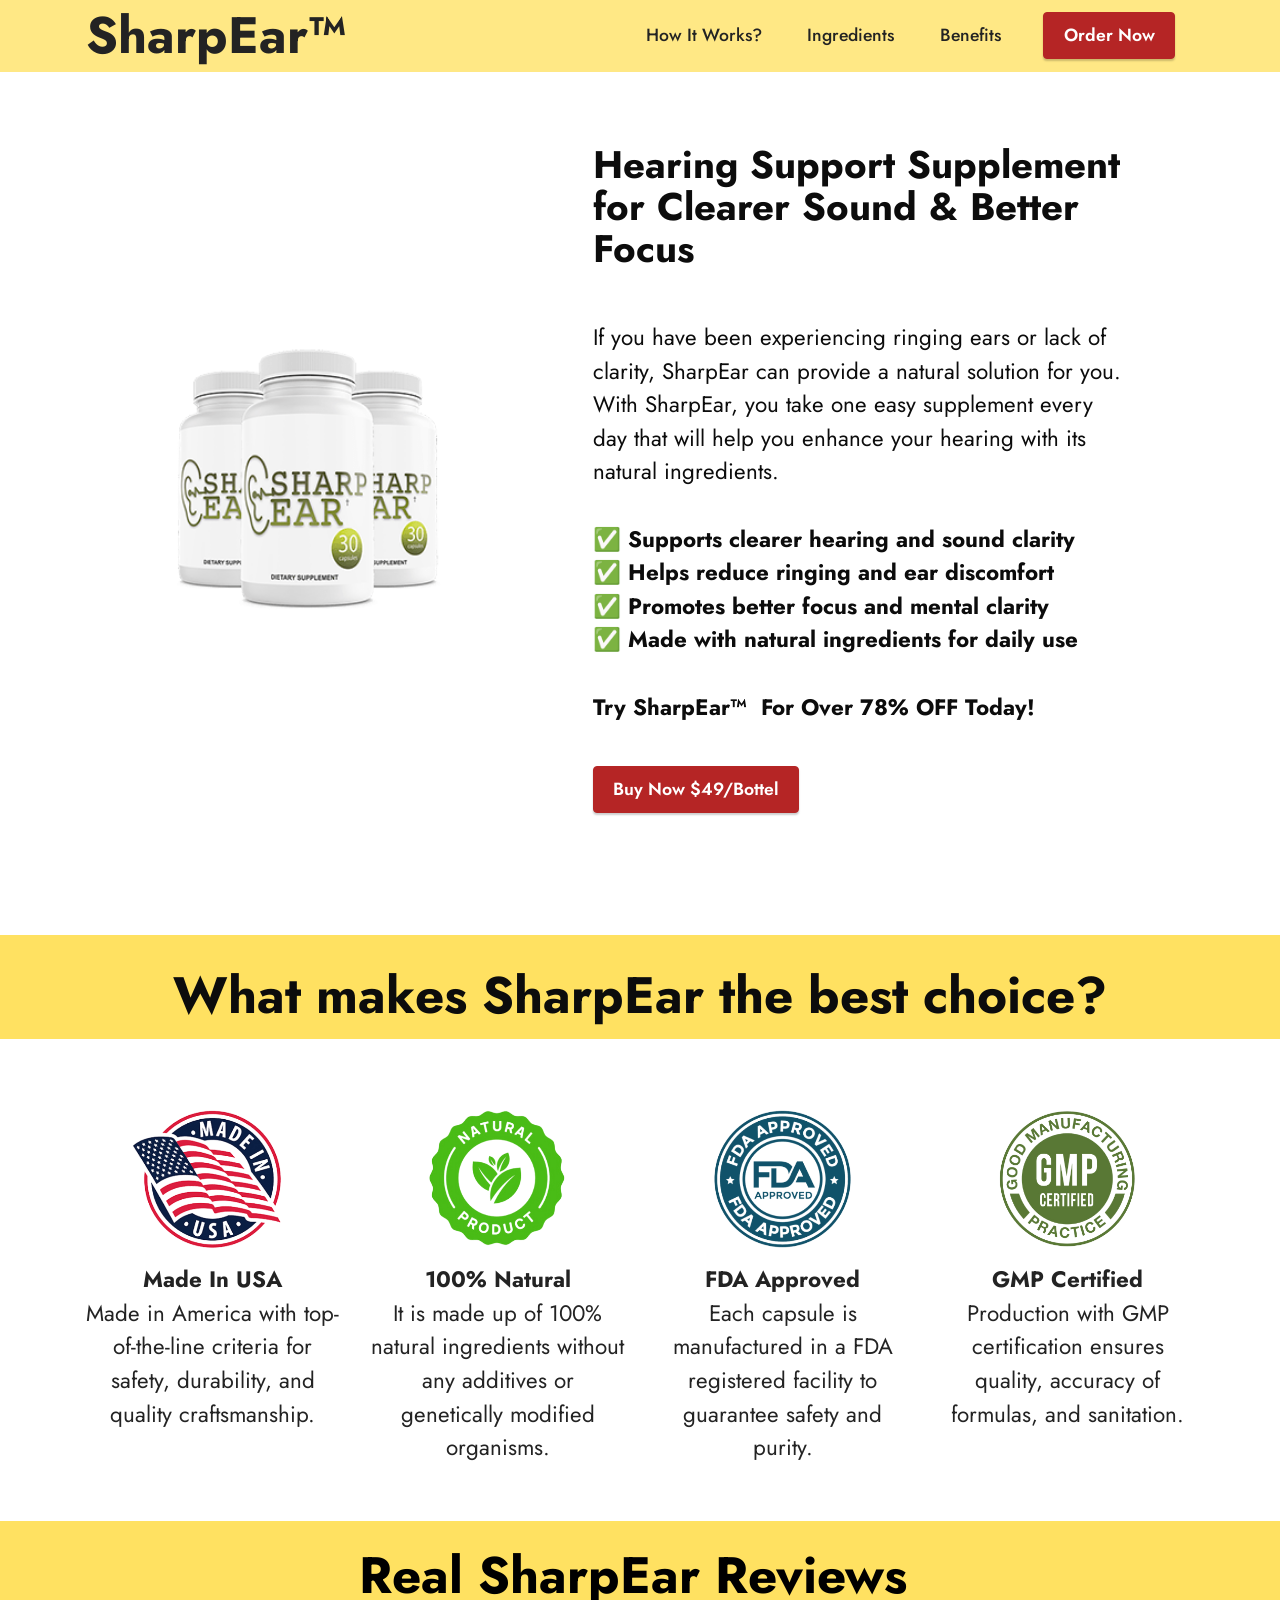
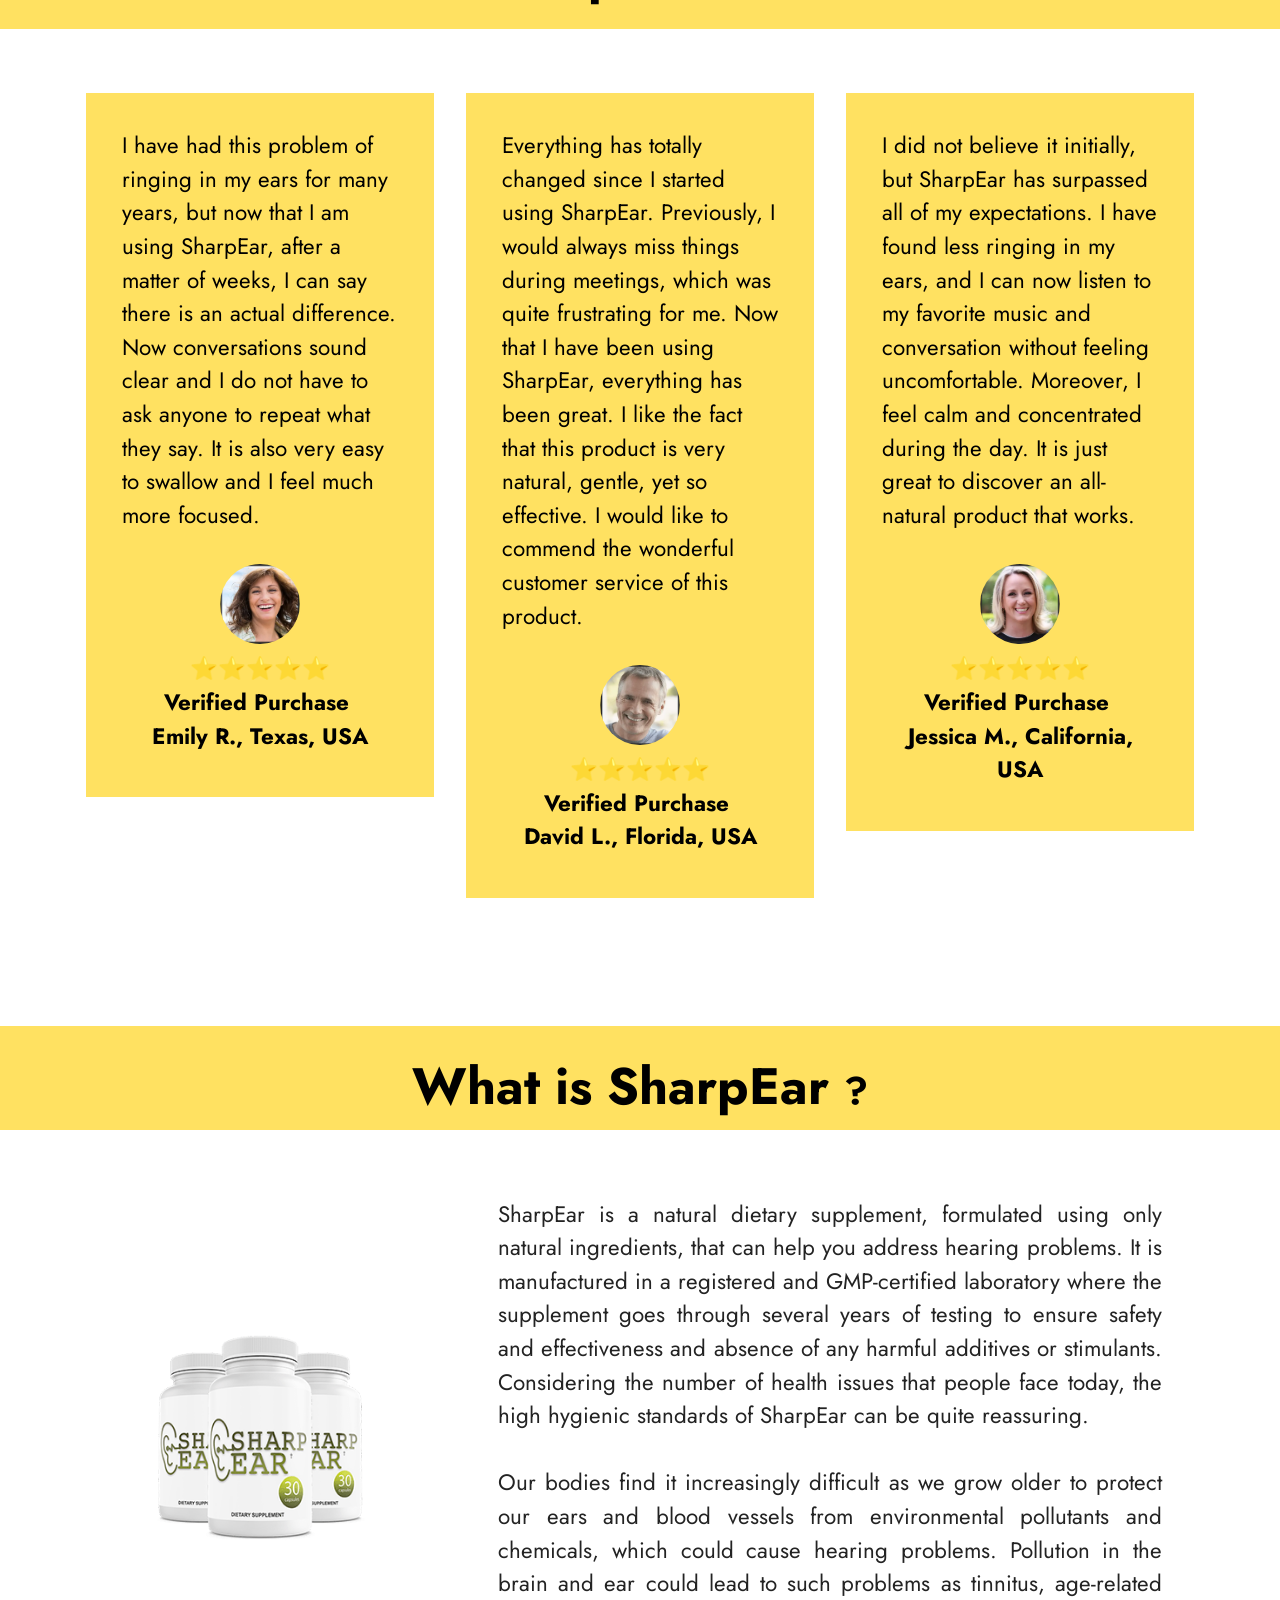
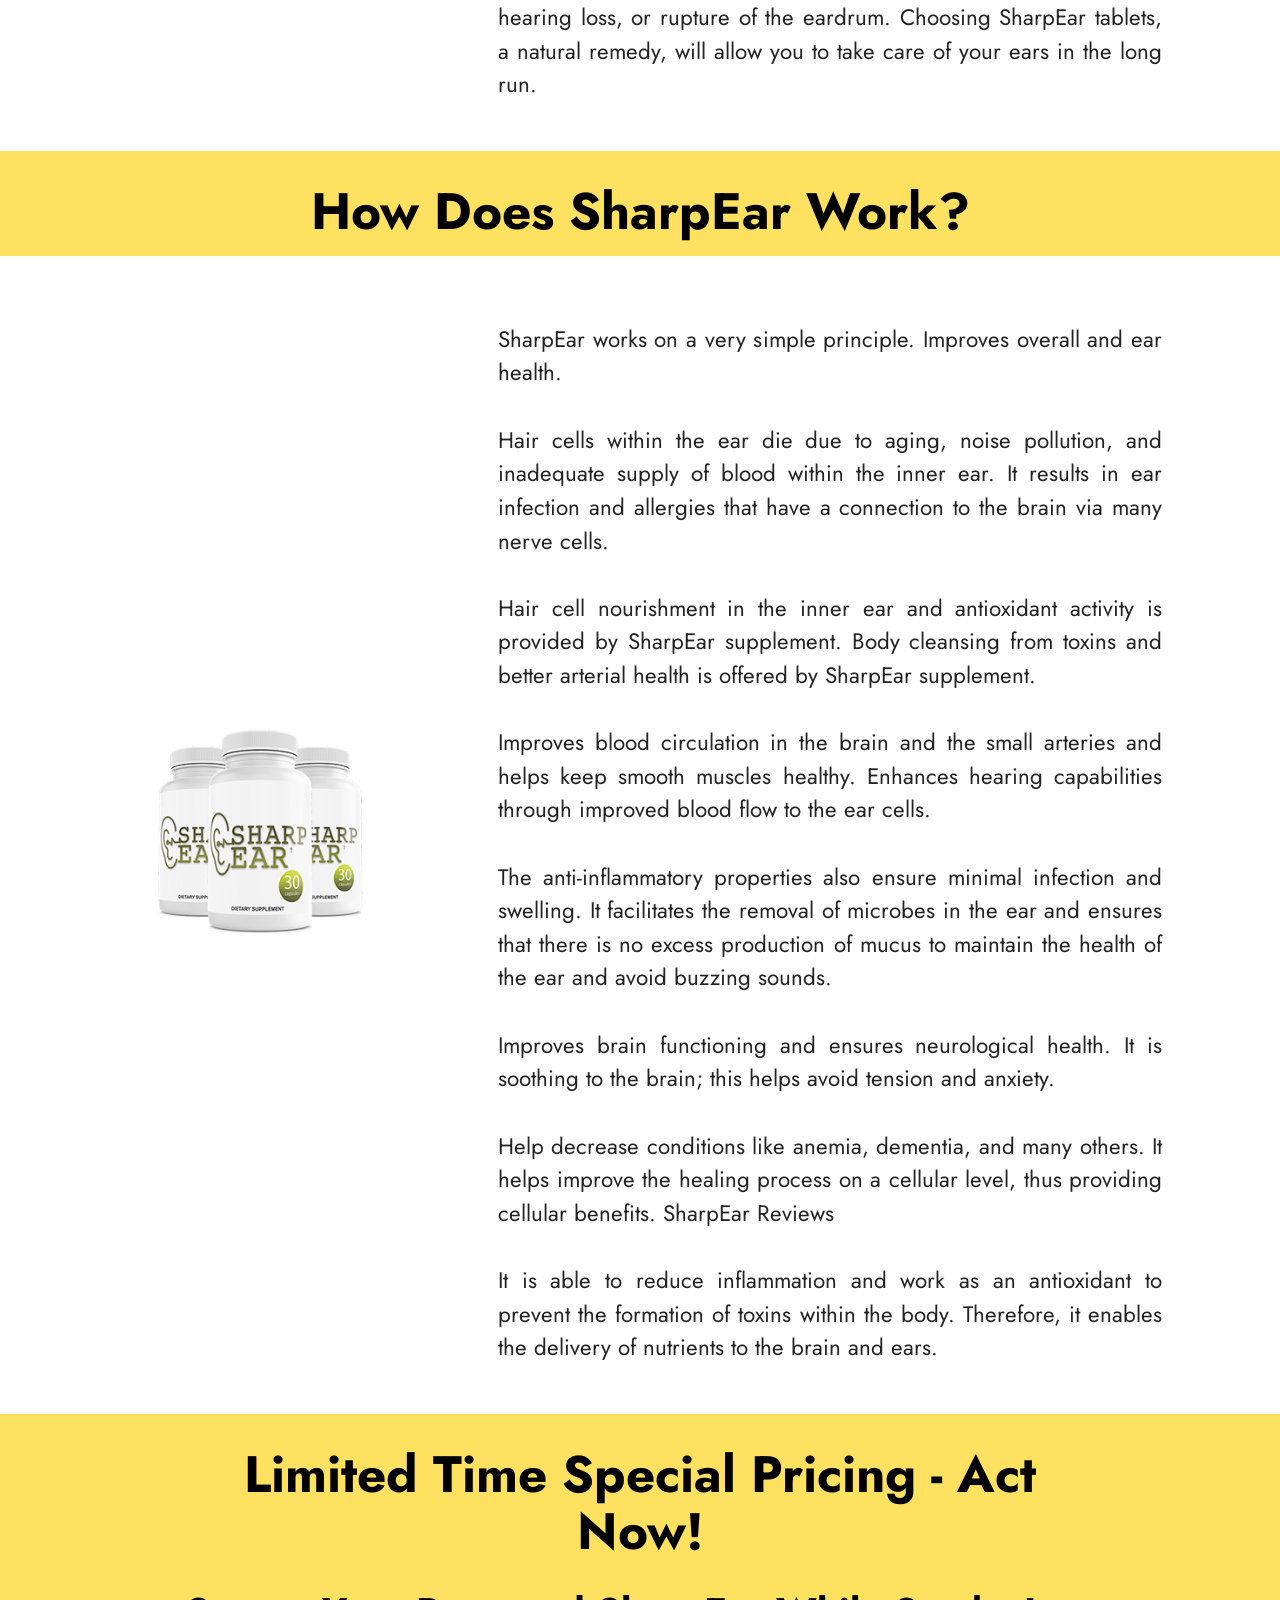
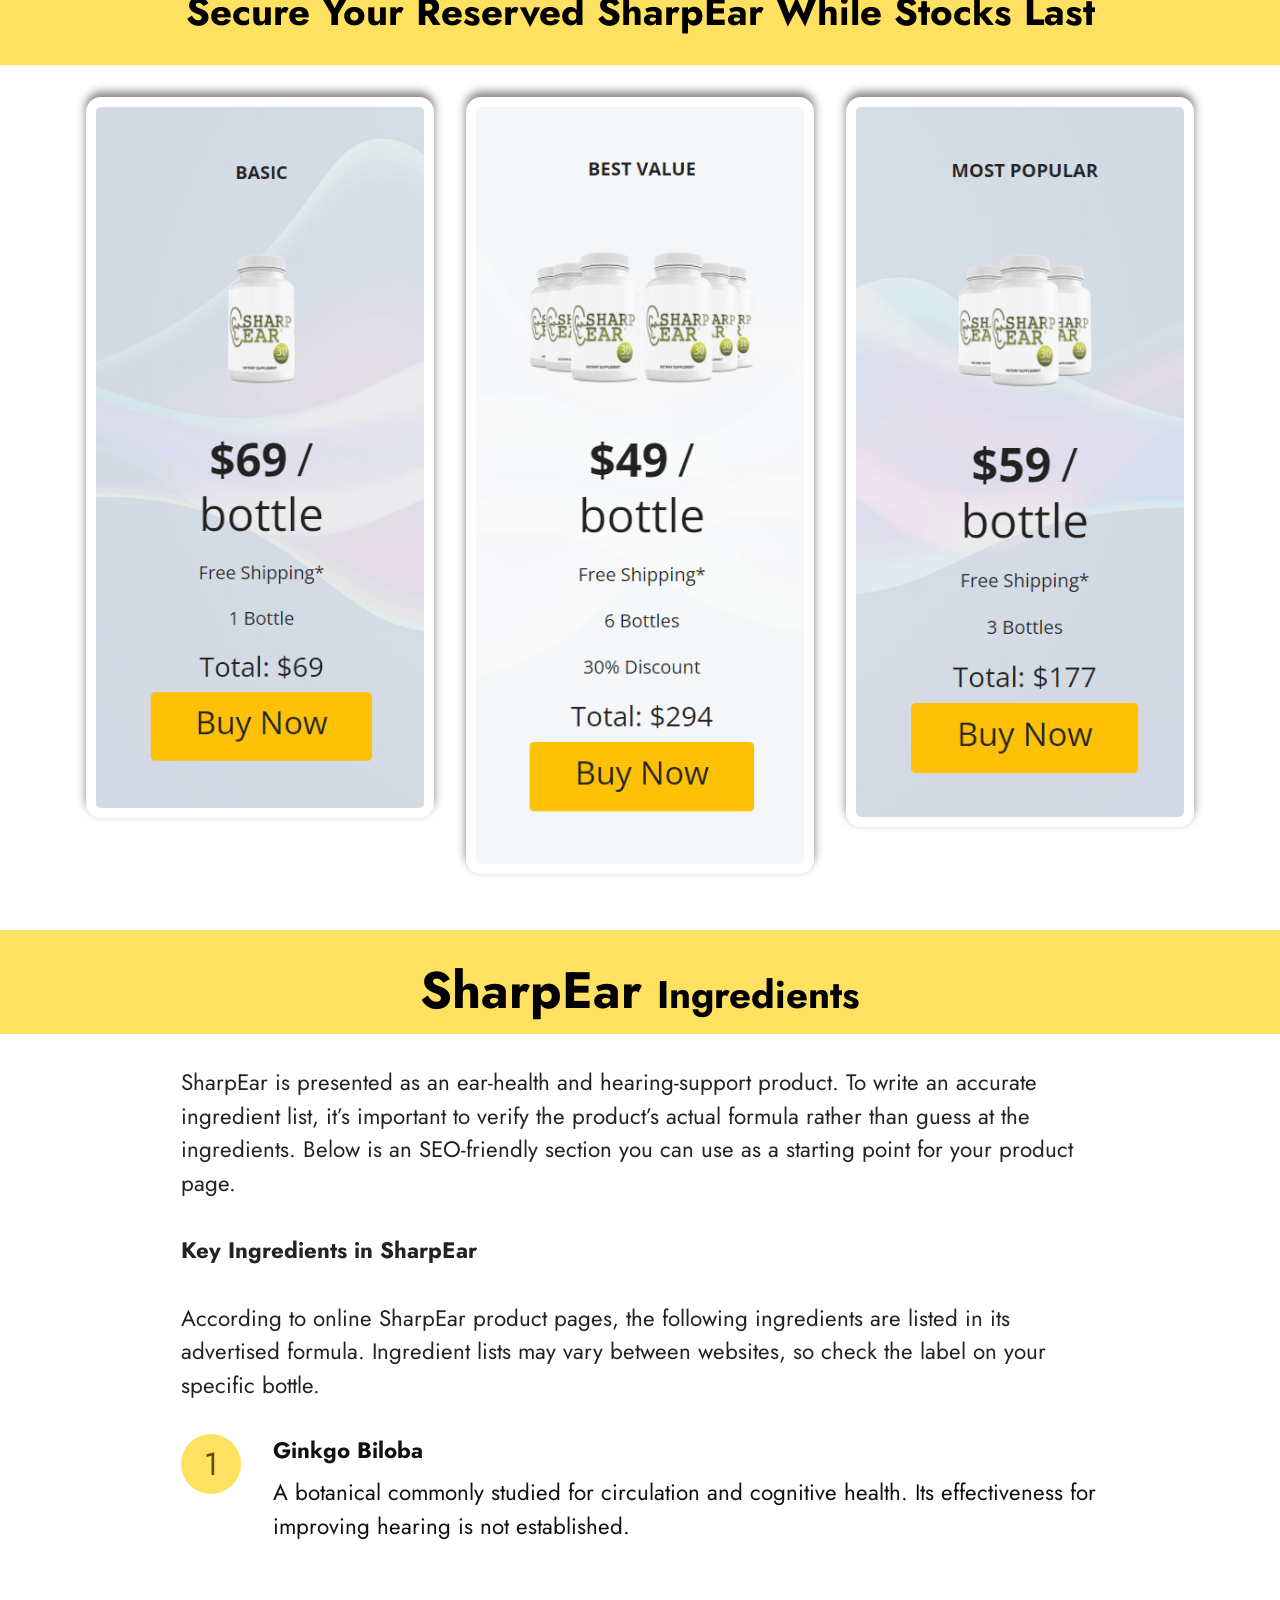
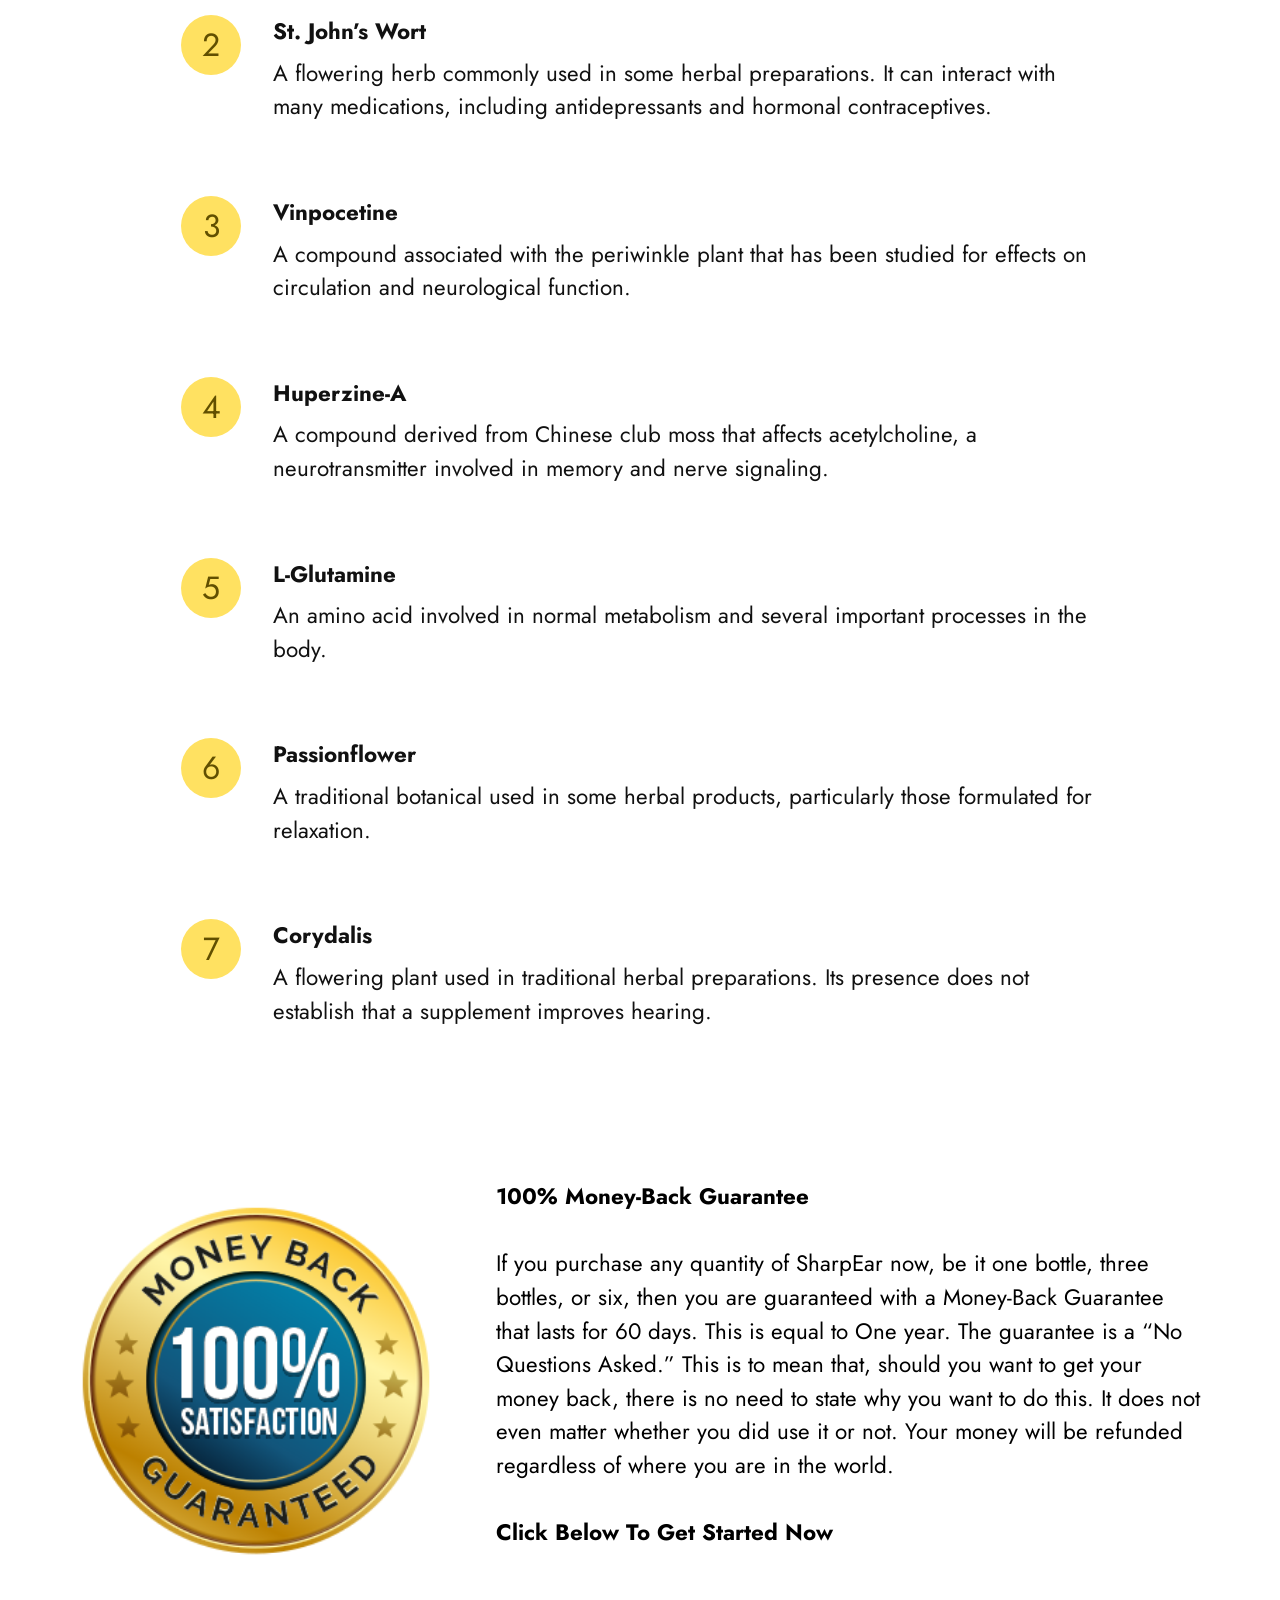
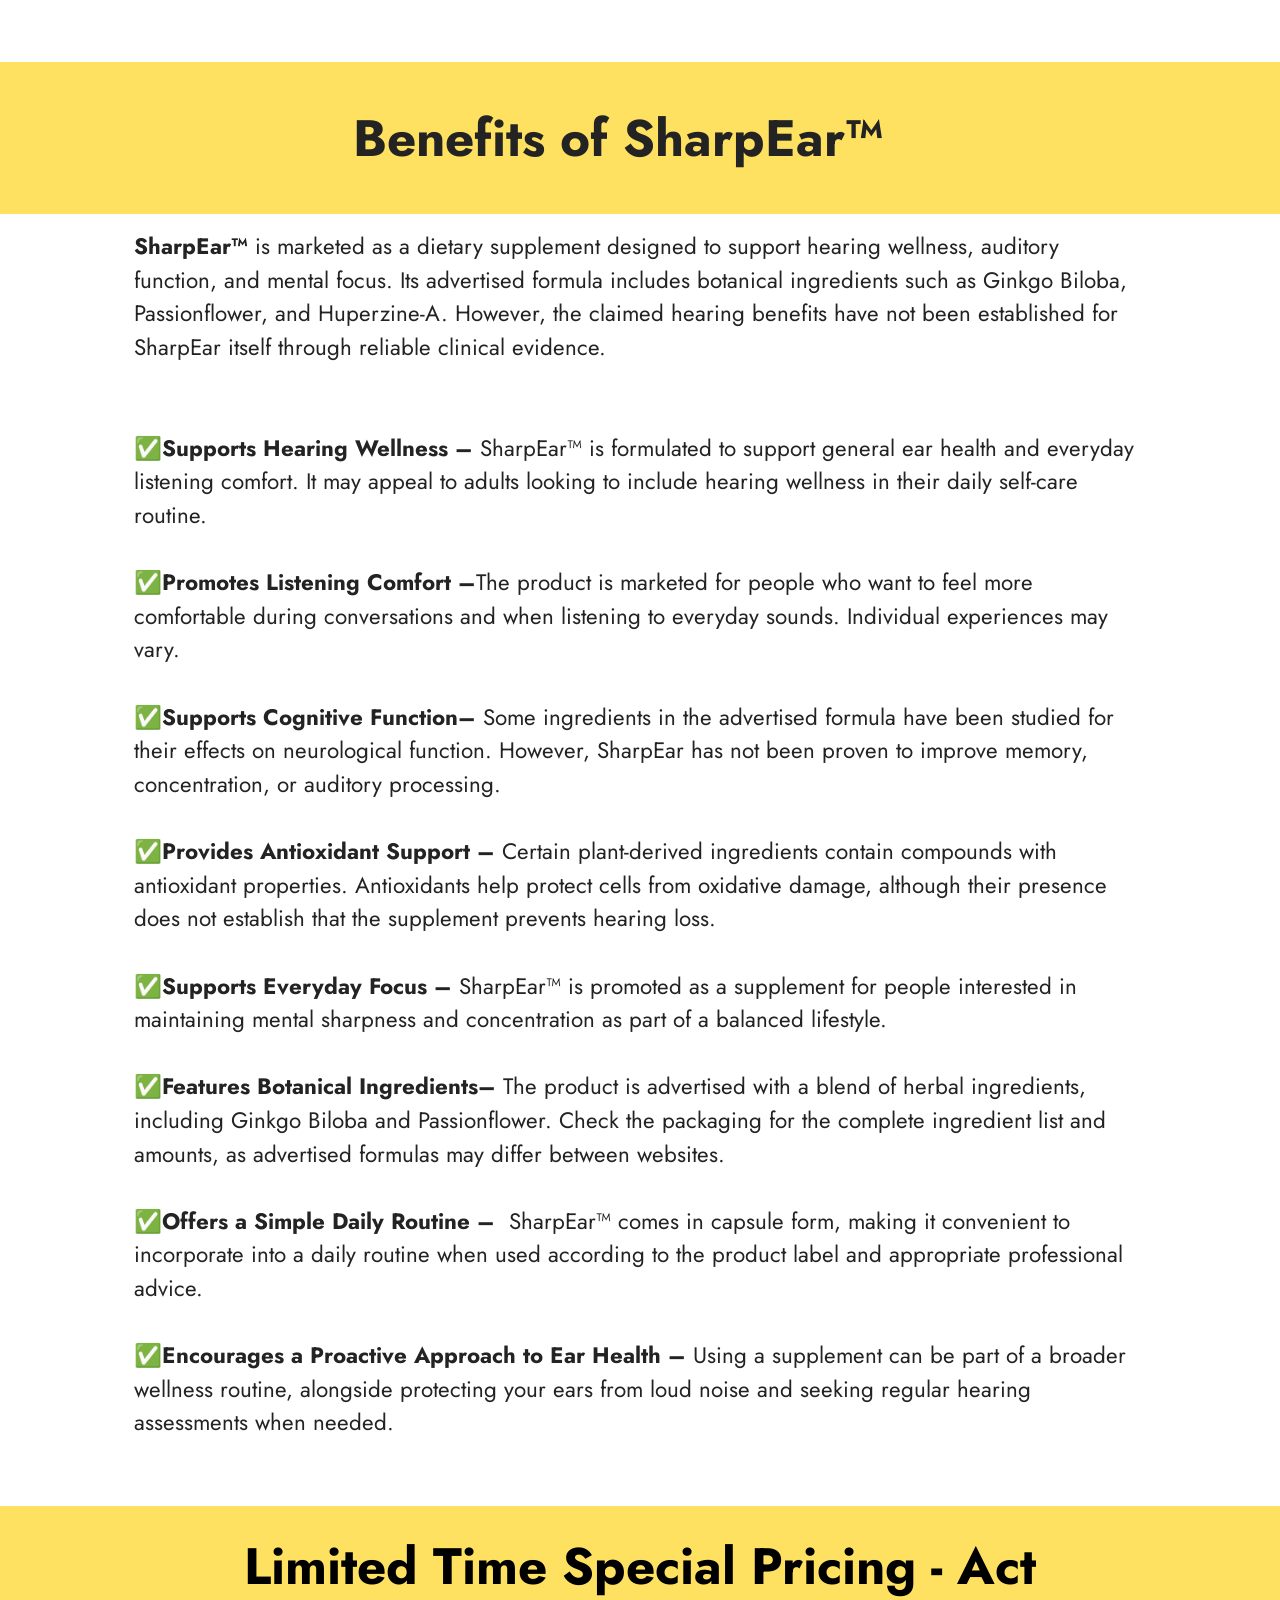
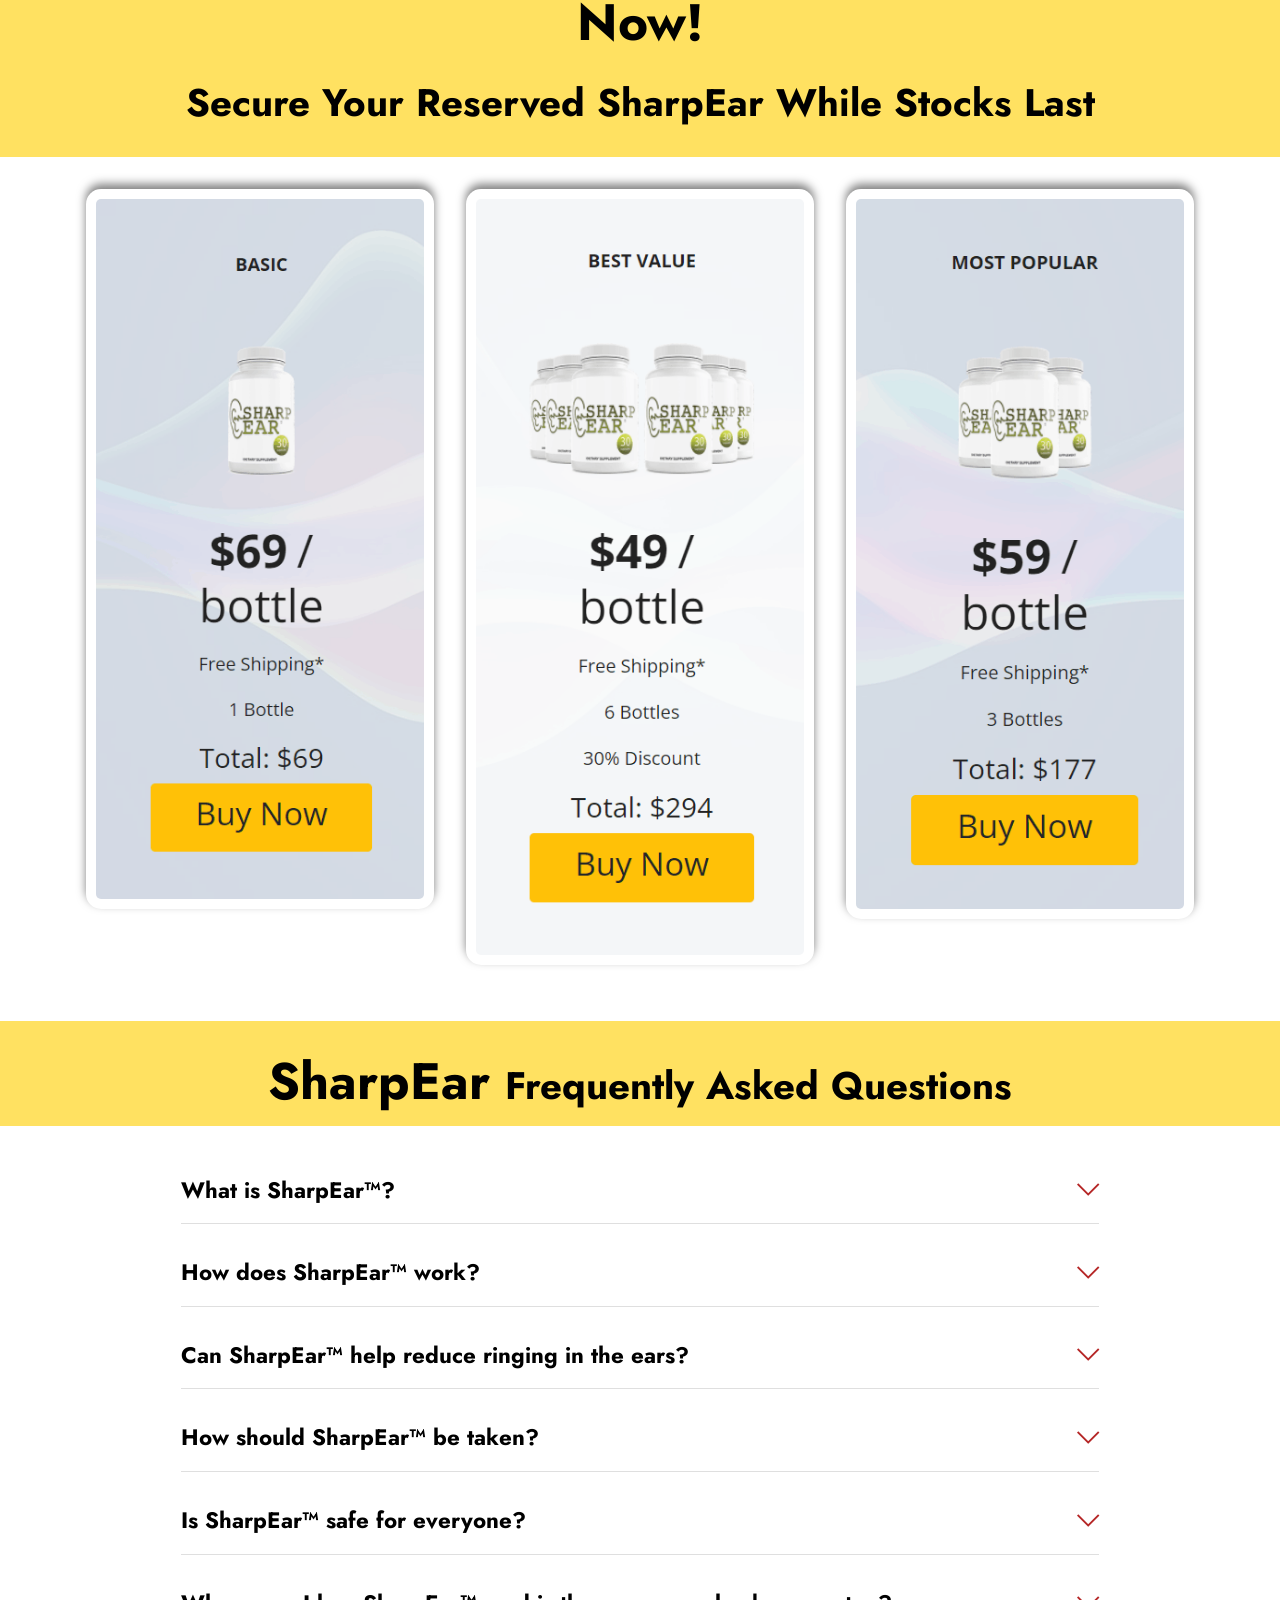
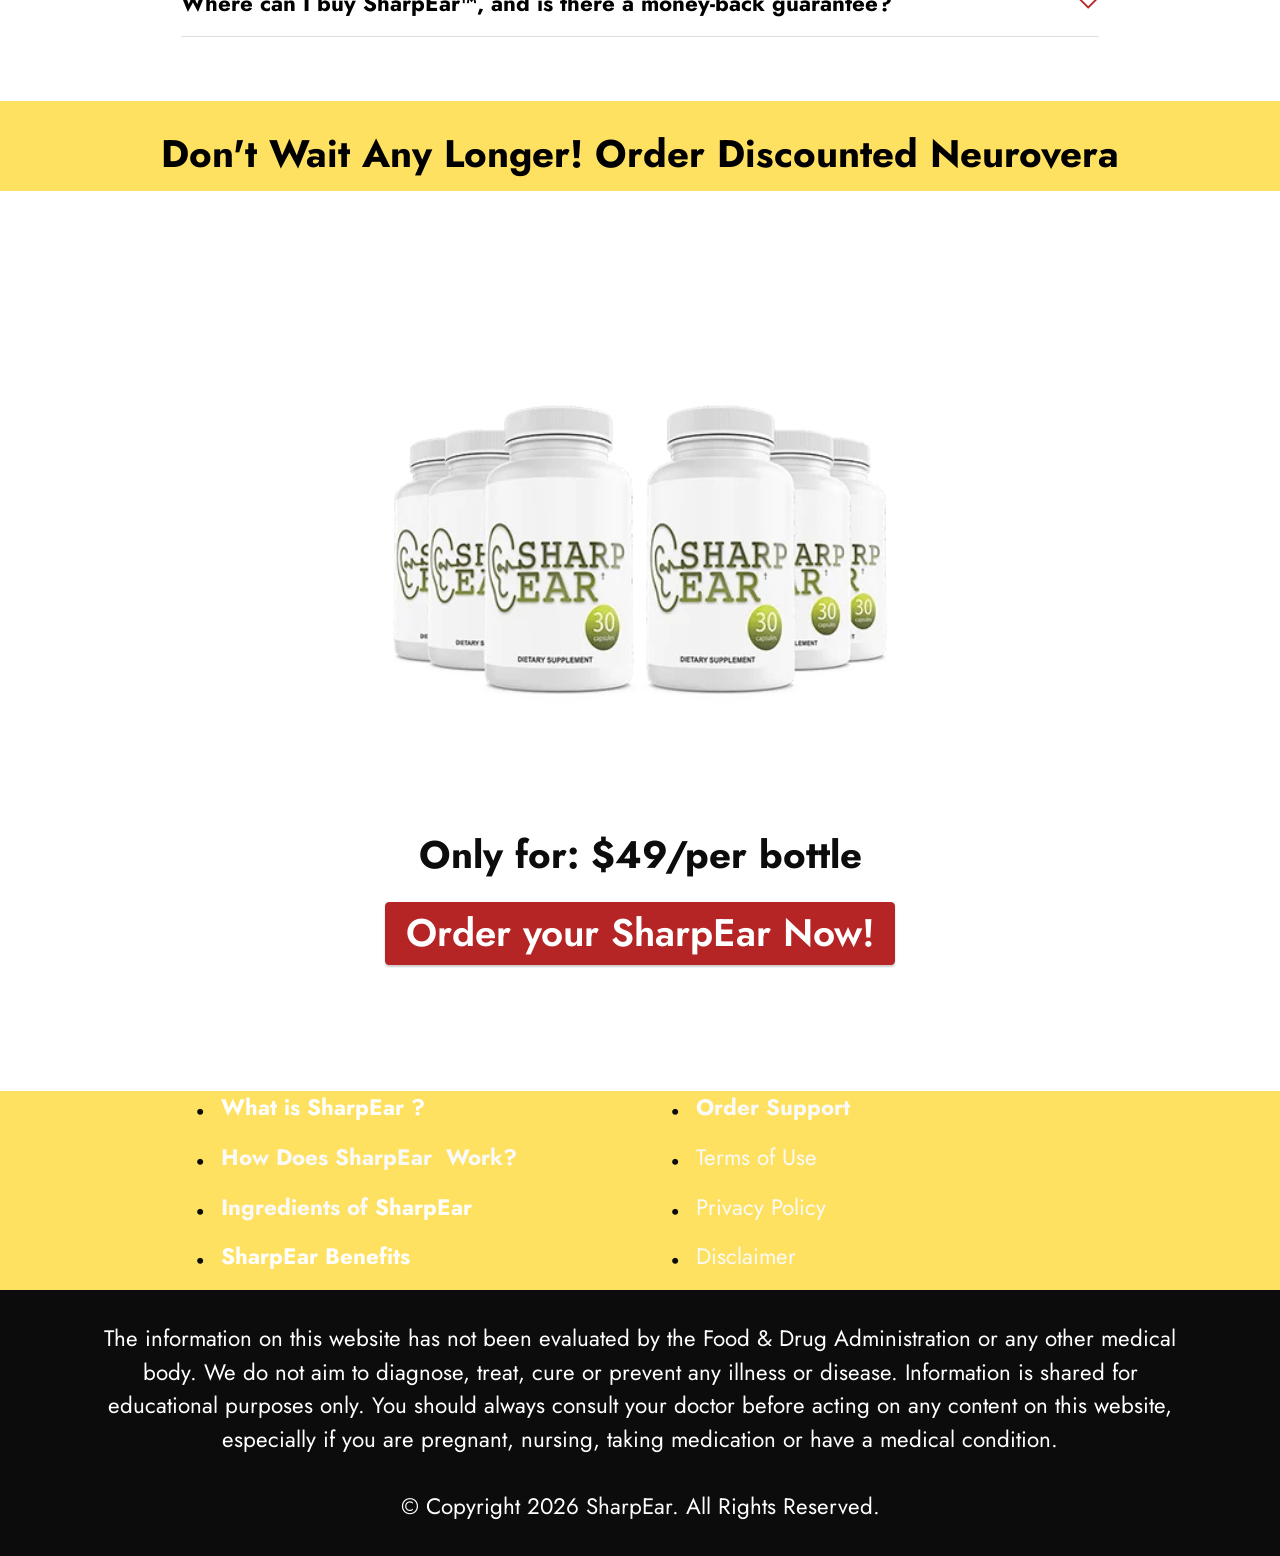
<file: index.html>
<!DOCTYPE html>
<html  lang="en">
<head>
  <!-- Site made with Mobirise Website Builder v6.1.12, https://mobirise.com -->
  <meta charset="UTF-8">
  <meta http-equiv="X-UA-Compatible" content="IE=edge">
  <meta name="generator" content="Mobirise v6.1.12, mobirise.com">
  <meta name="viewport" content="width=device-width, initial-scale=1, minimum-scale=1">
  <link rel="shortcut icon" href="assets/images/logo-1.webp" type="image/x-icon">
  <meta name="description" content="SharpEar™ and explore its ingredients, potential benefits, and daily hearing wellness support. Learn how it works, how to use it, and find answers to frequently asked questions before making an informed choice.">
    <meta name="msvalidate.01" content="E1C683F4EFB1ADD5ABCEF03F91AA41EB" />
	<meta name="google-site-verification" content="4bTPPsSgGg9mrN9ppGhdz5BRyaK9BWV9diWJw_Lr8Sk" />

  
  <title>SharpEar™ Review: Ingredients, Benefits, Hearing Support & FAQs</title>
  <link rel="stylesheet" href="assets/web/assets/mobirise-icons2/mobirise2.css">
  <link rel="stylesheet" href="assets/web/assets/mobirise-icons/mobirise-icons.css">
  <link rel="stylesheet" href="assets/bootstrap/css/bootstrap.min.css">
  <link rel="stylesheet" href="assets/dropdown/css/style.css">
  <link rel="stylesheet" href="assets/socicon/css/styles.css">
  <link rel="stylesheet" href="assets/theme/css/style.css">
  <link rel="preload" href="https://fonts.googleapis.com/css?family=Jost:100,200,300,400,500,600,700,800,900,100i,200i,300i,400i,500i,600i,700i,800i,900i&display=swap" as="style" onload="this.onload=null;this.rel='stylesheet'">
  <noscript><link rel="stylesheet" href="https://fonts.googleapis.com/css?family=Jost:100,200,300,400,500,600,700,800,900,100i,200i,300i,400i,500i,600i,700i,800i,900i&display=swap"></noscript>
  <link rel="preload" as="style" href="assets/mobirise/css/mbr-additional.css?v=uHljqa"><link rel="stylesheet" href="assets/mobirise/css/mbr-additional.css?v=uHljqa" type="text/css">

  
  
</head>
<body>
  
  <section data-bs-version="5.1" class="menu menu2 cid-tB0YZQqaCG" once="menu" id="menu2-0">
    
    <nav class="navbar navbar-dropdown navbar-expand-lg">
        <div class="container">
            <div class="navbar-brand">
                
                <span class="navbar-caption-wrap"><a class="navbar-caption text-black text-primary display-1" href="https://mwebzuno.com/6260/3586/22/?">SharpEar™<br></a></span>
            </div>
            <button class="navbar-toggler" type="button" data-toggle="collapse" data-bs-toggle="collapse" data-target="#navbarSupportedContent" data-bs-target="#navbarSupportedContent" aria-controls="navbarNavAltMarkup" aria-expanded="false" aria-label="Toggle navigation">
                <div class="hamburger">
                    <span></span>
                    <span></span>
                    <span></span>
                    <span></span>
                </div>
            </button>
            <div class="collapse navbar-collapse" id="navbarSupportedContent">
                <ul class="navbar-nav nav-dropdown" data-app-modern-menu="true"><li class="nav-item"><a class="nav-link link text-black display-4" href="index.html#header3-1m">How It Works?</a></li>
                    <li class="nav-item"><a class="nav-link link text-black display-4" href="index.html#features20-x">
                            Ingredients</a></li>
                    <li class="nav-item"><a class="nav-link link text-black display-4" href="index.html#header3-1n">Benefits</a>
                    </li></ul>
                
                <div class="navbar-buttons mbr-section-btn"><a class="btn btn-primary display-4" href="https://mwebzuno.com/6260/3586/22/?">Order Now</a></div>
            </div>
        </div>
    </nav>
</section>

<section data-bs-version="5.1" class="header3 cid-tB10ubWVri" id="header3-1">

    

    
    

    <div class="align-center container">
        <div class="row justify-content-center">
            <div class="col-12 col-lg-9">
                
                
                
                
            </div>
        </div>
    </div>
</section>

<section data-bs-version="5.1" class="features7 cid-vsFuxaL0VE" id="features7-2c">
    <!---->
    

    
    
    <div class="container">
        <div class="card-wrapper">
            <div class="row align-items-center">
                <div class="col-12 col-lg-5">
                    <div class="image-wrapper">
                        <a href="https://mwebzuno.com/6260/3586/22/?"><img src="assets/images/logo-1.webp" alt="SharpEar™"></a>
                    </div>
                </div>
                <div class="col-12 col-lg">
                    <div class="text-box">
                        <h1 class="mbr-title mbr-fonts-style display-2"><strong>Hearing Support Supplement for Clearer Sound &amp; Better Focus
</strong><div><strong><br></strong></div></h1>
                        <p class="mbr-text mbr-fonts-style display-7">If you have been experiencing ringing ears or lack of clarity, SharpEar can provide a natural solution for you. With SharpEar, you take one easy supplement every day that will help you enhance your hearing with its natural ingredients.<br><br><strong>✅ Supports clearer hearing and sound clarity
<br>✅ Helps reduce ringing and ear discomfort
<br>✅ Promotes better focus and mental clarity
<br>✅ Made with natural ingredients for daily use<br></strong><br><strong>Try&nbsp;SharpEar™&nbsp;&nbsp;For Over 78% OFF Today!</strong><br></p>
                        
                        <div class="mbr-section-btn pt-3"><a href="https://mwebzuno.com/6260/3586/22/?" class="btn btn-primary display-4">Buy Now $49/Bottel</a></div>
                    </div>
                </div>
            </div>
        </div>
    </div>
</section>

<section data-bs-version="5.1" class="header3 cid-vszOKZhpDv" id="header3-27">

    

    
    

    <div class="align-center container">
        <div class="row justify-content-center">
            <div class="col-12 col-lg-12">
                
                <h2 class="mbr-section-subtitle mbr-fonts-style mb-3 display-1"><strong>What makes SharpEar the best choice?</strong></h2>
                
                
            </div>
        </div>
    </div>
</section>

<section data-bs-version="5.1" class="gallery5 mbr-gallery cid-vszOlzmzra" id="gallery5-26">
    

    
    

    <div class="container">
        
        <div class="row mbr-gallery mt-4">
            <div class="col-12 col-md-6 col-lg-3 item gallery-image active">
                <div class="item-wrapper" data-toggle="modal" data-bs-toggle="modal" data-target="#vywQeVuHNt-modal" data-bs-target="#vywQeVuHNt-modal">
                    <img class="w-100" src="assets/images/made-in-usa-500x300.png" alt="Made In USA" data-slide-to="0" data-bs-slide-to="0" data-target="#lb-vywQeVuHNt" data-bs-target="#lb-vywQeVuHNt">
                    <div class="icon-wrapper">
                        <span class="mobi-mbri mobi-mbri-search mbr-iconfont mbr-iconfont-btn"></span>
                    </div>
                </div>
                <h1 class="mbr-item-subtitle mbr-fonts-style align-center mb-2 mt-2 display-7"><div><strong>Made In USA</strong></div><div>Made in America with top-of-the-line criteria for safety, durability, and quality craftsmanship.</div><div>
</div><div>
</div><div>
</div><div>
</div></h1>
            </div>
            <div class="col-12 col-md-6 col-lg-3 item gallery-image">
                <div class="item-wrapper" data-toggle="modal" data-bs-toggle="modal" data-target="#vywQeVuHNt-modal" data-bs-target="#vywQeVuHNt-modal">
                    <img class="w-100" src="assets/images/natural-product-500x300.png" alt="100% Natural" data-slide-to="1" data-bs-slide-to="1" data-target="#lb-vywQeVuHNt" data-bs-target="#lb-vywQeVuHNt">
                    <div class="icon-wrapper">
                        <span class="mobi-mbri mobi-mbri-search mbr-iconfont mbr-iconfont-btn"></span>
                    </div>
                </div>
                <h1 class="mbr-item-subtitle mbr-fonts-style align-center mb-2 mt-2 display-7"><div><span style="font-size: 1.4rem;"><strong>100% Natural</strong></span></div><div>It is made up of 100% natural ingredients without any additives or genetically modified organisms.</div><div>
</div><div>
</div><div>
</div></h1>
            </div>
            
            <div class="col-12 col-md-6 col-lg-3 item gallery-image">
                <div class="item-wrapper" data-toggle="modal" data-bs-toggle="modal" data-target="#vywQeVuHNt-modal" data-bs-target="#vywQeVuHNt-modal">
                    <img class="w-100" src="assets/images/fda-approved-500x300.png" alt="FDA Approved" data-slide-to="2" data-bs-slide-to="2" data-target="#lb-vywQeVuHNt" data-bs-target="#lb-vywQeVuHNt">
                    <div class="icon-wrapper">
                        <span class="mobi-mbri mobi-mbri-search mbr-iconfont mbr-iconfont-btn"></span>
                    </div>
                </div>
                <h1 class="mbr-item-subtitle mbr-fonts-style align-center mb-2 mt-2 display-7"><div><strong>FDA Approved</strong></div><div>Each capsule is manufactured in a FDA registered facility to guarantee safety and purity.</div><div>
</div><div>
</div></h1>
            </div><div class="col-12 col-md-6 col-lg-3 item gallery-image">
                <div class="item-wrapper" data-toggle="modal" data-bs-toggle="modal" data-target="#vywQeVuHNt-modal" data-bs-target="#vywQeVuHNt-modal">
                    <img class="w-100" src="assets/images/gmp-certified-500x300.png" alt="GMP Certified" data-slide-to="3" data-bs-slide-to="3" data-target="#lb-vywQeVuHNt" data-bs-target="#lb-vywQeVuHNt">
                    <div class="icon-wrapper">
                        <span class="mobi-mbri mobi-mbri-search mbr-iconfont mbr-iconfont-btn"></span>
                    </div>
                </div>
                <h1 class="mbr-item-subtitle mbr-fonts-style align-center mb-2 mt-2 display-7"><div><strong>GMP Certified</strong></div><div>Production with GMP certification ensures quality, accuracy of formulas, and sanitation.</div><div>
</div><div>
</div><div>
</div></h1>
            </div>
        </div>

        <div class="modal mbr-slider" tabindex="-1" role="dialog" aria-hidden="true" id="vywQeVuHNt-modal">
            <div class="modal-dialog" role="document">
                <div class="modal-content">
                    <div class="modal-body">
                        <div class="carousel slide" id="lb-vywQeVuHNt" data-interval="5000" data-bs-interval="5000">
                            <div class="carousel-inner">
                                <div class="carousel-item active">
                                    <img class="d-block w-100" src="assets/images/made-in-usa-500x300.png" alt="Mobirise Website Builder">
                                </div>
                                <div class="carousel-item">
                                    <img class="d-block w-100" src="assets/images/natural-product-500x300.png" alt="Mobirise Website Builder">
                                </div>
                                
                                <div class="carousel-item">
                                    <img class="d-block w-100" src="assets/images/fda-approved-500x300.png" alt="Mobirise Website Builder">
                                </div><div class="carousel-item">
                                    <img class="d-block w-100" src="assets/images/gmp-certified-500x300.png" alt="Mobirise Website Builder">
                                </div>
                            </div>
                            <ol class="carousel-indicators">
                                <li data-slide-to="0" data-bs-slide-to="0" class="active" data-target="#lb-vywQeVuHNt" data-bs-target="#lb-vywQeVuHNt"></li>
                                <li data-slide-to="1" data-bs-slide-to="1" data-target="#lb-vywQeVuHNt" data-bs-target="#lb-vywQeVuHNt"></li>
                                <li data-slide-to="2" data-bs-slide-to="2" data-target="#lb-vywQeVuHNt" data-bs-target="#lb-vywQeVuHNt"></li>
                                <li data-slide-to="3" data-bs-slide-to="3" data-target="#lb-vywQeVuHNt" data-bs-target="#lb-vywQeVuHNt"></li>
                            </ol>
                            <a role="button" href="" class="close" data-dismiss="modal" data-bs-dismiss="modal" aria-label="Close">
                            </a>
                            <a class="carousel-control-prev carousel-control" role="button" data-slide="prev" data-bs-slide="prev" href="#lb-vywQeVuHNt">
                                <span class="mobi-mbri mobi-mbri-arrow-prev" aria-hidden="true"></span>
                                <span class="sr-only visually-hidden">Previous</span>
                            </a>
                            <a class="carousel-control-next carousel-control" role="button" data-slide="next" data-bs-slide="next" href="#lb-vywQeVuHNt">
                                <span class="mobi-mbri mobi-mbri-arrow-next" aria-hidden="true"></span>
                                <span class="sr-only visually-hidden">Next</span>
                            </a>
                        </div>
                    </div>
                </div>
            </div>
        </div>
    </div>
</section>

<section data-bs-version="5.1" class="content6 cid-vsJlN0BLRY" id="content6-2f">
    
    <div class="container">
        <div class="row justify-content-center">
            <div class="col-md-12 col-lg-10">
                <hr class="line">
                <p class="mbr-text align-center mbr-fonts-style my-4 display-1"><strong>Real&nbsp;SharpEar&nbsp;Reviews&nbsp;</strong><br></p>
                <hr class="line">
            </div>
        </div>
    </div>
</section>

<section data-bs-version="5.1" class="people04 cid-vweRgNTzRw" id="people04-2m">
	
	
	<div class="container">
		
		<div class="row mbr-masonry" data-masonry="{&quot;percentPosition&quot;: true }">
			
			<div class="item features-without-image col-12 col-md-6 col-lg-4 active">
				<div class="item-wrapper">
					<div class="card-box align-left">
						<p class="card-text mbr-fonts-style display-7">I have had this problem of ringing in my ears for many years, but now that I am using SharpEar, after a matter of weeks, I can say there is an actual difference. Now conversations sound clear and I do not have to ask anyone to repeat what they say. It is also very easy to swallow and I feel much more focused.<br>
						</p>
						<div class="img-wrapper mt-4 mb-2">
							<img src="assets/images/supranail-review-1.webp" data-slide-to="1" data-bs-slide-to="1" alt="Emily R., Texas, USA">
						</div>
						<h5 class="card-title mbr-fonts-style display-7"><strong>⭐⭐⭐⭐⭐</strong><br><strong>Verified Purchase&nbsp;</strong><br><div><strong>Emily R., Texas, USA</strong></div><div><strong>
</strong></div><div><strong>
</strong></div></h5>
					</div>
				</div>
			</div>
			<div class="item features-without-image col-12 col-md-6 col-lg-4">
				<div class="item-wrapper">
					<div class="card-box align-left">
						<p class="card-text mbr-fonts-style display-7">Everything has totally changed since I started using SharpEar. Previously, I would always miss things during meetings, which was quite frustrating for me. Now that I have been using SharpEar, everything has been great. I like the fact that this product is very natural, gentle, yet so effective. I would like to commend the wonderful customer service of this product.<br>
						</p>
						<div class="img-wrapper mt-4 mb-2">
							<img src="assets/images/supranail-review-2.webp" data-slide-to="2" data-bs-slide-to="2" alt="David L., Florida, USA">
						</div>
						<h5 class="card-title mbr-fonts-style display-7">
							<strong>⭐⭐⭐⭐⭐</strong><br><strong>Verified Purchase&nbsp;</strong><div><strong>David L., Florida, USA</strong></div><div><strong>
</strong></div></h5>
					</div>
				</div>
			</div>
			
			<div class="item features-without-image col-12 col-md-6 col-lg-4">
				<div class="item-wrapper">
					<div class="card-box align-left">
						<p class="card-text mbr-fonts-style display-7">I did not believe it initially, but SharpEar has surpassed all of my expectations. I have found less ringing in my ears, and I can now listen to my favorite music and conversation without feeling uncomfortable. Moreover, I feel calm and concentrated during the day. It is just great to discover an all-natural product that works.<br>
						</p>
						<div class="img-wrapper mt-4 mb-2">
							<img src="assets/images/supranail-review-3.webp" data-slide-to="4" data-bs-slide-to="4" alt="Jessica M., California, USA">
						</div>
						<h5 class="card-title mbr-fonts-style display-7"><strong>⭐⭐⭐⭐⭐</strong><br><strong>Verified Purchase&nbsp;</strong><br><strong>Jessica M., California, USA</strong></h5>
					</div>
				</div>
			</div>
			
		</div>
	</div>
</section>

<section data-bs-version="5.1" class="header3 cid-tB83YwBUMj" id="header3-1l">

    

    
    

    <div class="align-center container">
        <div class="row justify-content-center">
            <div class="col-12 col-lg-12">
                
                <h2 class="mbr-section-subtitle mbr-fonts-style mb-3 display-1"><strong>What is SharpEar&nbsp;</strong><strong style="font-size: 2.4rem;">?</strong></h2>
                
                
            </div>
        </div>
    </div>
</section>

<section data-bs-version="5.1" class="header11 cid-tB1vWdJbT6" id="header11-a">

    

    
    

    <div class="container">
        <div class="row justify-content-center">
            <div class="col-12 col-md-4 image-wrapper">
                <a href="https://mwebzuno.com/6260/3586/22/?"><img class="w-100" src="assets/images/logo-1.webp" alt="SharpEar™"></a>
            </div>
            <div class="col-12 col-md">
                <div class="text-wrapper text-center">
                    
                    <p class="mbr-text mbr-fonts-style display-7"><br><br>SharpEar is a natural dietary supplement, formulated using only natural ingredients, that can help you address hearing problems. It is manufactured in a registered and GMP-certified laboratory where the supplement goes through several years of testing to ensure safety and effectiveness and absence of any harmful additives or stimulants. Considering the number of health issues that people face today, the high hygienic standards of SharpEar can be quite reassuring.<br><br>Our bodies find it increasingly difficult as we grow older to protect our ears and blood vessels from environmental pollutants and chemicals, which could cause hearing problems. Pollution in the brain and ear could lead to such problems as tinnitus, age-related hearing loss, or rupture of the eardrum. Choosing SharpEar tablets, a natural remedy, will allow you to take care of your ears in the long run.<br><br></p>
                    
                </div>
            </div>
        </div>
    </div>
</section>

<section data-bs-version="5.1" class="header3 cid-tB85bPoWQz" id="header3-1m">

    

    
    

    <div class="align-center container">
        <div class="row justify-content-center">
            <div class="col-12 col-lg-12">
                
                <h2 class="mbr-section-subtitle mbr-fonts-style mb-3 display-1"><strong>How Does SharpEar</strong><strong style="font-size: 3.2rem;">&nbsp;Work?</strong></h2>
                
                
            </div>
        </div>
    </div>
</section>

<section data-bs-version="5.1" class="header11 cid-vyqFuTiC7K" id="header11-2w">

    

    
    

    <div class="container">
        <div class="row justify-content-center">
            <div class="col-12 col-md-4 image-wrapper">
                <a href="https://mwebzuno.com/6260/3586/22/?"><img class="w-100" src="assets/images/logo-1.webp" alt="Get SharpEar™"></a>
            </div>
            <div class="col-12 col-md">
                <div class="text-wrapper text-center">
                    
                    <p class="mbr-text mbr-fonts-style display-7"><br><br>SharpEar works on a very simple principle. Improves overall and ear health.<br><br>Hair cells within the ear die due to aging, noise pollution, and inadequate supply of blood within the inner ear. It results in ear infection and allergies that have a connection to the brain via many nerve cells.<br><br>Hair cell nourishment in the inner ear and antioxidant activity is provided by SharpEar supplement. Body cleansing from toxins and better arterial health is offered by SharpEar supplement.<br><br>Improves blood circulation in the brain and the small arteries and helps keep smooth muscles healthy. Enhances hearing capabilities through improved blood flow to the ear cells.<br><br>The anti-inflammatory properties also ensure minimal infection and swelling. It facilitates the removal of microbes in the ear and ensures that there is no excess production of mucus to maintain the health of the ear and avoid buzzing sounds.<br><br>Improves brain functioning and ensures neurological health. It is soothing to the brain; this helps avoid tension and anxiety.<br><br>Help decrease conditions like anemia, dementia, and many others. It helps improve the healing process on a cellular level, thus providing cellular benefits. SharpEar Reviews<br><br>It is able to reduce inflammation and work as an antioxidant to prevent the formation of toxins within the body. Therefore, it enables the delivery of nutrients to the brain and ears.<br><br></p>
                    
                </div>
            </div>
        </div>
    </div>
</section>

<section data-bs-version="5.1" class="content4 cid-tB1yuhcVVi" id="content4-g">
    

    
    
    <div class="container">
        <div class="row justify-content-center">
            <div class="title col-md-12 col-lg-10">
                <h3 class="mbr-section-title mbr-fonts-style align-center mb-4 display-1"><strong>Limited Time Special Pricing - Act Now!</strong></h3>
                <h4 class="mbr-section-subtitle align-center mbr-fonts-style mb-4 display-2"><strong>Secure Your Reserved SharpEar</strong><strong style="font-size: 2.4rem;">&nbsp;While Stocks Last</strong></h4>
                
            </div>
        </div>
    </div>
</section>

<section data-bs-version="5.1" class="gallery5 mbr-gallery cid-vywHhZgbmC" id="image1-31">
    

    

    <div class="container">
        
        <div class="row mbr-gallery mt-4">
            <div class="col-12 col-md-6 col-lg-4 item gallery-image">
                
                    <a href="https://mwebzuno.com/6260/3586/22/?"><img class="w-100 JCB_Price" src="assets/images/1.webp" alt="SharpEar™ buy now 1 bottle" data-slide-to="0" data-bs-slide-to="0" title="Ikaria Lean Belly Juice"><br></a>
                   
                
               
            </div>
             <div class="col-12 col-md-6 col-lg-4 item gallery-image">
                
                   <a href="https://mwebzuno.com/6260/3586/22/?"> <img class="w-100 JCB_Price" src="assets/images/6.webp" alt="SharpEar™ buy now 6 bottles" data-slide-to="1" data-bs-slide-to="1" title="Ikaria Lean Belly Juice"><br></a>
                    
                
               
            </div>
             <div class="col-12 col-md-6 col-lg-4 item gallery-image">
                
                   <a href="https://mwebzuno.com/6260/3586/22/?"> <img class="w-100 JCB_Price" src="assets/images/3.webp" alt="SharpEar™ buy now 3 bottles" data-slide-to="2" data-bs-slide-to="2" title="Ikaria Lean Belly Juice"><br>
                    
               
                
            </a></div></div><div class="modal mbr-slider" tabindex="-1" role="dialog" aria-hidden="true" id="vywQf3LitM-modal"><div class="modal-dialog" role="document"><a href="/">
                </a><div class="modal-content"><div class="modal-body"><div class="carousel slide carousel-fade" id="lb-vywQf3LitM" data-ride="carousel" data-bs-ride="carousel" data-interval="4000" data-bs-interval="4000"><a href="/">
                            <div class="carousel-inner">
                                <div class="carousel-item active">
                                    <img class="d-block w-100" src="assets/images/1.webp" alt="">
                                </div>
                                <div class="carousel-item">
                                    <img class="d-block w-100" src="assets/images/6.webp" alt="">
                                </div>
                                <div class="carousel-item">
                                    <img class="d-block w-100" src="assets/images/3.webp" alt="">
                                </div>
                                
                            </div>
                            <ol class="carousel-indicators">
                                <li data-slide-to="0" data-bs-slide-to="0" class="active" data-target="#lb-vywQf3LitM" data-bs-target="#lb-vywQf3LitM"></li>
                                <li data-slide-to="1" data-bs-slide-to="1" data-target="#lb-vywQf3LitM" data-bs-target="#lb-vywQf3LitM"></li>
                                <li data-slide-to="2" data-bs-slide-to="2" data-target="#lb-vywQf3LitM" data-bs-target="#lb-vywQf3LitM"></li>
                                
                            </ol>
                            </a><a role="button" href="" class="close" data-dismiss="modal" data-bs-dismiss="modal" aria-label="Close">
                            </a>
                            <a class="carousel-control-prev carousel-control" role="button" data-slide="prev" data-bs-slide="prev" href="#lb-vywQf3LitM">
                                <span class="mobi-mbri mobi-mbri-arrow-prev" aria-hidden="true"></span>
                                <span class="sr-only visually-hidden">Previous</span>
                            </a>
                            <a class="carousel-control-next carousel-control" role="button" data-slide="next" data-bs-slide="next" href="#lb-vywQf3LitM">
                                <span class="mobi-mbri mobi-mbri-arrow-next" aria-hidden="true"></span>
                                <span class="sr-only visually-hidden">Next</span>
                            </a>
                        </div>
                    </div>
                </div>
            </div>
        </div>
    </div>
</section>

<section data-bs-version="5.1" class="header3 cid-tB85MvgqdZ" id="header3-1o">

    

    
    

    <div class="align-center container">
        <div class="row justify-content-center">
            <div class="col-12 col-lg-12">
                
                <h1 class="mbr-section-subtitle mbr-fonts-style mb-3 display-1"><strong><span style="font-size: 51.2px;"><b>SharpEar&nbsp;</b></span><span style="font-size: 3.2rem;"><span style="font-size: 2.4rem;"><b>Ingredients</b></span></span></strong></h1>
                
                
            </div>
        </div>
    </div>
</section>

<section data-bs-version="5.1" class="content5 cid-tB1AZH7rno" id="content5-n">
    
    <div class="container">
        <div class="row justify-content-center">
            <div class="col-md-12 col-lg-10">
                
                
                <p class="mbr-text mbr-fonts-style display-7">SharpEar is presented as an ear-health and hearing-support product. To write an accurate ingredient list, it’s important to verify the product’s actual formula rather than guess at the ingredients. Below is an SEO-friendly section you can use as a starting point for your product page.<br><br><strong>Key Ingredients in SharpEar</strong><br><strong><br></strong>According to online SharpEar product pages, the following ingredients are listed in its advertised formula. Ingredient lists may vary between websites, so check the label on your specific bottle.<br></p>
            </div>
        </div>
    </div>
</section>

<section data-bs-version="5.1" class="features19 cid-tB6Rwx4pqH" id="features20-x">

    

    
    
    <div class="container">
        <div class="row justify-content-center">
            
            <div class="col-12 col-md-10">
                <div class="item mbr-flex">
                    <div class="icon-box">
                        <span class="step-number mbr-fonts-style display-5">1</span>
                    </div>
                    <div class="text-box">
                        <h4 class="icon-title card-title mbr-black mbr-fonts-style display-7"><strong>Ginkgo Biloba</strong></h4>
                        <h5 class="icon-text mbr-black mbr-fonts-style display-7">A botanical commonly studied for circulation and cognitive health. Its effectiveness for improving hearing is not established.</h5>
                    </div>
                </div>
                <div class="item mbr-flex">
                    <div class="icon-box">
                        <span class="step-number mbr-fonts-style display-5">2</span>
                    </div>
                    <div class="text-box">
                        <h4 class="icon-title card-title mbr-black mbr-fonts-style display-7"><strong>St. John’s Wort</strong></h4>
                        <h5 class="icon-text mbr-black mbr-fonts-style display-7">A flowering herb commonly used in some herbal preparations. It can interact with many medications, including antidepressants and hormonal contraceptives.</h5>
                    </div>
                </div>
                <div class="item mbr-flex">
                    <div class="icon-box">
                        <span class="step-number mbr-fonts-style display-5">3</span>
                    </div>
                    <div class="text-box">
                        <h4 class="icon-title card-title mbr-black mbr-fonts-style display-7"><strong>Vinpocetine</strong></h4>
                        <h5 class="icon-text mbr-black mbr-fonts-style display-7">A compound associated with the periwinkle plant that has been studied for effects on circulation and neurological function.</h5>
                    </div>
                </div>
                <div class="item mbr-flex">
                    <div class="icon-box">
                        <span class="step-number mbr-fonts-style display-5">4</span>
                    </div>
                    <div class="text-box">
                        <h4 class="icon-title card-title mbr-black mbr-fonts-style display-7"><strong>Huperzine-A</strong></h4>
                        <h5 class="icon-text mbr-black mbr-fonts-style display-7">A compound derived from Chinese club moss that affects acetylcholine, a neurotransmitter involved in memory and nerve signaling.</h5>
                    </div>
                </div>
                <div class="item mbr-flex">
                    <div class="icon-box">
                        <span class="step-number mbr-fonts-style display-5">5</span>
                    </div>
                    <div class="text-box">
                        <h4 class="icon-title card-title mbr-black mbr-fonts-style display-7"><strong>L-Glutamine</strong></h4>
                        <h5 class="icon-text mbr-black mbr-fonts-style display-7">An amino acid involved in normal metabolism and several important processes in the body.</h5>
                    </div>
                </div>
                <div class="item mbr-flex">
                    <div class="icon-box">
                        <span class="step-number mbr-fonts-style display-5">6</span>
                    </div>
                    <div class="text-box">
                        <h4 class="icon-title card-title mbr-black mbr-fonts-style display-7"><strong>Passionflower</strong></h4>
                        <h5 class="icon-text mbr-black mbr-fonts-style display-7">A traditional botanical used in some herbal products, particularly those formulated for relaxation.</h5>
                    </div>
                </div>
                <div class="item mbr-flex last">
                    <div class="icon-box">
                        <span class="step-number mbr-fonts-style display-5">7</span>
                    </div>
                    <div class="text-box">
                        <h4 class="icon-title card-title mbr-black mbr-fonts-style display-7"><strong>Corydalis</strong></h4>
                        <h5 class="icon-text mbr-black mbr-fonts-style display-7">A flowering plant used in traditional herbal preparations. Its presence does not establish that a supplement improves hearing.</h5>
                    </div>
                </div>
                
                
                
            </div>
        </div>
    </div>
</section>

<section data-bs-version="5.1" class="features16 cid-tB70oq8oqH" id="features17-z">
    

    
    
    <div class="container-fluid">
        <div class="content-wrapper">
            <div class="row align-items-center">
                <div class="col-12 col-lg-4">
                    <div class="image-wrapper">
                        <a href="https://mwebzuno.com/6260/3586/22/?"><img src="assets/images/guarantee-badge-1.webp" alt="365-DAY MONEY-BACK"></a>
                    </div>
                </div>
                <div class="col-12 col-lg">
                    <div class="text-wrapper">
                        
                        <p class="mbr-text mbr-fonts-style mb-4 display-7"><strong>100% Money-Back Guarantee
<br></strong><br>If you purchase any quantity of SharpEar now, be it one bottle, three bottles, or six, then you are guaranteed with a Money-Back Guarantee that lasts for 60 days. This is equal to One year. The guarantee is a “No Questions Asked.” This is to mean that, should you want to get your money back, there is no need to state why you want to do this. It does not even matter whether you did use it or not. Your money will be refunded regardless of where you are in the world.<br><br><strong>Click Below To Get Started Now&nbsp;</strong><br></p>
                        
                    </div>
                </div>
            </div>
        </div>
    </div>
</section>

<section data-bs-version="5.1" class="header3 cid-tB85KfdIqc" id="header3-1n">

    

    
    

    <div class="align-center container">
        <div class="row justify-content-center">
            <div class="col-12 col-lg-12">
                
                <h2 class="mbr-section-subtitle mbr-fonts-style mb-3 display-1"><strong>Benefits of SharpEar™</strong><strong style="font-size: 3.2rem;">&nbsp; &nbsp;</strong></h2>
                
                
            </div>
        </div>
    </div>
</section>

<section data-bs-version="5.1" class="content4 cid-vsCrrF8To7" id="content4-2a">
    

    
    
    <div class="container">
        <div class="row justify-content-center">
            <div class="title col-md-12 col-lg-11">
                
                <h2 class="mbr-section-subtitle align-center mbr-fonts-style mb-4 display-5"><div><strong>SharpEar™ </strong>is marketed as a dietary supplement designed to support hearing wellness, auditory function, and mental focus. Its advertised formula includes botanical ingredients such as Ginkgo Biloba, Passionflower, and Huperzine-A. However, the claimed hearing benefits have not been established for SharpEar itself through reliable clinical evidence.</div><div><br></div><div><strong><br></strong></div><div><div><strong>✅Supports Hearing Wellness –</strong>&nbsp;SharpEar™ is formulated to support general ear health and everyday listening comfort. It may appeal to adults looking to include hearing wellness in their daily self-care routine.</div></div><div><div><br></div></div><div><div><strong>✅Promotes Listening Comfort –</strong>The product is marketed for people who want to feel more comfortable during conversations and when listening to everyday sounds. Individual experiences may vary.</div></div><div><div><br></div></div><div><div><strong>✅Supports Cognitive Function–</strong>&nbsp;Some ingredients in the advertised formula have been studied for their effects on neurological function. However, SharpEar has not been proven to improve memory, concentration, or auditory processing.</div></div><div><div><br></div></div><div><div><strong>✅Provides Antioxidant Support – </strong>Certain plant-derived ingredients contain compounds with antioxidant properties. Antioxidants help protect cells from oxidative damage, although their presence does not establish that the supplement prevents hearing loss.</div></div><div><div><br></div></div><div><div><span style="font-size: 1.4rem;"><strong>✅Supports Everyday Focus – </strong>SharpEar™ is promoted as a supplement for people interested in maintaining mental sharpness and concentration as part of a balanced lifestyle.</span></div></div><div><div><span style="font-size: 1.4rem;"><br></span></div></div><div><div><span style="font-size: 1.4rem;"><strong>✅Features Botanical Ingredients–</strong>&nbsp;The product is advertised with a blend of herbal ingredients, including Ginkgo Biloba and Passionflower. Check the packaging for the complete ingredient list and amounts, as advertised formulas may differ between websites.</span></div></div><div><div><span style="font-size: 1.4rem;"><br></span></div></div><div><div><span style="font-size: 1.4rem;"><strong>✅Offers a Simple Daily Routine –&nbsp;</strong>&nbsp;SharpEar™ comes in capsule form, making it convenient to incorporate into a daily routine when used according to the product label and appropriate professional advice.</span></div></div><br><div><div><span style="font-size: 1.4rem;"><strong>✅Encourages a Proactive Approach to Ear Health –</strong>&nbsp;Using a supplement can be part of a broader wellness routine, alongside protecting your ears from loud noise and seeking regular hearing assessments when needed.</span></div></div><div><div><span style="font-size: 1.4rem;"><br></span></div></div></h2>
                
            </div>
        </div>
    </div>
</section>

<section data-bs-version="5.1" class="content4 cid-vw4Z0iI0Lr" id="content4-2g">
    

    
    
    <div class="container">
        <div class="row justify-content-center">
            <div class="title col-md-12 col-lg-10">
                <h3 class="mbr-section-title mbr-fonts-style align-center mb-4 display-1"><strong>Limited Time Special Pricing - Act Now!</strong></h3>
                <h4 class="mbr-section-subtitle align-center mbr-fonts-style mb-4 display-2"><strong>Secure Your Reserved SharpEar</strong><strong style="font-size: 2.4rem;">&nbsp;While Stocks Last</strong></h4>
                
            </div>
        </div>
    </div>
</section>

<section data-bs-version="5.1" class="gallery5 mbr-gallery cid-vywHz8hWBh" id="image1-33">
    

    

    <div class="container">
        
        <div class="row mbr-gallery mt-4">
            <div class="col-12 col-md-6 col-lg-4 item gallery-image">
                
                    <a href="https://mwebzuno.com/6260/3586/22/?"><img class="w-100 JCB_Price" src="assets/images/1.webp" alt="SharpEar™ buy now 1 bottle" data-slide-to="0" data-bs-slide-to="0" title="Ikaria Lean Belly Juice"><br></a>
                   
                
               
            </div>
             <div class="col-12 col-md-6 col-lg-4 item gallery-image">
                
                   <a href="https://mwebzuno.com/6260/3586/22/?"> <img class="w-100 JCB_Price" src="assets/images/6.webp" alt="SharpEar™ buy now 6 bottles" data-slide-to="1" data-bs-slide-to="1" title="Ikaria Lean Belly Juice"><br></a>
                    
                
               
            </div>
             <div class="col-12 col-md-6 col-lg-4 item gallery-image">
                
                   <a href="https://mwebzuno.com/6260/3586/22/?"> <img class="w-100 JCB_Price" src="assets/images/3.webp" alt="SharpEar™ buy now 3 bottles" data-slide-to="2" data-bs-slide-to="2" title="Ikaria Lean Belly Juice"><br>
                    
               
                
            </a></div></div><div class="modal mbr-slider" tabindex="-1" role="dialog" aria-hidden="true" id="vywQfaeBBu-modal"><div class="modal-dialog" role="document"><a href="/">
                </a><div class="modal-content"><div class="modal-body"><div class="carousel slide carousel-fade" id="lb-vywQfaeBBu" data-ride="carousel" data-bs-ride="carousel" data-interval="4000" data-bs-interval="4000"><a href="/">
                            <div class="carousel-inner">
                                <div class="carousel-item active">
                                    <img class="d-block w-100" src="assets/images/1.webp" alt="">
                                </div>
                                <div class="carousel-item">
                                    <img class="d-block w-100" src="assets/images/6.webp" alt="">
                                </div>
                                <div class="carousel-item">
                                    <img class="d-block w-100" src="assets/images/3.webp" alt="">
                                </div>
                                
                            </div>
                            <ol class="carousel-indicators">
                                <li data-slide-to="0" data-bs-slide-to="0" class="active" data-target="#lb-vywQfaeBBu" data-bs-target="#lb-vywQfaeBBu"></li>
                                <li data-slide-to="1" data-bs-slide-to="1" data-target="#lb-vywQfaeBBu" data-bs-target="#lb-vywQfaeBBu"></li>
                                <li data-slide-to="2" data-bs-slide-to="2" data-target="#lb-vywQfaeBBu" data-bs-target="#lb-vywQfaeBBu"></li>
                                
                            </ol>
                            </a><a role="button" href="" class="close" data-dismiss="modal" data-bs-dismiss="modal" aria-label="Close">
                            </a>
                            <a class="carousel-control-prev carousel-control" role="button" data-slide="prev" data-bs-slide="prev" href="#lb-vywQfaeBBu">
                                <span class="mobi-mbri mobi-mbri-arrow-prev" aria-hidden="true"></span>
                                <span class="sr-only visually-hidden">Previous</span>
                            </a>
                            <a class="carousel-control-next carousel-control" role="button" data-slide="next" data-bs-slide="next" href="#lb-vywQfaeBBu">
                                <span class="mobi-mbri mobi-mbri-arrow-next" aria-hidden="true"></span>
                                <span class="sr-only visually-hidden">Next</span>
                            </a>
                        </div>
                    </div>
                </div>
            </div>
        </div>
    </div>
</section>

<section data-bs-version="5.1" class="header3 cid-tB88MG5MRU" id="header3-1p">

    

    
    

    <div class="align-center container">
        <div class="row justify-content-center">
            <div class="col-12 col-lg-12">
                
                <h2 class="mbr-section-subtitle mbr-fonts-style mb-3 display-1"><strong style="font-size: 51.2px;">SharpEar&nbsp;</strong><strong style="font-size: 2.4rem;">Frequently Asked Questions</strong></h2>
                
                
            </div>
        </div>
    </div>
</section>

<section data-bs-version="5.1" class="content17 cid-vsCvjWYpuU" id="content17-2b">

    

    
    
    
    <div class="container">
        
            <div class="row justify-content-center">
                <div class="col-12 col-md-10">
                    
                    
                    <div id="bootstrap-toggle" class="toggle-panel accordionStyles tab-content">
                        <div class="card mb-3">
                            <div class="card-header" role="tab" id="headingOne">
                                <a role="button" class="collapsed panel-title text-black" data-toggle="collapse" data-bs-toggle="collapse" data-core="" href="#collapse1_22" aria-expanded="false" aria-controls="collapse1">
                                    <h6 class="panel-title-edit mbr-fonts-style mb-0 display-7"><strong>What is SharpEar™?</strong></h6>
                                    <span class="sign mbr-iconfont mbri-arrow-down"></span>
                                </a>
                            </div>
                            <div id="collapse1_22" class="panel-collapse noScroll collapse" role="tabpanel" aria-labelledby="headingOne">
                                <div class="panel-body">
                                    <p class="mbr-fonts-style panel-text display-7">SharpEar™ is marketed as a dietary supplement intended to support hearing wellness and everyday auditory health. Its advertised formula includes herbal and other compounds that are associated with various areas of wellness. However, SharpEar has not been proven to treat hearing loss, tinnitus, or other ear conditions. For persistent hearing difficulties, a healthcare professional can help identify the cause and recommend appropriate care.</p>
                                </div>
                            </div>
                        </div>
                        <div class="card mb-3">
                            <div class="card-header" role="tab" id="headingTwo">
                                <a role="button" class="collapsed panel-title text-black" data-toggle="collapse" data-bs-toggle="collapse" data-core="" href="#collapse2_22" aria-expanded="false" aria-controls="collapse2">
                                    <h6 class="panel-title-edit mbr-fonts-style mb-0 display-7"><strong>How does SharpEar™ work?</strong></h6>
                                    <span class="sign mbr-iconfont mbri-arrow-down"></span>
                                </a>

                            </div>
                            <div id="collapse2_22" class="panel-collapse noScroll collapse" role="tabpanel" aria-labelledby="headingTwo">
                                <div class="panel-body">
                                    <p class="mbr-fonts-style panel-text display-7">SharpEar™ is promoted as a formula combining ingredients intended to support general wellness and neurological function. The effects of individual ingredients vary, and there is insufficient reliable clinical evidence to establish that the complete SharpEar formula improves hearing. Follow the product label and consult a healthcare professional before use.</p>
                                </div>
                            </div>
                        </div>
                        <div class="card mb-3">
                            <div class="card-header" role="tab" id="headingThree">
                                <a role="button" class="collapsed panel-title text-black" data-toggle="collapse" data-bs-toggle="collapse" data-core="" href="#collapse3_22" aria-expanded="false" aria-controls="collapse3">
                                    <h6 class="panel-title-edit mbr-fonts-style mb-0 display-7"><strong>Can SharpEar™ help reduce ringing in the ears?</strong></h6>
                                    <span class="sign mbr-iconfont mbri-arrow-down"></span>
                                </a>
                            </div>
                            <div id="collapse3_22" class="panel-collapse noScroll collapse" role="tabpanel" aria-labelledby="headingThree">
                                <div class="panel-body">
                                    <p class="mbr-fonts-style panel-text display-7">SharpEar™ is advertised for tinnitus support, including ringing or buzzing sensations. However, there is not enough reliable clinical evidence to confirm that SharpEar reduces tinnitus. Persistent ringing should be evaluated by a healthcare professional to identify possible underlying causes.</p>
                                </div>
                            </div>
                        </div>
                        <div class="card mb-3">
                            <div class="card-header" role="tab" id="headingThree">
                                <a role="button" class="collapsed panel-title text-black" data-toggle="collapse" data-bs-toggle="collapse" data-core="" href="#collapse4_22" aria-expanded="false" aria-controls="collapse4">
                                    <h6 class="panel-title-edit mbr-fonts-style mb-0 display-7"><strong>How should SharpEar™ be taken?</strong></h6>
                                    <span class="sign mbr-iconfont mbri-arrow-down"></span>
                                </a>
                            </div>
                            <div id="collapse4_22" class="panel-collapse noScroll collapse" role="tabpanel" aria-labelledby="headingThree">
                                <div class="panel-body">
                                    <p class="mbr-fonts-style panel-text display-7">
                                       Product websites commonly recommend one capsule daily with water, preferably with a meal. However, formulations and instructions can vary, so always follow the directions on your specific bottle. Consult a healthcare professional before use, particularly if you take medication or have an existing medical condition.</p>
                                </div>
                            </div>
                        </div>
                        <div class="card mb-3">
                            <div class="card-header" role="tab" id="headingThree">
                                <a role="button" class="collapsed panel-title text-black" data-toggle="collapse" data-bs-toggle="collapse" data-core="" href="#collapse5_22" aria-expanded="false" aria-controls="collapse5">
                                   <h6 class="panel-title-edit mbr-fonts-style mb-0 display-7"><strong>Is SharpEar™ safe for everyone?</strong></h6>
                                        <span class="mbr-iconfont mobi-mbri-arrow-down mobi-mbri"></span>
                                </a>
                            </div>
                            <div id="collapse5_22" class="panel-collapse noScroll collapse" role="tabpanel" aria-labelledby="headingThree">
                                <div class="panel-body">
                                    <p class="mbr-fonts-style panel-text display-7">
                                       No supplement is suitable for everyone. SharpEar™ contains advertised ingredients that may interact with certain medicines. For example, St. John’s wort can interact with many prescription drugs. Pregnant or breastfeeding individuals and people taking medication should seek professional advice before using it.</p>
                                </div>
                            </div>
                        </div>
                        <div class="card mb-3">
                            <div class="card-header" role="tab" id="headingThree">
                                <a role="button" class="collapsed panel-title text-black" data-toggle="collapse" data-bs-toggle="collapse" data-core="" href="#collapse6_22" aria-expanded="false" aria-controls="collapse6">
                                    <h6 class="panel-title-edit mbr-fonts-style mb-0 display-7"><strong>Where can I buy SharpEar™, and is there a money-back guarantee?</strong></h6>
                                    <span class="mbr-iconfont mobi-mbri-arrow-down mobi-mbri"></span>
                                </a>
                            </div>
                            <div id="collapse6_22" class="panel-collapse noScroll collapse" role="tabpanel" aria-labelledby="headingThree">
                                <div class="panel-body">
                                    <p class="mbr-fonts-style panel-text display-7">
                                       SharpEar™ is promoted through online sales websites. Some product pages advertise a 60-day money-back guarantee, but terms may differ between sellers. Before ordering, review the seller’s refund policy, shipping costs, subscription terms, and product label. Purchase from a source you can verify.</p>
                                </div>
                            </div>
                        </div>
                    </div>
                </div>
            </div>
        </div>
</section>

<section data-bs-version="5.1" class="header3 cid-vwaCeNJWKJ" id="header3-2k">

    

    
    

    <div class="align-center container">
        <div class="row justify-content-center">
            <div class="col-12 col-lg-12">
                
                <h2 class="mbr-section-subtitle mbr-fonts-style mb-3 display-2"><strong>Don't Wait Any Longer! Order Discounted Neurovera</strong></h2>
                
                
            </div>
        </div>
    </div>
</section>

<section data-bs-version="5.1" class="header9 cid-vwaC9cSieU mbr-fullscreen" id="header9-2j">

    

    
    

    <div class="text-center container">
        <div class="row justify-content-center">
            <div class="col-md-12 col-lg-9">
                <div class="image-wrap mb-4">
                    <a href="https://mwebzuno.com/6260/3586/22/?"><img src="assets/images/sharpear-special-offer-price.webp" alt="SharpEar™   support prostate health"></a>
                </div>
                
                <p class="mbr-text mbr-fonts-style display-2"><strong>Only for: $49/per bottle</strong></p>
                <div class="mbr-section-btn mt-3"><a class="btn btn-primary display-2" href="https://mwebzuno.com/6260/3586/22/?">Order your SharpEar Now!</a></div>
            </div>
        </div>
    </div>
</section>

<section data-bs-version="5.1" class="content13 cid-tB7Yu884tX" id="content13-1f">
    

    
    
    <div class="container">
        <div class="row justify-content-center">
            
        </div>
        <div class="row justify-content-center">
            <div class="col-md-12 col-lg-10">
                <div class="row justify-content-center">
                    <div class="col-12 col-lg-6">
                        <ul class="list mbr-fonts-style display-7">
                            <li><strong>What is SharpEar</strong><strong style="font-size: 1.4rem;">&nbsp;?&nbsp;</strong></li><li><strong><a href="https://mwebzuno.com/8500/2878/7/?" class="text-white text-primary"><b>How Does SharpEar</b></a></strong><strong style="font-size: 1.4rem;"><a href="https://mwebzuno.com/8500/2878/7/?" class="text-white text-primary"><b>&nbsp; Work?</b></a></strong></li><li><a href="https://mwebzuno.com/8500/2878/7/?" class="text-white text-primary"><strong>Ingredients of&nbsp;</strong></a><strong>SharpEar</strong></li><a href="https://mwebzuno.com/8500/2878/7/?" class="text-primary">
                            </a><li><a style=""><strong>SharpEar</strong></a><a style="color: rgb(255, 255, 255); font-size: 1.4rem;"><strong>&nbsp;</strong></a><strong style="font-size: 1.4rem;"><a href="https://maxwebleads.com/13593/1514/2/?" class="text-white"></a></strong><a style="color: rgb(255, 255, 255); font-size: 1.4rem; font-weight: bold;"><strong>Benefits</strong></a></li>
                        </ul>
                    </div>
                    <div class="col-12 col-lg-6">
                        <ul class="list mbr-fonts-style display-7">
                            <li><a href="https://maxwebleads.com/13384/1158/2/?" class="text-white text-primary"><strong>Order Support</strong></a></li>
                            <li><strong><a href="http://terms-and-conditions.html/" class="text-white text-primary">Terms of Use</a></strong></li><li><strong><a href="http://privacy-policy.html/" class="text-white text-primary">Privacy Policy</a></strong></li><li><a href="http://privacy-policy.html/" class="text-white text-primary">Disclaimer</a></li>
                        </ul>
                    </div>
                </div>
            </div>
        </div>
    </div>
</section>

<section data-bs-version="5.1" class="content4 cid-tB7Zpny08V" id="content4-1g">
    

    
    
    <div class="container">
        <div class="row justify-content-center">
            <div class="title col-md-12 col-lg-12">
                
                <h4 class="mbr-section-subtitle align-center mbr-fonts-style mb-4 display-5"><div>
</div><div>The information on this website has not been evaluated by the Food &amp; Drug Administration or any other medical body. We do not aim to diagnose, treat, cure or prevent any illness or disease. Information is shared for educational purposes only. You should always consult your doctor before acting on any content on this website, especially if you are pregnant, nursing, taking medication or have a medical condition.</div><br><div><div>© Copyright 2026 <a href="https://mwebzuno.com/6260/3586/22/?" class="text-white">SharpEa</a>r. All Rights Reserved.</div></div><div>
</div></h4>
                
            </div>
        </div>
    </div>
</section><script src="assets/bootstrap/js/bootstrap.bundle.min.js"></script>  <script src="assets/smoothscroll/smooth-scroll.js"></script>  <script src="assets/ytplayer/index.js"></script>  <script src="assets/dropdown/js/navbar-dropdown.js"></script>  <script src="assets/masonry/masonry.pkgd.min.js"></script>  <script src="assets/imagesloaded/imagesloaded.pkgd.min.js"></script>  <script src="assets/mbr-switch-arrow/mbr-switch-arrow.js"></script>  <script src="assets/theme/js/script.js"></script>  
  
  
</body>
</html>
</file>
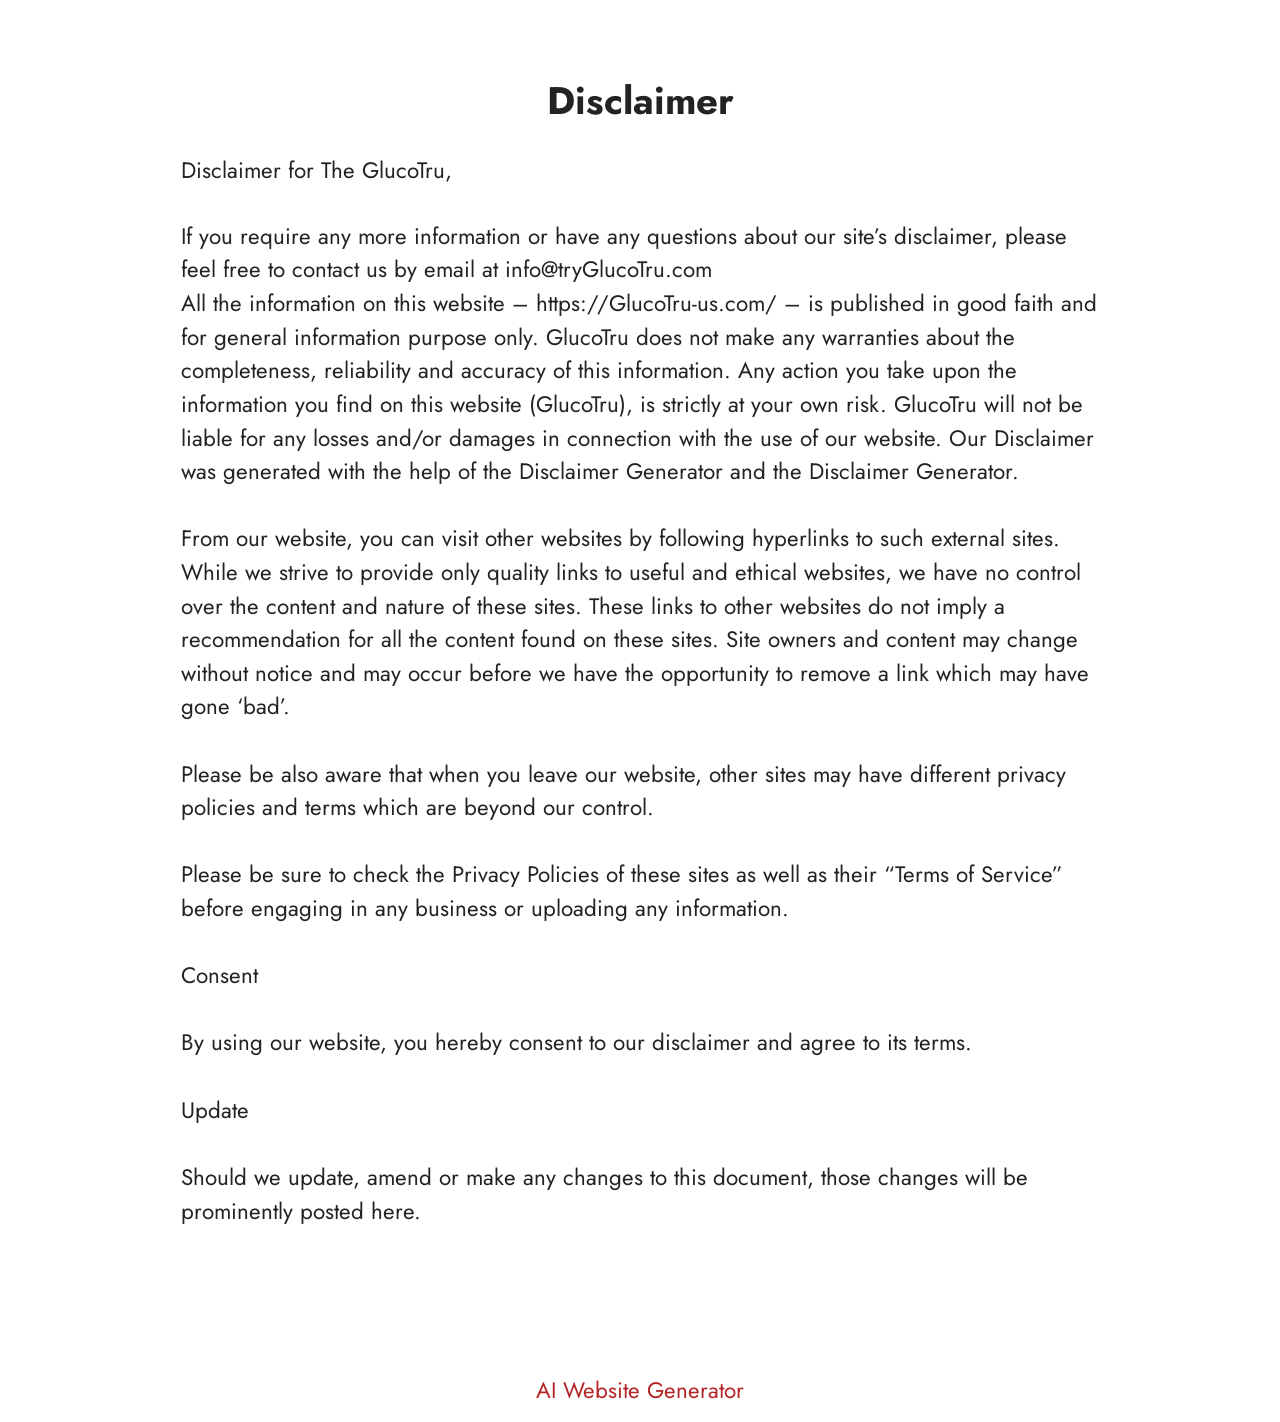
<file: Disclaimer.html>
<!DOCTYPE html>
<html  lang="en">
<head>
  <!-- Site made with Mobirise Website Builder v6.1.12, https://mobirise.com -->
  <meta charset="UTF-8">
  <meta http-equiv="X-UA-Compatible" content="IE=edge">
  <meta name="generator" content="Mobirise v6.1.12, mobirise.com">
  <meta name="twitter:card" content="summary_large_image"/>
  <meta name="twitter:image:src" content="https://www.mind-silence.com/Disclaimer.html">
  <meta property="og:image" content="https://www.mind-silence.com/Disclaimer.html">
  <meta name="twitter:title" content="Disclaimer">
  <meta name="viewport" content="width=device-width, initial-scale=1, minimum-scale=1">
  <link rel="shortcut icon" href="assets/images/logo-1.webp" type="image/x-icon">
  <meta name="description" content="Disclaimer For MindSilence">
  
  
  <title>Disclaimer</title>
  <link rel="stylesheet" href="assets/bootstrap/css/bootstrap.min.css">
  <link rel="stylesheet" href="assets/theme/css/style.css">
  <link rel="preload" href="https://fonts.googleapis.com/css?family=Jost:100,200,300,400,500,600,700,800,900,100i,200i,300i,400i,500i,600i,700i,800i,900i&display=swap" as="style" onload="this.onload=null;this.rel='stylesheet'">
  <noscript><link rel="stylesheet" href="https://fonts.googleapis.com/css?family=Jost:100,200,300,400,500,600,700,800,900,100i,200i,300i,400i,500i,600i,700i,800i,900i&display=swap"></noscript>
  <link rel="preload" as="style" href="assets/mobirise/css/mbr-additional.css?v=8RcgqH"><link rel="stylesheet" href="assets/mobirise/css/mbr-additional.css?v=8RcgqH" type="text/css">

  
  
  
</head>
<body>
  
  <section data-bs-version="5.1" class="content5 cid-tBuMj9hDkk" id="content5-1y">
    
    <div class="container">
        <div class="row justify-content-center">
            <div class="col-md-12 col-lg-10">
                <h3 class="mbr-section-title mbr-fonts-style mb-4 display-2">
                    <strong>Disclaimer</strong>
                </h3>
                <h4 class="mbr-section-subtitle mbr-fonts-style mb-4 display-5">Disclaimer for The GlucoTru,</h4>
                <p class="mbr-text mbr-fonts-style display-7">If you require any more information or have any questions about our site’s disclaimer, please feel free to contact us by email at info@tryGlucoTru.com
<br>All the information on this website – https://GlucoTru-us.com/ – is published in good faith and for general information purpose only. GlucoTru does not make any warranties about the completeness, reliability and accuracy of this information. Any action you take upon the information you find on this website (GlucoTru), is strictly at your own risk. GlucoTru will not be liable for any losses and/or damages in connection with the use of our website. Our Disclaimer was generated with the help of the Disclaimer Generator and the Disclaimer Generator.
<br>
<br>From our website, you can visit other websites by following hyperlinks to such external sites. While we strive to provide only quality links to useful and ethical websites, we have no control over the content and nature of these sites. These links to other websites do not imply a recommendation for all the content found on these sites. Site owners and content may change without notice and may occur before we have the opportunity to remove a link which may have gone ‘bad’.
<br>
<br>Please be also aware that when you leave our website, other sites may have different privacy policies and terms which are beyond our control.
<br>
<br>Please be sure to check the Privacy Policies of these sites as well as their “Terms of Service” before engaging in any business or uploading any information.
<br>
<br>Consent
<br>
<br>By using our website, you hereby consent to our disclaimer and agree to its terms.
<br>
<br>Update
<br>
<br>Should we update, amend or make any changes to this document, those changes will be prominently posted here.<br><br></p>
            </div>
        </div>
    </div>
</section><section class="display-7" style="padding: 0;align-items: center;justify-content: center;flex-wrap: wrap;    align-content: center;display: flex;position: relative;height: 4rem;"><a href="https://mobiri.se/4429519" style="flex: 1 1;height: 4rem;position: absolute;width: 100%;z-index: 1;"><img alt="" style="height: 4rem;" src="[data-uri]"></a><p style="margin: 0;text-align: center;" class="display-7">&#8204;</p><a style="z-index:1" href="https://mobirise.com/builder/ai-website-generator.html">AI Website Generator</a></section><script src="assets/bootstrap/js/bootstrap.bundle.min.js"></script>  <script src="assets/smoothscroll/smooth-scroll.js"></script>  <script src="assets/ytplayer/index.js"></script>  <script src="assets/theme/js/script.js"></script>  
  
  
</body>
</html>
</file>
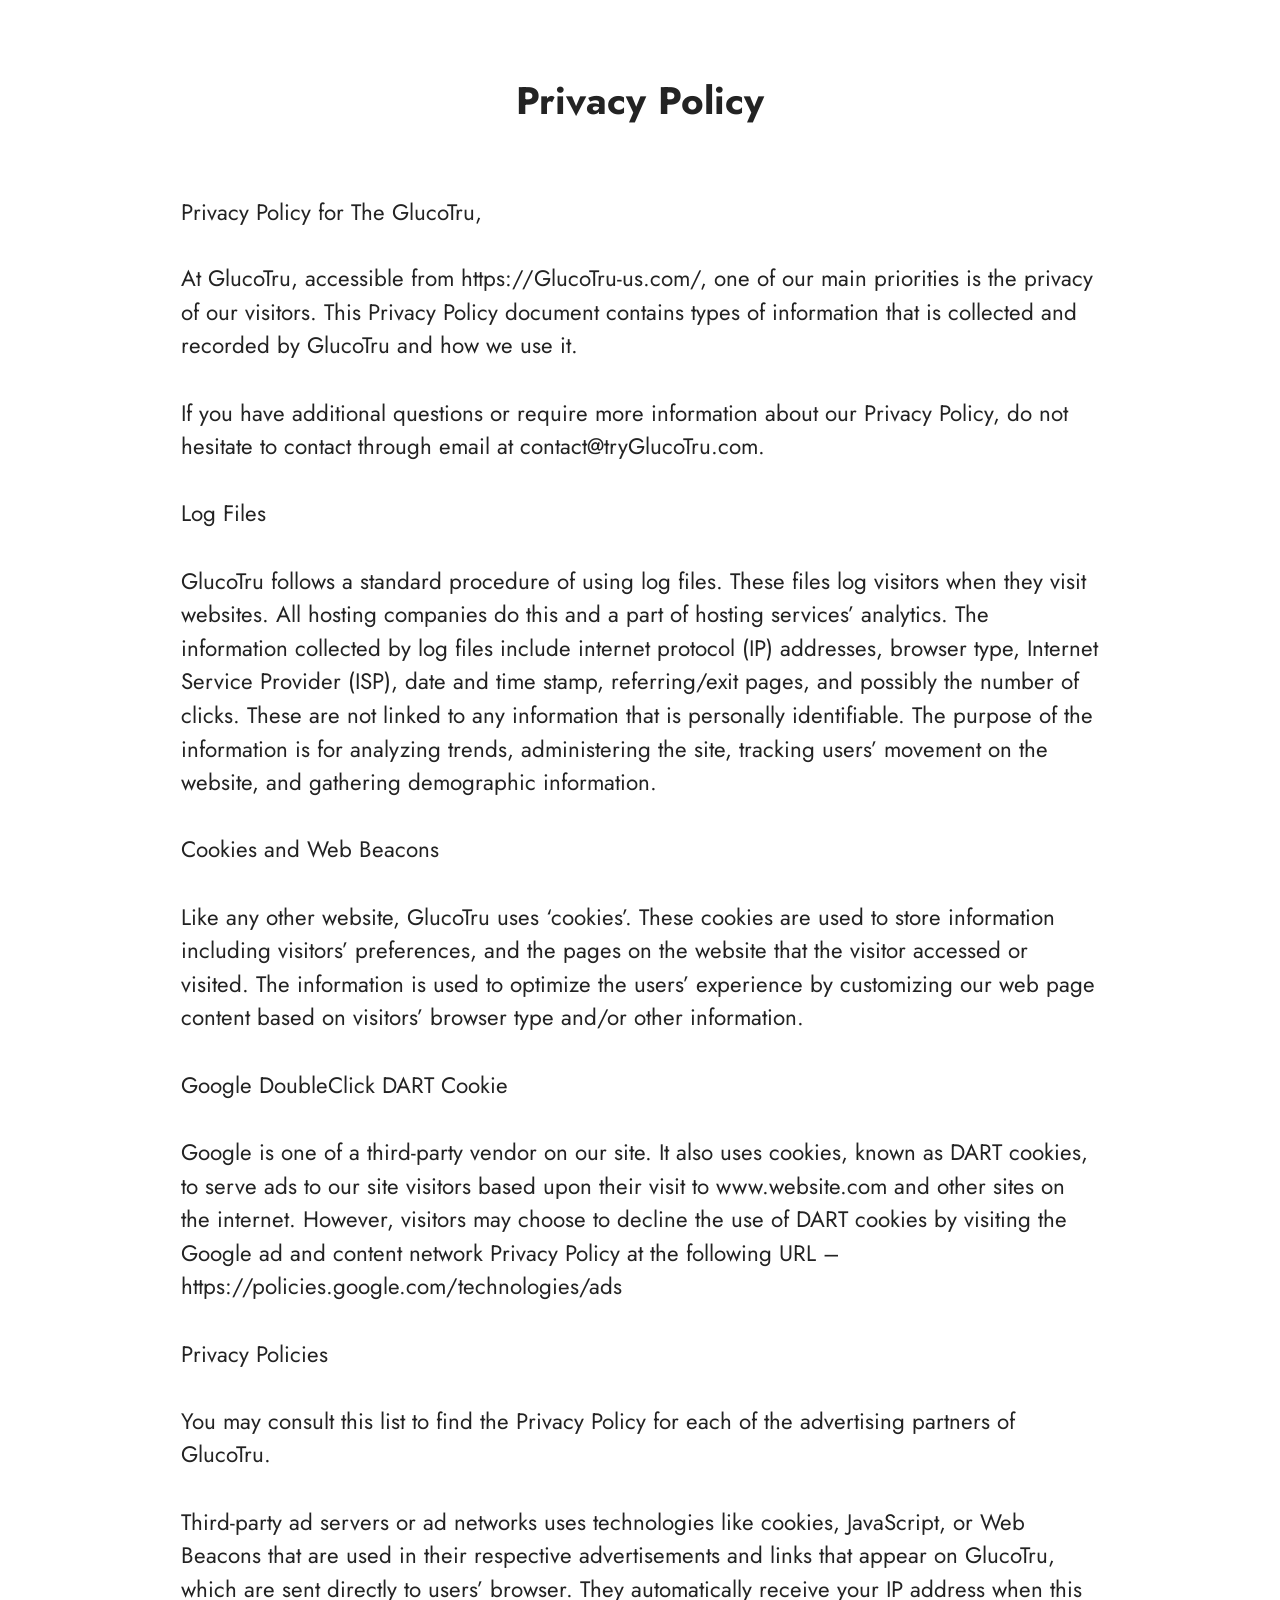
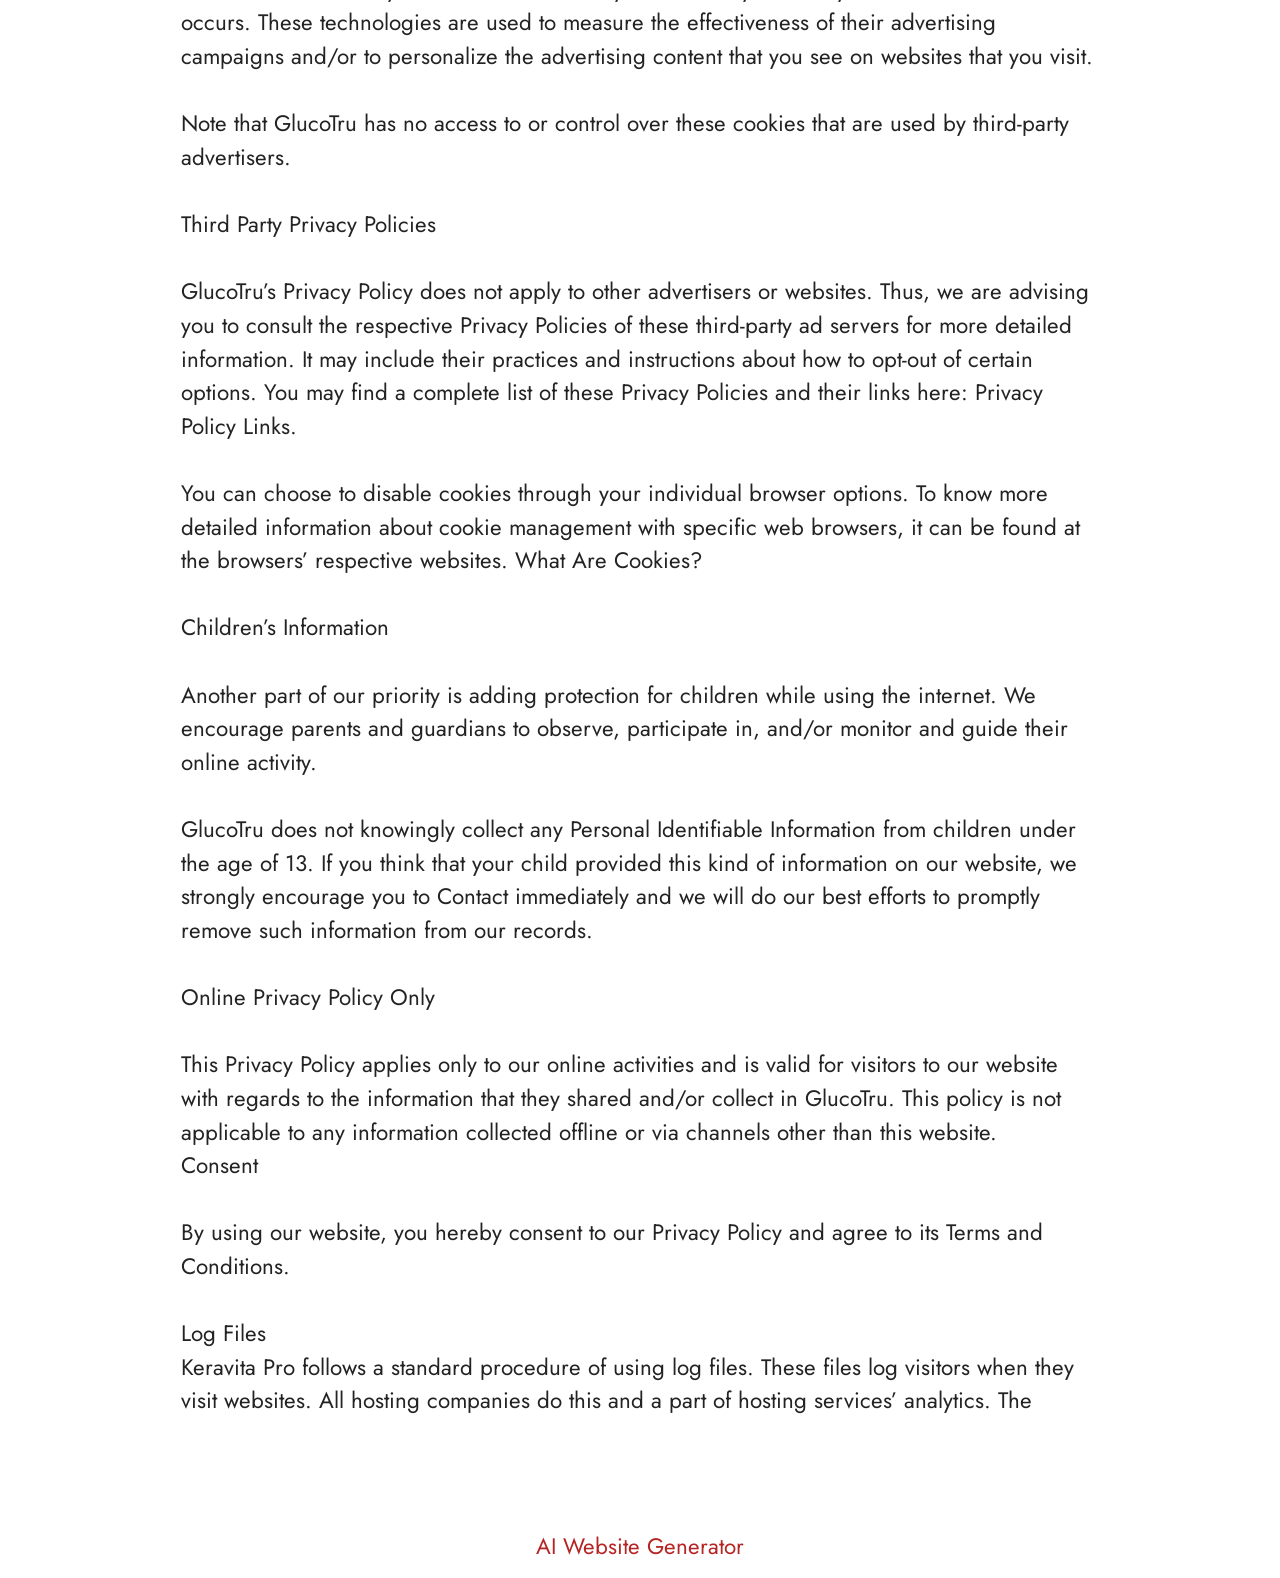
<file: privacy-policy.html>
<!DOCTYPE html>
<html  lang="en">
<head>
  <!-- Site made with Mobirise Website Builder v6.1.12, https://mobirise.com -->
  <meta charset="UTF-8">
  <meta http-equiv="X-UA-Compatible" content="IE=edge">
  <meta name="generator" content="Mobirise v6.1.12, mobirise.com">
  <meta name="twitter:card" content="summary_large_image"/>
  <meta name="twitter:image:src" content="https://getmindsilence.com/byg/privacy.php">
  <meta property="og:image" content="https://getmindsilence.com/byg/privacy.php">
  <meta name="twitter:title" content="Privacy Policy">
  <meta name="viewport" content="width=device-width, initial-scale=1, minimum-scale=1">
  <link rel="shortcut icon" href="assets/images/logo-1.webp" type="image/x-icon">
  <meta name="description" content="Privacy Policy For MindSilence">
  
  
  <title>Privacy Policy</title>
  <link rel="stylesheet" href="assets/bootstrap/css/bootstrap.min.css">
  <link rel="stylesheet" href="assets/theme/css/style.css">
  <link rel="preload" href="https://fonts.googleapis.com/css?family=Jost:100,200,300,400,500,600,700,800,900,100i,200i,300i,400i,500i,600i,700i,800i,900i&display=swap" as="style" onload="this.onload=null;this.rel='stylesheet'">
  <noscript><link rel="stylesheet" href="https://fonts.googleapis.com/css?family=Jost:100,200,300,400,500,600,700,800,900,100i,200i,300i,400i,500i,600i,700i,800i,900i&display=swap"></noscript>
  <link rel="preload" as="style" href="assets/mobirise/css/mbr-additional.css?v=6iOUUs"><link rel="stylesheet" href="assets/mobirise/css/mbr-additional.css?v=6iOUUs" type="text/css">

  
  
  
</head>
<body>
  
  <section data-bs-version="5.1" class="content5 cid-tBuMPzdHFY" id="content5-1z">
    
    <div class="container">
        <div class="row justify-content-center">
            <div class="col-md-12 col-lg-10">
                <h3 class="mbr-section-title mbr-fonts-style mb-4 display-2"><strong>Privacy Policy
</strong><div><strong><br></strong></div></h3>
                <h4 class="mbr-section-subtitle mbr-fonts-style mb-4 display-5">Privacy Policy for The GlucoTru,</h4>
                <p class="mbr-text mbr-fonts-style display-7">At GlucoTru, accessible from https://GlucoTru-us.com/, one of our main priorities is the privacy of our visitors. This Privacy Policy document contains types of information that is collected and recorded by GlucoTru and how we use it.
<br>
<br>If you have additional questions or require more information about our Privacy Policy, do not hesitate to contact through email at contact@tryGlucoTru.com.
<br>
<br>Log Files
<br>
<br>GlucoTru follows a standard procedure of using log files. These files log visitors when they visit websites. All hosting companies do this and a part of hosting services’ analytics. The information collected by log files include internet protocol (IP) addresses, browser type, Internet Service Provider (ISP), date and time stamp, referring/exit pages, and possibly the number of clicks. These are not linked to any information that is personally identifiable. The purpose of the information is for analyzing trends, administering the site, tracking users’ movement on the website, and gathering demographic information.
<br>
<br>Cookies and Web Beacons
<br>
<br>Like any other website, GlucoTru uses ‘cookies’. These cookies are used to store information including visitors’ preferences, and the pages on the website that the visitor accessed or visited. The information is used to optimize the users’ experience by customizing our web page content based on visitors’ browser type and/or other information.
<br>
<br>Google DoubleClick DART Cookie
<br>
<br>Google is one of a third-party vendor on our site. It also uses cookies, known as DART cookies, to serve ads to our site visitors based upon their visit to www.website.com and other sites on the internet. However, visitors may choose to decline the use of DART cookies by visiting the Google ad and content network Privacy Policy at the following URL – https://policies.google.com/technologies/ads
<br>
<br>Privacy Policies
<br>
<br>You may consult this list to find the Privacy Policy for each of the advertising partners of GlucoTru.
<br>
<br>Third-party ad servers or ad networks uses technologies like cookies, JavaScript, or Web Beacons that are used in their respective advertisements and links that appear on GlucoTru, which are sent directly to users’ browser. They automatically receive your IP address when this occurs. These technologies are used to measure the effectiveness of their advertising campaigns and/or to personalize the advertising content that you see on websites that you visit.
<br>
<br>Note that GlucoTru has no access to or control over these cookies that are used by third-party advertisers.
<br>
<br>Third Party Privacy Policies
<br>
<br>GlucoTru’s Privacy Policy does not apply to other advertisers or websites. Thus, we are advising you to consult the respective Privacy Policies of these third-party ad servers for more detailed information. It may include their practices and instructions about how to opt-out of certain options. You may find a complete list of these Privacy Policies and their links here: Privacy Policy Links.
<br>
<br>You can choose to disable cookies through your individual browser options. To know more detailed information about cookie management with specific web browsers, it can be found at the browsers’ respective websites. What Are Cookies?
<br>
<br>Children’s Information
<br>
<br>Another part of our priority is adding protection for children while using the internet. We encourage parents and guardians to observe, participate in, and/or monitor and guide their online activity.
<br>
<br>GlucoTru does not knowingly collect any Personal Identifiable Information from children under the age of 13. If you think that your child provided this kind of information on our website, we strongly encourage you to Contact immediately and we will do our best efforts to promptly remove such information from our records.
<br>
<br>Online Privacy Policy Only
<br>
<br>This Privacy Policy applies only to our online activities and is valid for visitors to our website with regards to the information that they shared and/or collect in GlucoTru. This policy is not applicable to any information collected offline or via channels other than this website.
<br>Consent
<br>
<br>By using our website, you hereby consent to our Privacy Policy and agree to its Terms and Conditions.<br>
<br>Log Files
<br>Keravita Pro follows a standard procedure of using log files. These files log visitors when they visit websites. All hosting companies do this and a part of hosting services’ analytics. The&nbsp;</p>
            </div>
        </div>
    </div>
</section><section class="display-7" style="padding: 0;align-items: center;justify-content: center;flex-wrap: wrap;    align-content: center;display: flex;position: relative;height: 4rem;"><a href="https://mobiri.se/4429519" style="flex: 1 1;height: 4rem;position: absolute;width: 100%;z-index: 1;"><img alt="" style="height: 4rem;" src="[data-uri]"></a><p style="margin: 0;text-align: center;" class="display-7">&#8204;</p><a style="z-index:1" href="https://mobirise.com/builder/ai-website-generator.html">AI Website Generator</a></section><script src="assets/bootstrap/js/bootstrap.bundle.min.js"></script>  <script src="assets/smoothscroll/smooth-scroll.js"></script>  <script src="assets/ytplayer/index.js"></script>  <script src="assets/theme/js/script.js"></script>  
  
  
</body>
</html>
</file>
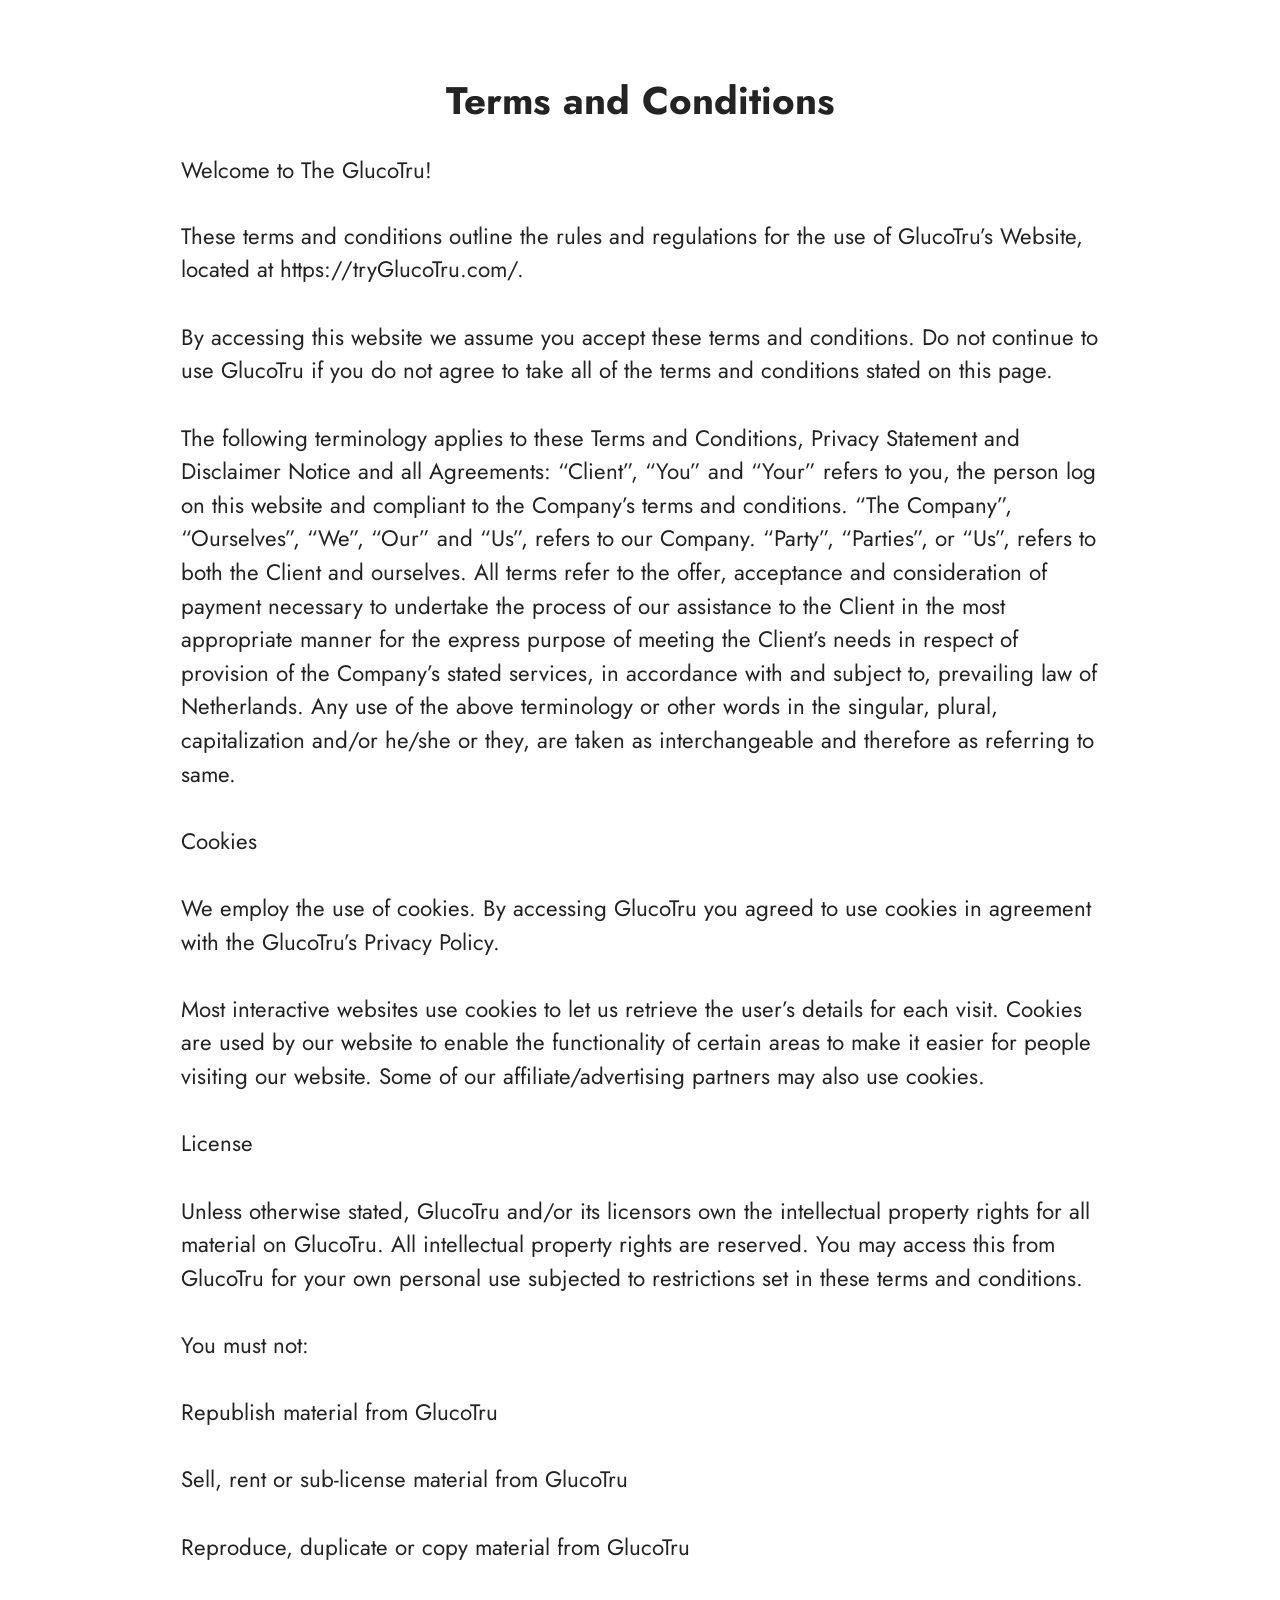
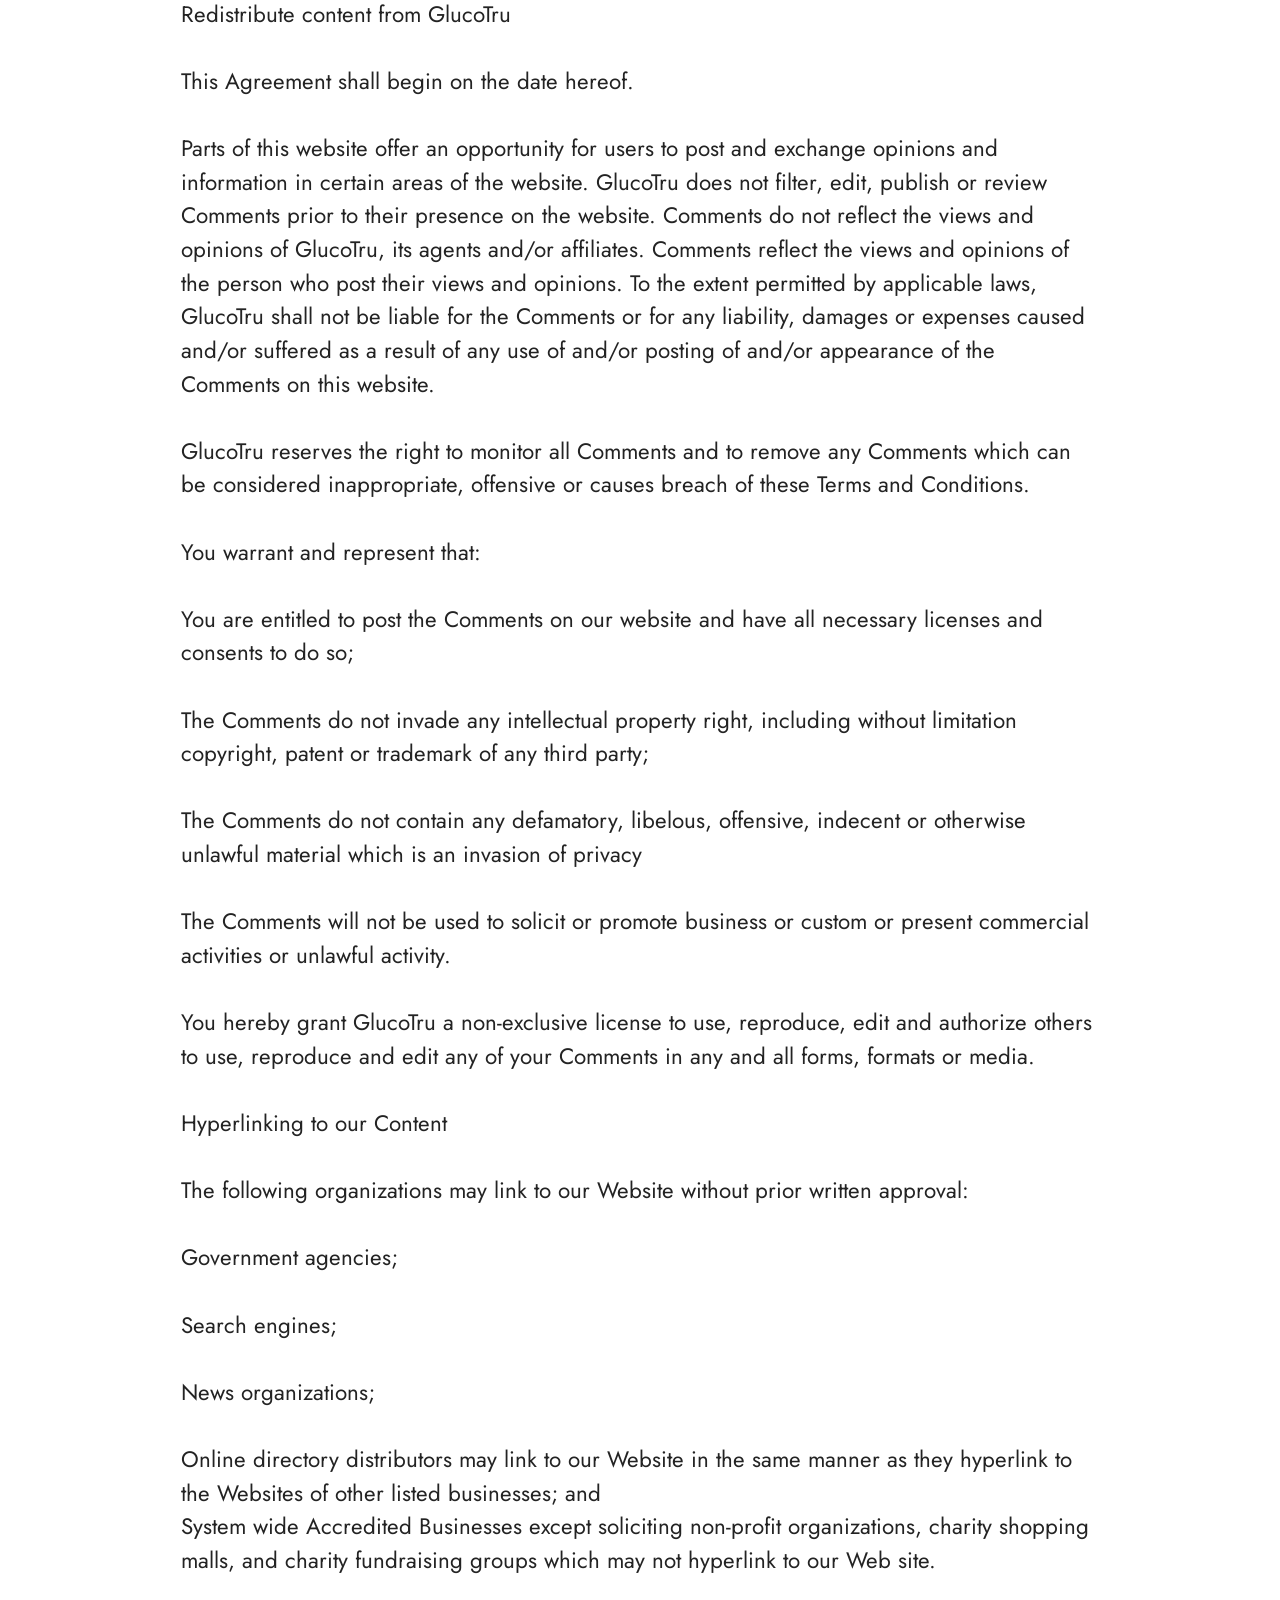
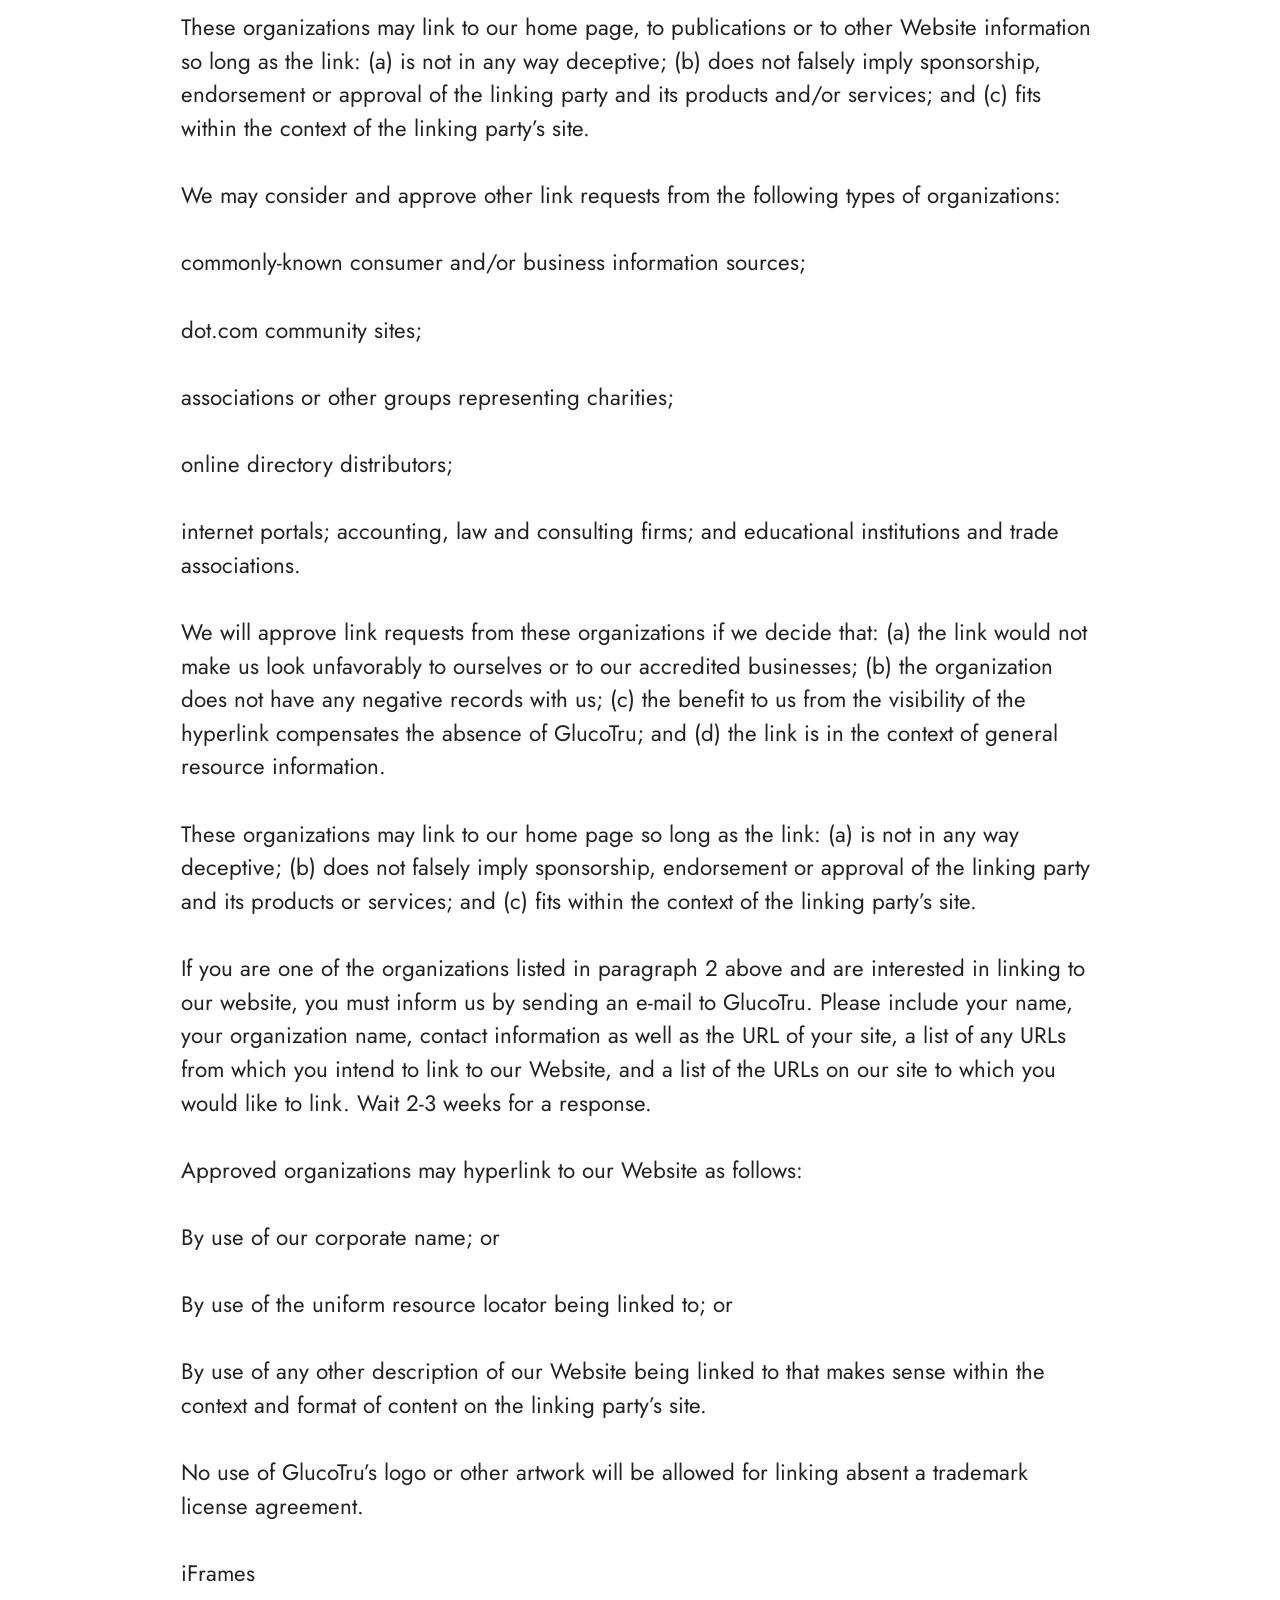
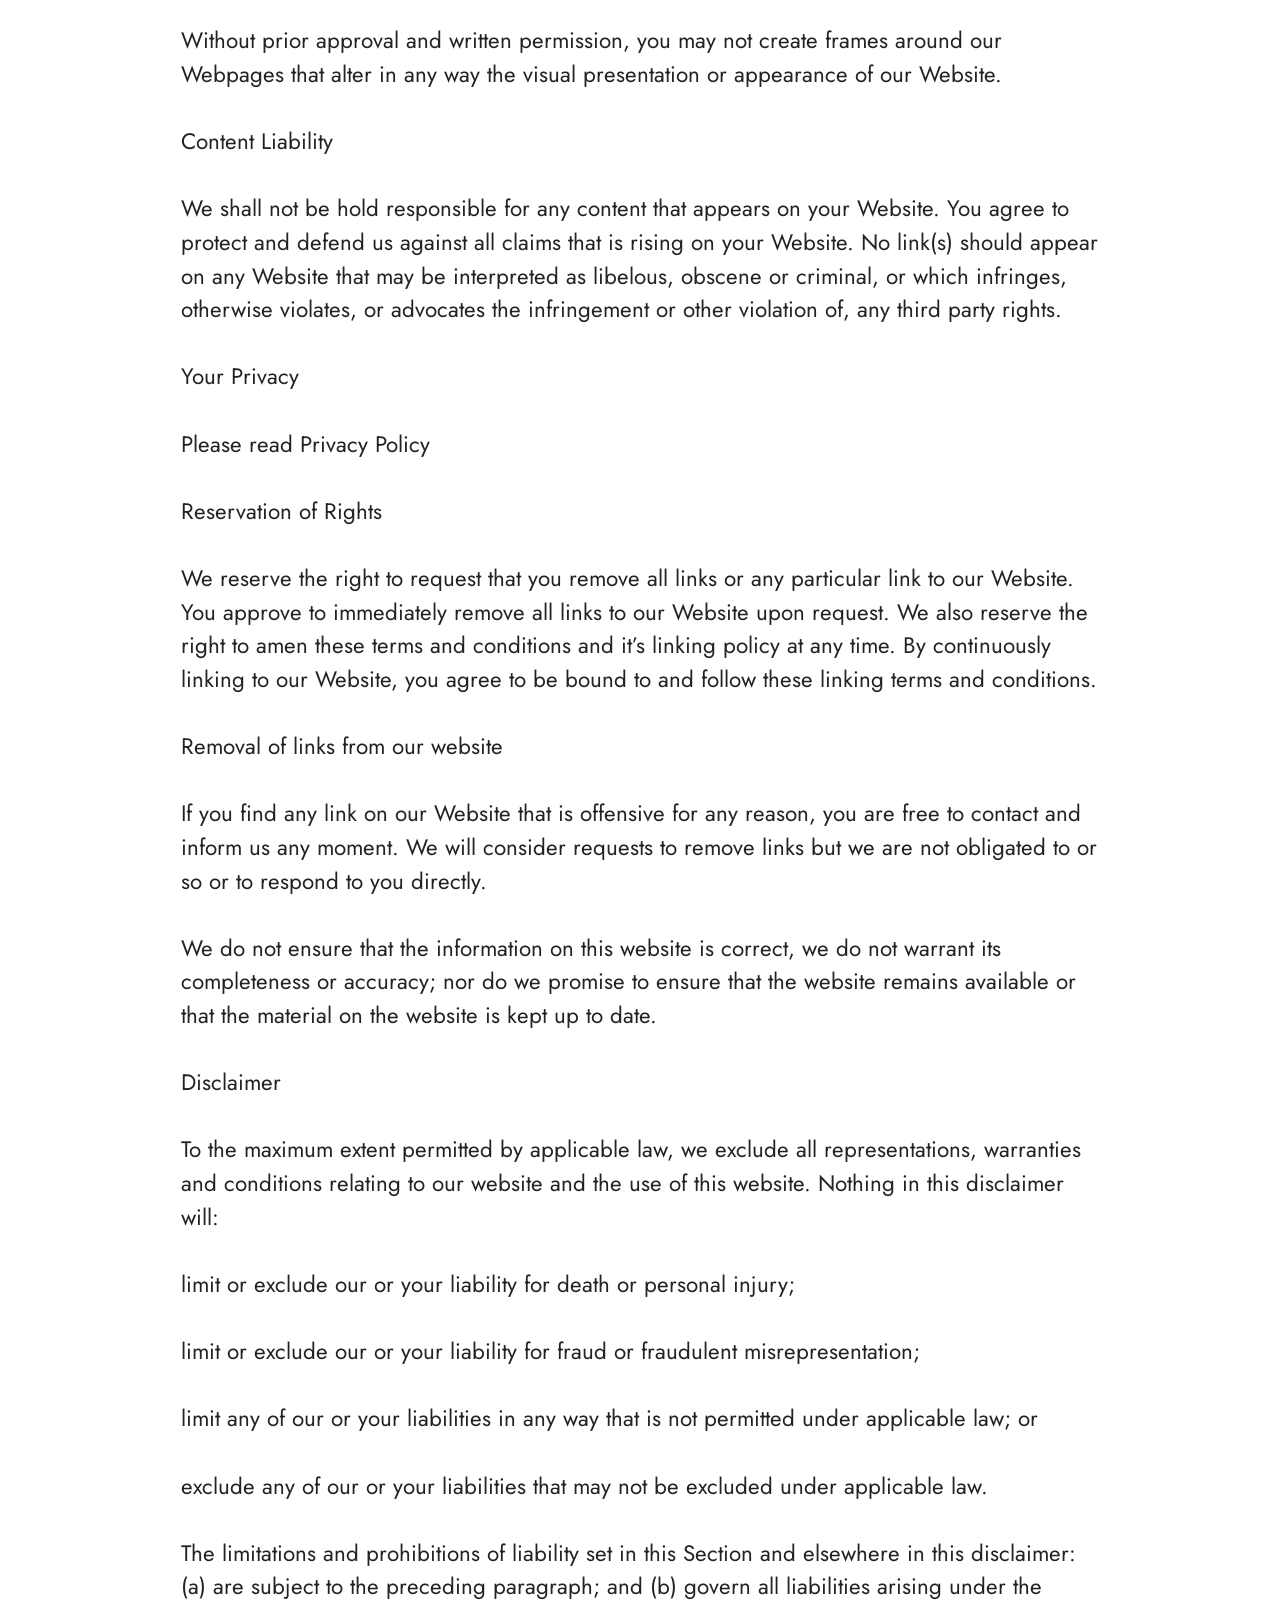
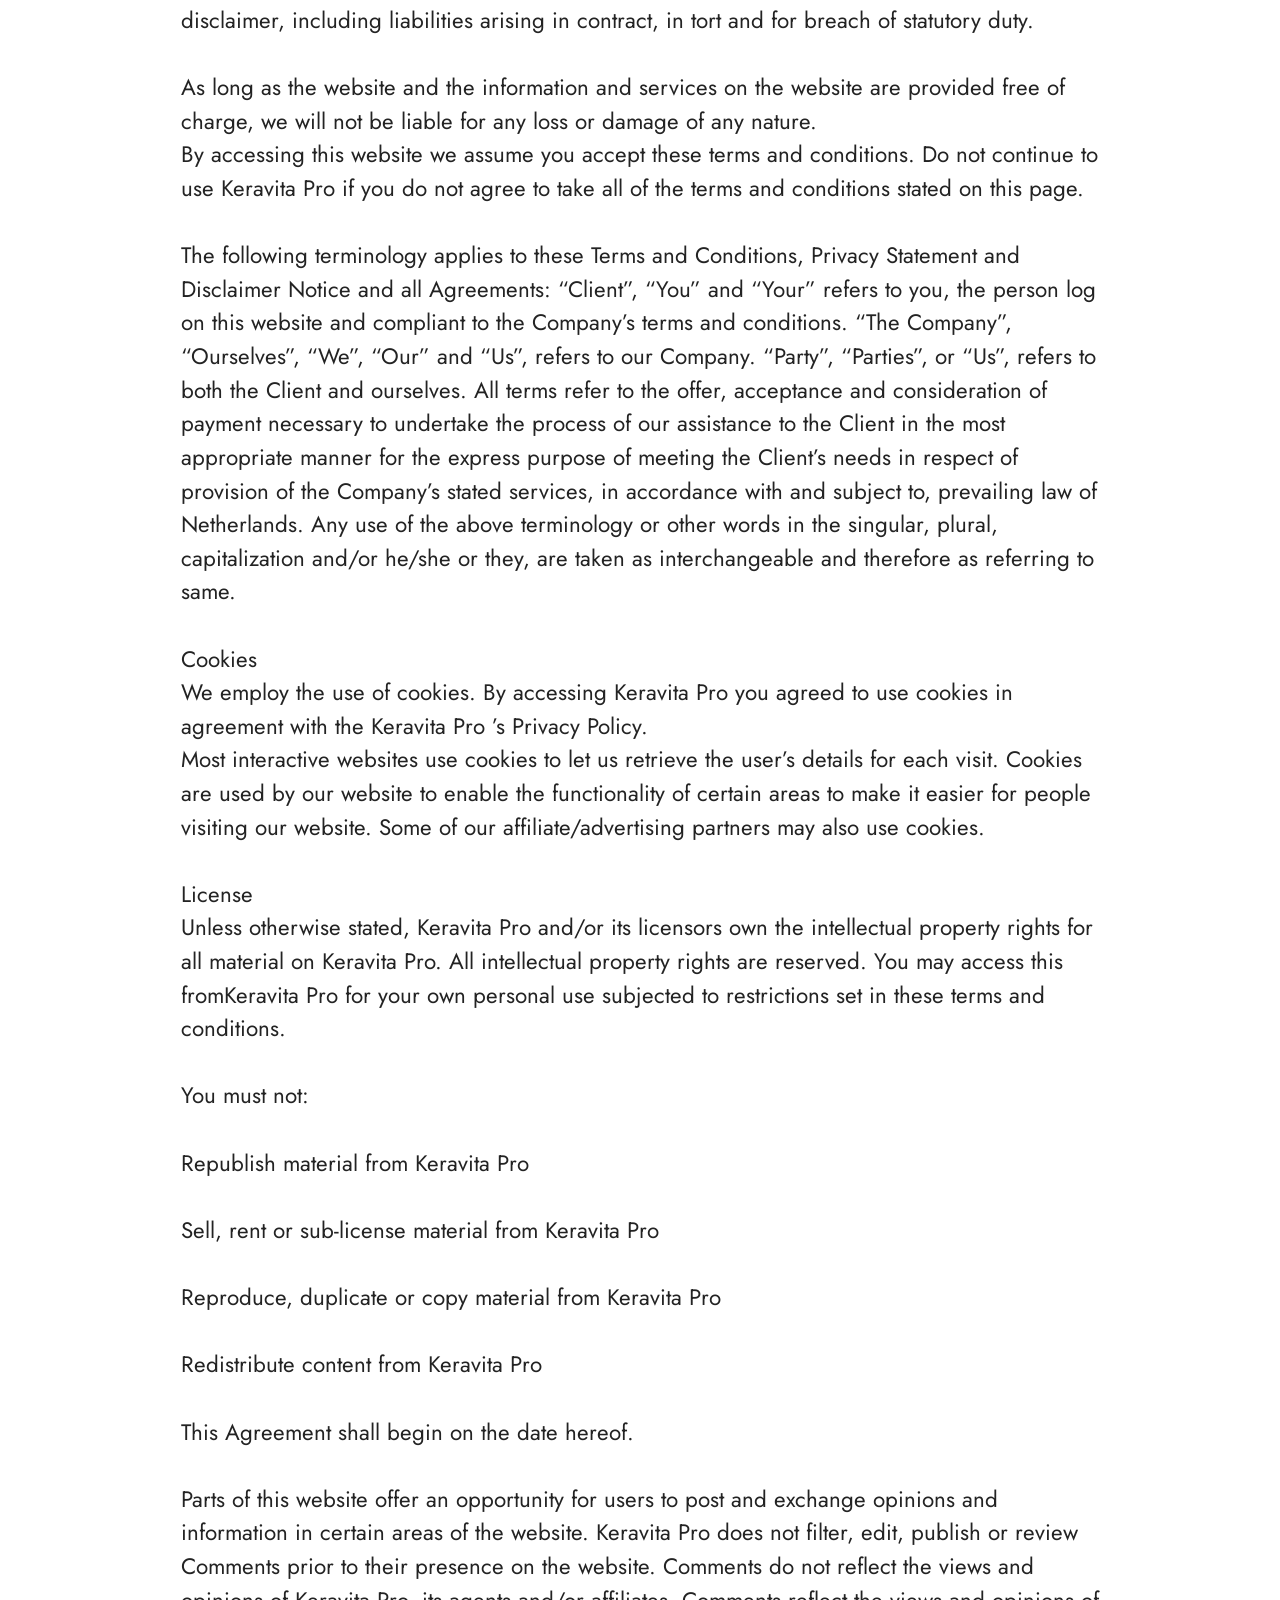
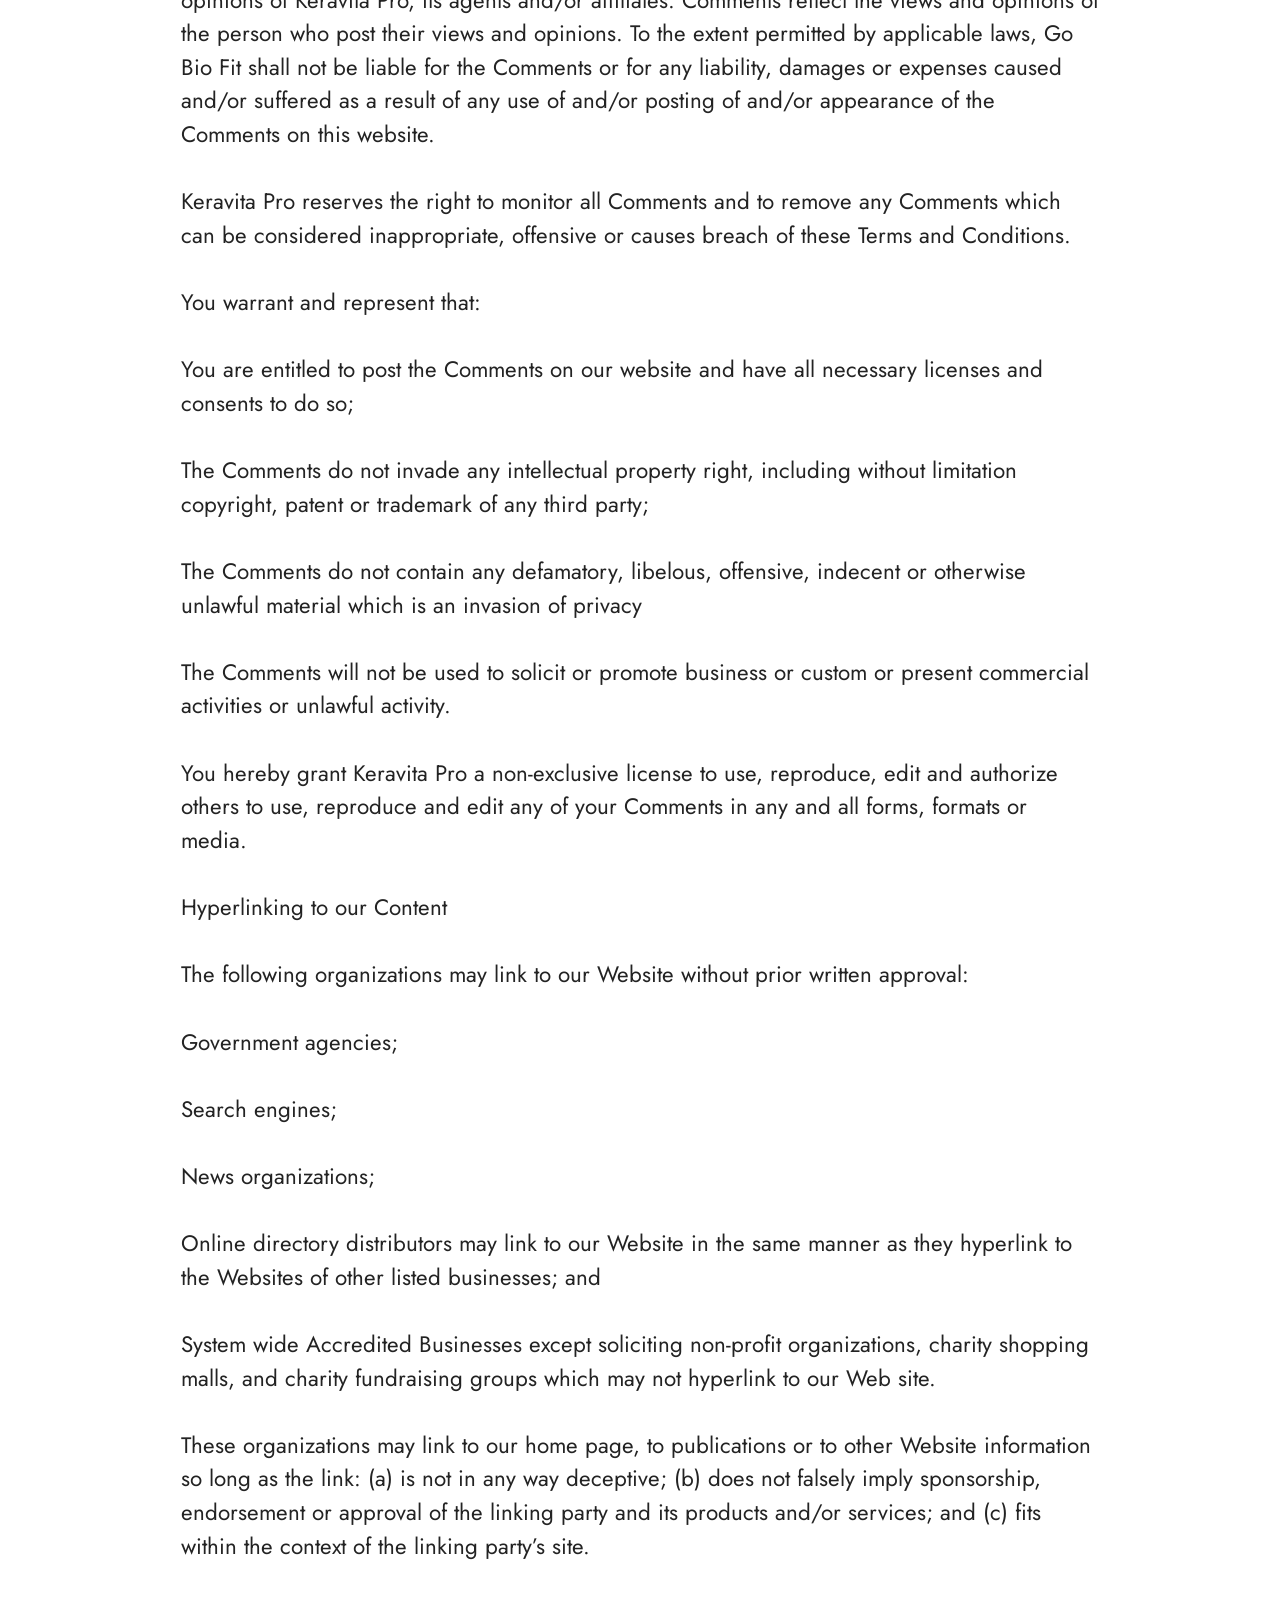
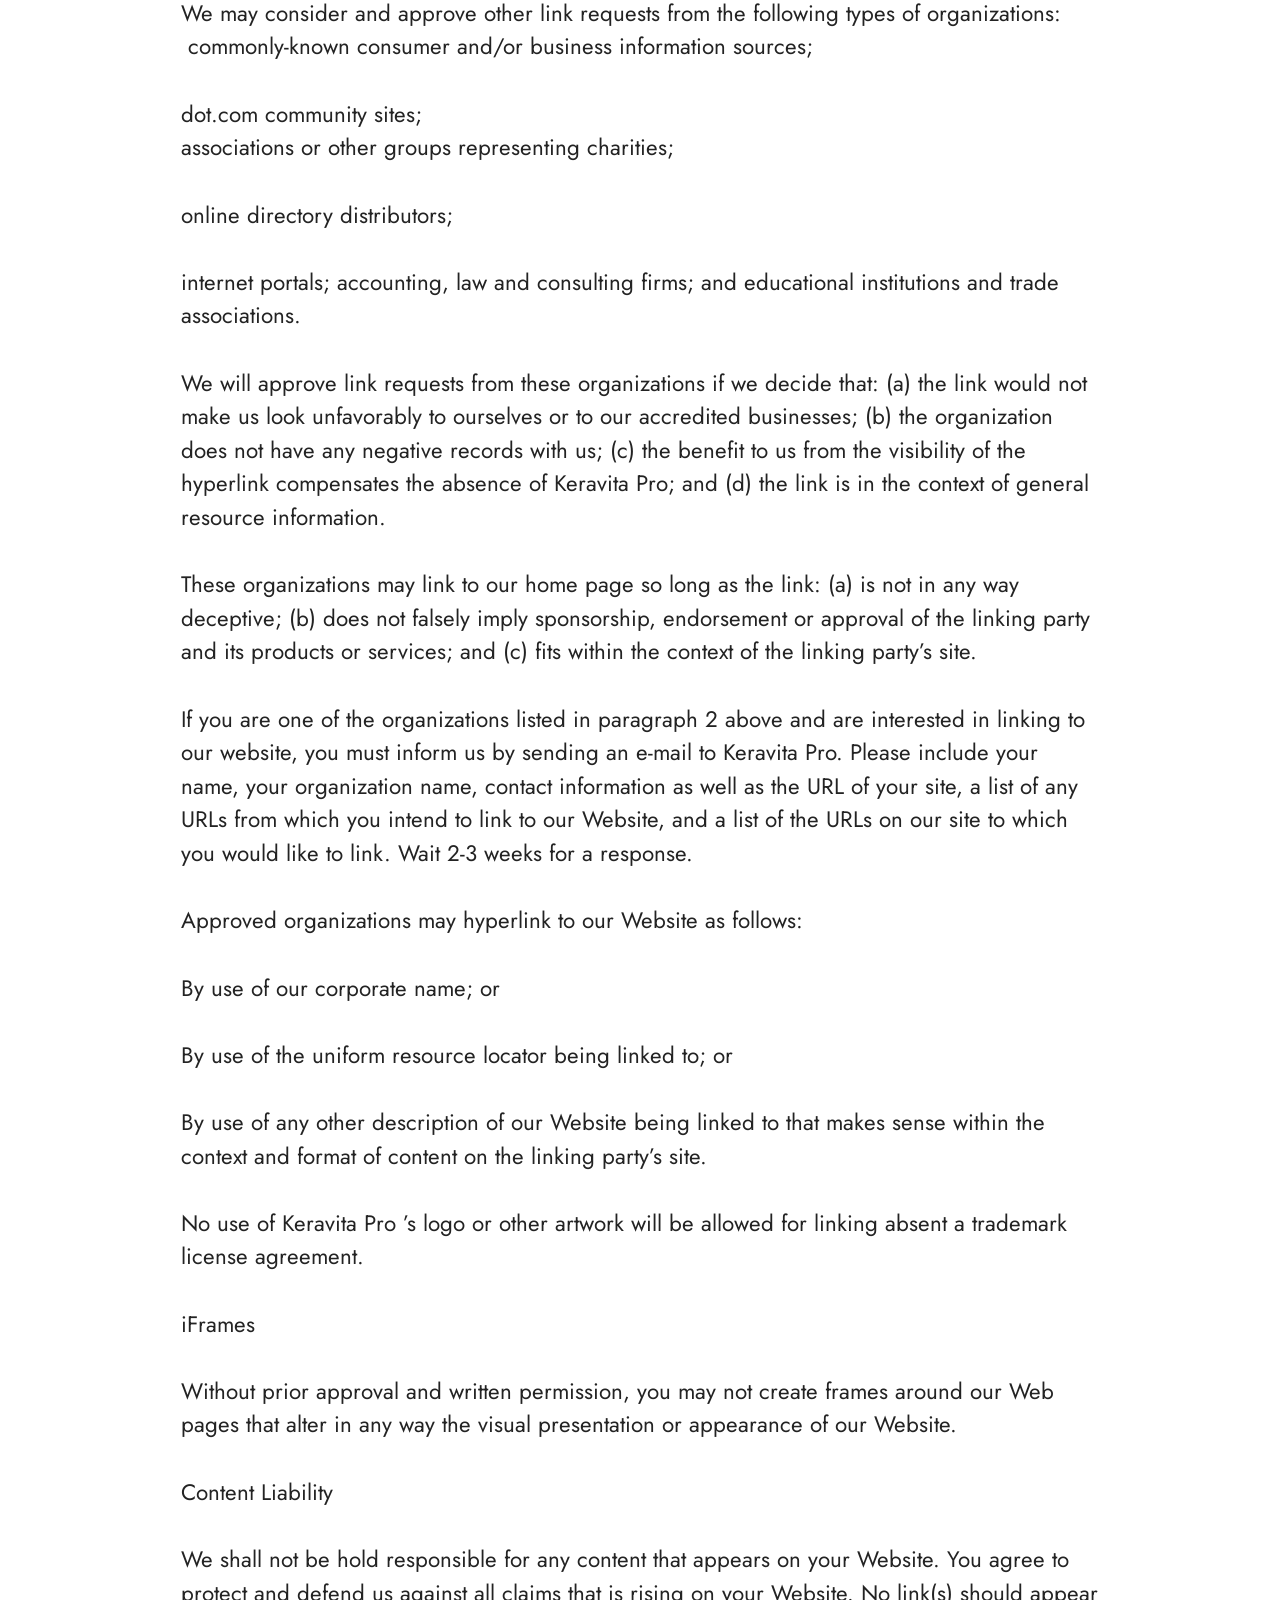
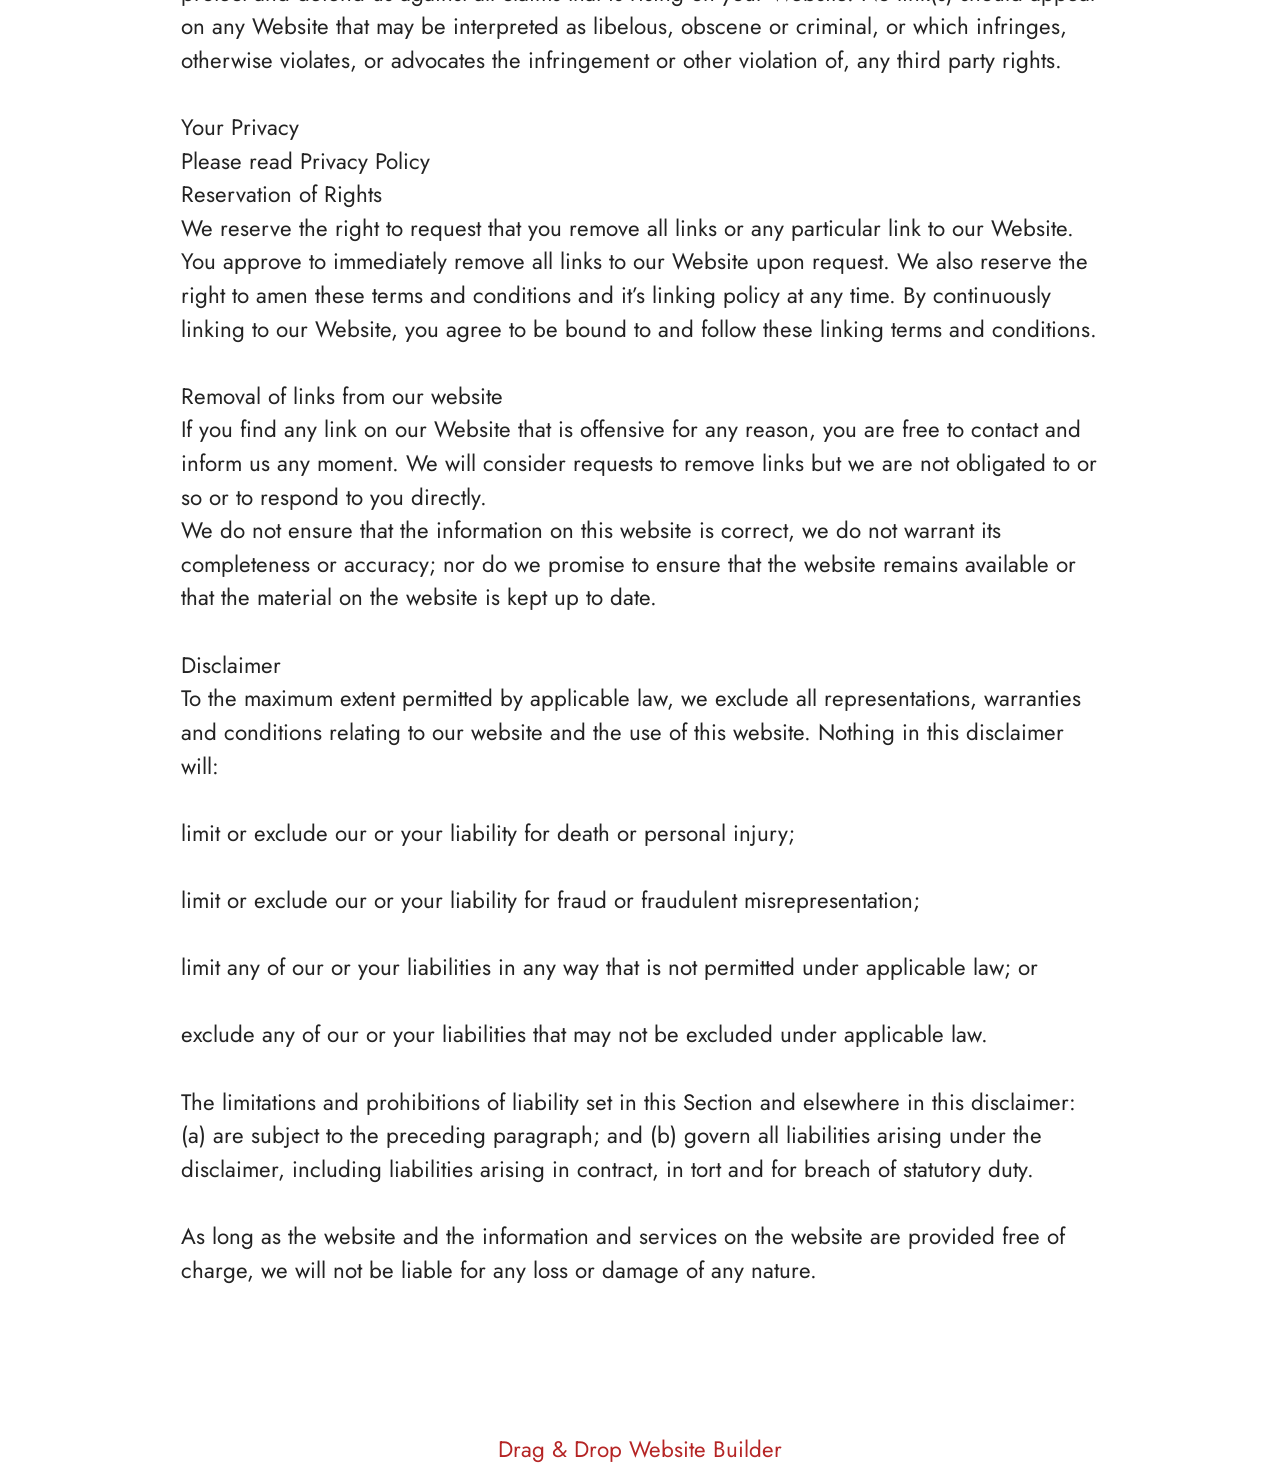
<file: Terms.html>
<!DOCTYPE html>
<html  lang="en">
<head>
  <!-- Site made with Mobirise Website Builder v6.1.12, https://mobirise.com -->
  <meta charset="UTF-8">
  <meta http-equiv="X-UA-Compatible" content="IE=edge">
  <meta name="generator" content="Mobirise v6.1.12, mobirise.com">
  <meta name="twitter:card" content="summary_large_image"/>
  <meta name="twitter:image:src" content="https://getmindsilence.com/byg/terms.php">
  <meta property="og:image" content="https://getmindsilence.com/byg/terms.php">
  <meta name="twitter:title" content="Terms">
  <meta name="viewport" content="width=device-width, initial-scale=1, minimum-scale=1">
  <link rel="shortcut icon" href="assets/images/logo-1.webp" type="image/x-icon">
  <meta name="description" content="Terms For MindSilence">
  
  
  <title>Terms</title>
  <link rel="stylesheet" href="assets/bootstrap/css/bootstrap.min.css">
  <link rel="stylesheet" href="assets/theme/css/style.css">
  <link rel="preload" href="https://fonts.googleapis.com/css?family=Jost:100,200,300,400,500,600,700,800,900,100i,200i,300i,400i,500i,600i,700i,800i,900i&display=swap" as="style" onload="this.onload=null;this.rel='stylesheet'">
  <noscript><link rel="stylesheet" href="https://fonts.googleapis.com/css?family=Jost:100,200,300,400,500,600,700,800,900,100i,200i,300i,400i,500i,600i,700i,800i,900i&display=swap"></noscript>
  <link rel="preload" as="style" href="assets/mobirise/css/mbr-additional.css?v=XJloct"><link rel="stylesheet" href="assets/mobirise/css/mbr-additional.css?v=XJloct" type="text/css">

  
  
  
</head>
<body>
  
  <section data-bs-version="5.1" class="content5 cid-tBuOj1XZ1f" id="content5-20">
    
    <div class="container">
        <div class="row justify-content-center">
            <div class="col-md-12 col-lg-10">
                <h3 class="mbr-section-title mbr-fonts-style mb-4 display-2"><strong>Terms and Conditions</strong></h3>
                <h4 class="mbr-section-subtitle mbr-fonts-style mb-4 display-5">Welcome to The GlucoTru!</h4>
                <p class="mbr-text mbr-fonts-style display-7">These terms and conditions outline the rules and regulations for the use of GlucoTru’s Website, located at https://tryGlucoTru.com/.
<br>
<br>By accessing this website we assume you accept these terms and conditions. Do not continue to use GlucoTru if you do not agree to take all of the terms and conditions stated on this page.
<br>
<br>The following terminology applies to these Terms and Conditions, Privacy Statement and Disclaimer Notice and all Agreements: “Client”, “You” and “Your” refers to you, the person log on this website and compliant to the Company’s terms and conditions. “The Company”, “Ourselves”, “We”, “Our” and “Us”, refers to our Company. “Party”, “Parties”, or “Us”, refers to both the Client and ourselves. All terms refer to the offer, acceptance and consideration of payment necessary to undertake the process of our assistance to the Client in the most appropriate manner for the express purpose of meeting the Client’s needs in respect of provision of the Company’s stated services, in accordance with and subject to, prevailing law of Netherlands. Any use of the above terminology or other words in the singular, plural, capitalization and/or he/she or they, are taken as interchangeable and therefore as referring to same.
<br>
<br>Cookies
<br>
<br>We employ the use of cookies. By accessing GlucoTru you agreed to use cookies in agreement with the GlucoTru’s Privacy Policy.
<br>
<br>Most interactive websites use cookies to let us retrieve the user’s details for each visit. Cookies are used by our website to enable the functionality of certain areas to make it easier for people visiting our website. Some of our affiliate/advertising partners may also use cookies.
<br>
<br>License
<br>
<br>Unless otherwise stated, GlucoTru and/or its licensors own the intellectual property rights for all material on GlucoTru. All intellectual property rights are reserved. You may access this from GlucoTru for your own personal use subjected to restrictions set in these terms and conditions.
<br>
<br>You must not:
<br>
<br>Republish material from GlucoTru
<br>
<br>Sell, rent or sub-license material from GlucoTru
<br>
<br>Reproduce, duplicate or copy material from GlucoTru
<br>
<br>Redistribute content from GlucoTru
<br>
<br>This Agreement shall begin on the date hereof.
<br>
<br>Parts of this website offer an opportunity for users to post and exchange opinions and information in certain areas of the website. GlucoTru does not filter, edit, publish or review Comments prior to their presence on the website. Comments do not reflect the views and opinions of GlucoTru, its agents and/or affiliates. Comments reflect the views and opinions of the person who post their views and opinions. To the extent permitted by applicable laws, GlucoTru shall not be liable for the Comments or for any liability, damages or expenses caused and/or suffered as a result of any use of and/or posting of and/or appearance of the Comments on this website.
<br>
<br>GlucoTru reserves the right to monitor all Comments and to remove any Comments which can be considered inappropriate, offensive or causes breach of these Terms and Conditions.
<br>
<br>You warrant and represent that:
<br>
<br>You are entitled to post the Comments on our website and have all necessary licenses and consents to do so;
<br>
<br>The Comments do not invade any intellectual property right, including without limitation copyright, patent or trademark of any third party;
<br>
<br>The Comments do not contain any defamatory, libelous, offensive, indecent or otherwise unlawful material which is an invasion of privacy
<br>
<br>The Comments will not be used to solicit or promote business or custom or present commercial activities or unlawful activity.
<br>
<br>You hereby grant GlucoTru a non-exclusive license to use, reproduce, edit and authorize others to use, reproduce and edit any of your Comments in any and all forms, formats or media.
<br>
<br>Hyperlinking to our Content
<br>
<br>The following organizations may link to our Website without prior written approval:
<br>
<br>Government agencies;
<br>
<br>Search engines;
<br>
<br>News organizations;
<br>
<br>Online directory distributors may link to our Website in the same manner as they hyperlink to the Websites of other listed businesses; and
<br>System wide Accredited Businesses except soliciting non-profit organizations, charity shopping malls, and charity fundraising groups which may not hyperlink to our Web site.
<br>
<br>These organizations may link to our home page, to publications or to other Website information so long as the link: (a) is not in any way deceptive; (b) does not falsely imply sponsorship, endorsement or approval of the linking party and its products and/or services; and (c) fits within the context of the linking party’s site.
<br>
<br>We may consider and approve other link requests from the following types of organizations:
<br>
<br>commonly-known consumer and/or business information sources;
<br>
<br>dot.com community sites;
<br>
<br>associations or other groups representing charities;
<br>
<br>online directory distributors;
<br>
<br>internet portals; accounting, law and consulting firms; and educational institutions and trade associations.
<br>
<br>We will approve link requests from these organizations if we decide that: (a) the link would not make us look unfavorably to ourselves or to our accredited businesses; (b) the organization does not have any negative records with us; (c) the benefit to us from the visibility of the hyperlink compensates the absence of GlucoTru; and (d) the link is in the context of general resource information.
<br>
<br>These organizations may link to our home page so long as the link: (a) is not in any way deceptive; (b) does not falsely imply sponsorship, endorsement or approval of the linking party and its products or services; and (c) fits within the context of the linking party’s site.
<br>
<br>If you are one of the organizations listed in paragraph 2 above and are interested in linking to our website, you must inform us by sending an e-mail to GlucoTru. Please include your name, your organization name, contact information as well as the URL of your site, a list of any URLs from which you intend to link to our Website, and a list of the URLs on our site to which you would like to link. Wait 2-3 weeks for a response.
<br>
<br>Approved organizations may hyperlink to our Website as follows:
<br>
<br>By use of our corporate name; or
<br>
<br>By use of the uniform resource locator being linked to; or
<br>
<br>By use of any other description of our Website being linked to that makes sense within the context and format of content on the linking party’s site.
<br>
<br>No use of GlucoTru’s logo or other artwork will be allowed for linking absent a trademark license agreement.
<br>
<br>iFrames
<br>
<br>Without prior approval and written permission, you may not create frames around our Webpages that alter in any way the visual presentation or appearance of our Website.
<br>
<br>Content Liability
<br>
<br>We shall not be hold responsible for any content that appears on your Website. You agree to protect and defend us against all claims that is rising on your Website. No link(s) should appear on any Website that may be interpreted as libelous, obscene or criminal, or which infringes, otherwise violates, or advocates the infringement or other violation of, any third party rights.
<br>
<br>Your Privacy
<br>
<br>Please read Privacy Policy
<br>
<br>Reservation of Rights
<br>
<br>We reserve the right to request that you remove all links or any particular link to our Website. You approve to immediately remove all links to our Website upon request. We also reserve the right to amen these terms and conditions and it’s linking policy at any time. By continuously linking to our Website, you agree to be bound to and follow these linking terms and conditions.
<br>
<br>Removal of links from our website
<br>
<br>If you find any link on our Website that is offensive for any reason, you are free to contact and inform us any moment. We will consider requests to remove links but we are not obligated to or so or to respond to you directly.
<br>
<br>We do not ensure that the information on this website is correct, we do not warrant its completeness or accuracy; nor do we promise to ensure that the website remains available or that the material on the website is kept up to date.
<br>
<br>Disclaimer
<br>
<br>To the maximum extent permitted by applicable law, we exclude all representations, warranties and conditions relating to our website and the use of this website. Nothing in this disclaimer will:
<br>
<br>limit or exclude our or your liability for death or personal injury;
<br>
<br>limit or exclude our or your liability for fraud or fraudulent misrepresentation;
<br>
<br>limit any of our or your liabilities in any way that is not permitted under applicable law; or
<br>
<br>exclude any of our or your liabilities that may not be excluded under applicable law.
<br>
<br>The limitations and prohibitions of liability set in this Section and elsewhere in this disclaimer: (a) are subject to the preceding paragraph; and (b) govern all liabilities arising under the disclaimer, including liabilities arising in contract, in tort and for breach of statutory duty.
<br>
<br>As long as the website and the information and services on the website are provided free of charge, we will not be liable for any loss or damage of any nature.<br>By accessing this website we assume you accept these terms and conditions. Do not continue to use Keravita Pro if you do not agree to take all of the terms and conditions stated on this page.
<br><br>The following terminology applies to these Terms and Conditions, Privacy Statement and Disclaimer Notice and all Agreements: “Client”, “You” and “Your” refers to you, the person log on this website and compliant to the Company’s terms and conditions. “The Company”, “Ourselves”, “We”, “Our” and “Us”, refers to our Company. “Party”, “Parties”, or “Us”, refers to both the Client and ourselves. All terms refer to the offer, acceptance and consideration of payment necessary to undertake the process of our assistance to the Client in the most appropriate manner for the express purpose of meeting the Client’s needs in respect of provision of the Company’s stated services, in accordance with and subject to, prevailing law of Netherlands. Any use of the above terminology or other words in the singular, plural, capitalization and/or he/she or they, are taken as interchangeable and therefore as referring to same.
<br><br>Cookies<br>We employ the use of cookies. By accessing Keravita Pro you agreed to use cookies in agreement with the Keravita Pro ’s Privacy Policy.<br>Most interactive websites use cookies to let us retrieve the user’s details for each visit. Cookies are used by our website to enable the functionality of certain areas to make it easier for people visiting our website. Some of our affiliate/advertising partners may also use cookies.
<br><br>License
<br>Unless otherwise stated, Keravita Pro and/or its licensors own the intellectual property rights for all material on Keravita Pro. All intellectual property rights are reserved. You may access this fromKeravita Pro for your own personal use subjected to restrictions set in these terms and conditions.
<br><br>You must not:
<br><br>Republish material from Keravita Pro
<br>
<br>Sell, rent or sub-license material from Keravita Pro
<br><br>Reproduce, duplicate or copy material from Keravita Pro
<br><br>Redistribute content from Keravita Pro
<br><br>This Agreement shall begin on the date hereof.
<br><br>Parts of this website offer an opportunity for users to post and exchange opinions and information in certain areas of the website. Keravita Pro does not filter, edit, publish or review Comments prior to their presence on the website. Comments do not reflect the views and opinions of Keravita Pro, its agents and/or affiliates. Comments reflect the views and opinions of the person who post their views and opinions. To the extent permitted by applicable laws, Go Bio Fit shall not be liable for the Comments or for any liability, damages or expenses caused and/or suffered as a result of any use of and/or posting of and/or appearance of the Comments on this website.
<br>
<br>Keravita Pro reserves the right to monitor all Comments and to remove any Comments which can be considered inappropriate, offensive or causes breach of these Terms and Conditions.
<br><br>You warrant and represent that:
<br>
<br>You are entitled to post the Comments on our website and have all necessary licenses and consents to do so;<br><br>The Comments do not invade any intellectual property right, including without limitation copyright, patent or trademark of any third party;
<br><br>The Comments do not contain any defamatory, libelous, offensive, indecent or otherwise unlawful material which is an invasion of privacy
<br><br>The Comments will not be used to solicit or promote business or custom or present commercial activities or unlawful activity.
<br><br>You hereby grant Keravita Pro a non-exclusive license to use, reproduce, edit and authorize others to use, reproduce and edit any of your Comments in any and all forms, formats or media.
<br><br>Hyperlinking to our Content
<br><br>The following organizations may link to our Website without prior written approval:
<br><br>Government agencies;
<br>
<br>Search engines;
<br><br>News organizations;
<br><br>Online directory distributors may link to our Website in the same manner as they hyperlink to the Websites of other listed businesses; and
<br><br>System wide Accredited Businesses except soliciting non-profit organizations, charity shopping malls, and charity fundraising groups which may not hyperlink to our Web site.
<br><br>These organizations may link to our home page, to publications or to other Website information so long as the link: (a) is not in any way deceptive; (b) does not falsely imply sponsorship, endorsement or approval of the linking party and its products and/or services; and (c) fits within the context of the linking party’s site.
<br><br>We may consider and approve other link requests from the following types of organizations:
<br>&nbsp;commonly-known consumer and/or business information sources;
<br><br>dot.com community sites;
<br>associations or other groups representing charities;<br><br>online directory distributors;
<br><br>internet portals; accounting, law and consulting firms; and educational institutions and trade associations.
<br>
<br>We will approve link requests from these organizations if we decide that: (a) the link would not make us look unfavorably to ourselves or to our accredited businesses; (b) the organization does not have any negative records with us; (c) the benefit to us from the visibility of the hyperlink compensates the absence of Keravita Pro; and (d) the link is in the context of general resource information.
<br><br>These organizations may link to our home page so long as the link: (a) is not in any way deceptive; (b) does not falsely imply sponsorship, endorsement or approval of the linking party and its products or services; and (c) fits within the context of the linking party’s site.
<br>
<br>If you are one of the organizations listed in paragraph 2 above and are interested in linking to our website, you must inform us by sending an e-mail to Keravita Pro. Please include your name, your organization name, contact information as well as the URL of your site, a list of any URLs from which you intend to link to our Website, and a list of the URLs on our site to which you would like to link. Wait 2-3 weeks for a response.
<br><br>Approved organizations may hyperlink to our Website as follows:
<br><br>By use of our corporate name; or
<br><br>By use of the uniform resource locator being linked to; or
<br><br>By use of any other description of our Website being linked to that makes sense within the context and format of content on the linking party’s site.
<br><br>No use of Keravita Pro ’s logo or other artwork will be allowed for linking absent a trademark license agreement.
<br><br>iFrames
<br><br>Without prior approval and written permission, you may not create frames around our Web pages that alter in any way the visual presentation or appearance of our Website.
<br><br>Content Liability
<br><br>We shall not be hold responsible for any content that appears on your Website. You agree to protect and defend us against all claims that is rising on your Website. No link(s) should appear on any Website that may be interpreted as libelous, obscene or criminal, or which infringes, otherwise violates, or advocates the infringement or other violation of, any third party rights.
<br>
<br>Your Privacy
<br>Please read Privacy Policy<br>Reservation of Rights<br>We reserve the right to request that you remove all links or any particular link to our Website. You approve to immediately remove all links to our Website upon request. We also reserve the right to amen these terms and conditions and it’s linking policy at any time. By continuously linking to our Website, you agree to be bound to and follow these linking terms and conditions.
<br><br>Removal of links from our website<br>If you find any link on our Website that is offensive for any reason, you are free to contact and inform us any moment. We will consider requests to remove links but we are not obligated to or so or to respond to you directly.
<br>We do not ensure that the information on this website is correct, we do not warrant its completeness or accuracy; nor do we promise to ensure that the website remains available or that the material on the website is kept up to date.
<br><br>Disclaimer<br>To the maximum extent permitted by applicable law, we exclude all representations, warranties and conditions relating to our website and the use of this website. Nothing in this disclaimer will:
<br>
<br>limit or exclude our or your liability for death or personal injury;
<br><br>limit or exclude our or your liability for fraud or fraudulent misrepresentation;
<br><br>limit any of our or your liabilities in any way that is not permitted under applicable law; or
<br>
<br>exclude any of our or your liabilities that may not be excluded under applicable law.
<br><br>The limitations and prohibitions of liability set in this Section and elsewhere in this disclaimer: (a) are subject to the preceding paragraph; and (b) govern all liabilities arising under the disclaimer, including liabilities arising in contract, in tort and for breach of statutory duty.
<br>
<br>As long as the website and the information and services on the website are provided free of charge, we will not be liable for any loss or damage of any nature.<br><br></p>
            </div>
        </div>
    </div>
</section><section class="display-7" style="padding: 0;align-items: center;justify-content: center;flex-wrap: wrap;    align-content: center;display: flex;position: relative;height: 4rem;"><a href="https://mobiri.se/4429519" style="flex: 1 1;height: 4rem;position: absolute;width: 100%;z-index: 1;"><img alt="" style="height: 4rem;" src="[data-uri]"></a><p style="margin: 0;text-align: center;" class="display-7">&#8204;</p><a style="z-index:1" href="https://mobirise.com/drag-drop-website-builder.html">Drag & Drop Website Builder</a></section><script src="assets/bootstrap/js/bootstrap.bundle.min.js"></script>  <script src="assets/smoothscroll/smooth-scroll.js"></script>  <script src="assets/ytplayer/index.js"></script>  <script src="assets/theme/js/script.js"></script>  
  
  
</body>
</html>
</file>
<file: assets/web/assets/mobirise-icons2/mobirise2.css>
@font-face {
  font-family: 'Moririse2';
  font-display: swap;
  src:  url('mobirise2.eot?f2bix4');
  src:  url('mobirise2.eot?f2bix4#iefix') format('embedded-opentype'),
    url('mobirise2.woff2?f2bix4') format('woff2'),
    url('mobirise2.woff?f2bix4') format('woff'),
    url('mobirise2.ttf?f2bix4') format('truetype'),
    url('mobirise2.svg?f2bix4#mobirise2') format('svg');
  font-weight: normal;
  font-style: normal;
}

[class^="mobi-"], [class*=" mobi-"] {
  /* use !important to prevent issues with browser extensions that change fonts */
  font-family: 'Moririse2' !important;
  speak: none;
  font-style: normal;
  font-weight: normal;
  font-variant: normal;
  text-transform: none;
  line-height: 1;

  /* Better Font Rendering =========== */
  -webkit-font-smoothing: antialiased;
  -moz-osx-font-smoothing: grayscale;
}

.mobi-mbri-add-submenu:before {
  content: "\e900";
}
.mobi-mbri-alert:before {
  content: "\e901";
}
.mobi-mbri-align-center:before {
  content: "\e902";
}
.mobi-mbri-align-justify:before {
  content: "\e903";
}
.mobi-mbri-align-left:before {
  content: "\e904";
}
.mobi-mbri-align-right:before {
  content: "\e905";
}
.mobi-mbri-android:before {
  content: "\e906";
}
.mobi-mbri-apple:before {
  content: "\e907";
}
.mobi-mbri-arrow-down:before {
  content: "\e908";
}
.mobi-mbri-arrow-next:before {
  content: "\e909";
}
.mobi-mbri-arrow-prev:before {
  content: "\e90a";
}
.mobi-mbri-arrow-up:before {
  content: "\e90b";
}
.mobi-mbri-bold:before {
  content: "\e90c";
}
.mobi-mbri-bookmark:before {
  content: "\e90d";
}
.mobi-mbri-bootstrap:before {
  content: "\e90e";
}
.mobi-mbri-briefcase:before {
  content: "\e90f";
}
.mobi-mbri-browse:before {
  content: "\e910";
}
.mobi-mbri-bulleted-list:before {
  content: "\e911";
}
.mobi-mbri-calendar:before {
  content: "\e912";
}
.mobi-mbri-camera:before {
  content: "\e913";
}
.mobi-mbri-cart-add:before {
  content: "\e914";
}
.mobi-mbri-cart-full:before {
  content: "\e915";
}
.mobi-mbri-cash:before {
  content: "\e916";
}
.mobi-mbri-change-style:before {
  content: "\e917";
}
.mobi-mbri-chat:before {
  content: "\e918";
}
.mobi-mbri-clock:before {
  content: "\e919";
}
.mobi-mbri-close:before {
  content: "\e91a";
}
.mobi-mbri-cloud:before {
  content: "\e91b";
}
.mobi-mbri-code:before {
  content: "\e91c";
}
.mobi-mbri-contact-form:before {
  content: "\e91d";
}
.mobi-mbri-credit-card:before {
  content: "\e91e";
}
.mobi-mbri-cursor-click:before {
  content: "\e91f";
}
.mobi-mbri-cust-feedback:before {
  content: "\e920";
}
.mobi-mbri-database:before {
  content: "\e921";
}
.mobi-mbri-delivery:before {
  content: "\e922";
}
.mobi-mbri-desktop:before {
  content: "\e923";
}
.mobi-mbri-devices:before {
  content: "\e924";
}
.mobi-mbri-down:before {
  content: "\e925";
}
.mobi-mbri-download-2:before {
  content: "\e926";
}
.mobi-mbri-download:before {
  content: "\e927";
}
.mobi-mbri-drag-n-drop-2:before {
  content: "\e928";
}
.mobi-mbri-drag-n-drop:before {
  content: "\e929";
}
.mobi-mbri-edit-2:before {
  content: "\e92a";
}
.mobi-mbri-edit:before {
  content: "\e92b";
}
.mobi-mbri-error:before {
  content: "\e92c";
}
.mobi-mbri-extension:before {
  content: "\e92d";
}
.mobi-mbri-features:before {
  content: "\e92e";
}
.mobi-mbri-file:before {
  content: "\e92f";
}
.mobi-mbri-flag:before {
  content: "\e930";
}
.mobi-mbri-folder:before {
  content: "\e931";
}
.mobi-mbri-gift:before {
  content: "\e932";
}
.mobi-mbri-github:before {
  content: "\e933";
}
.mobi-mbri-globe-2:before {
  content: "\e934";
}
.mobi-mbri-globe:before {
  content: "\e935";
}
.mobi-mbri-growing-chart:before {
  content: "\e936";
}
.mobi-mbri-hearth:before {
  content: "\e937";
}
.mobi-mbri-help:before {
  content: "\e938";
}
.mobi-mbri-home:before {
  content: "\e939";
}
.mobi-mbri-hot-cup:before {
  content: "\e93a";
}
.mobi-mbri-idea:before {
  content: "\e93b";
}
.mobi-mbri-image-gallery:before {
  content: "\e93c";
}
.mobi-mbri-image-slider:before {
  content: "\e93d";
}
.mobi-mbri-info:before {
  content: "\e93e";
}
.mobi-mbri-italic:before {
  content: "\e93f";
}
.mobi-mbri-key:before {
  content: "\e940";
}
.mobi-mbri-laptop:before {
  content: "\e941";
}
.mobi-mbri-layers:before {
  content: "\e942";
}
.mobi-mbri-left-right:before {
  content: "\e943";
}
.mobi-mbri-left:before {
  content: "\e944";
}
.mobi-mbri-letter:before {
  content: "\e945";
}
.mobi-mbri-like:before {
  content: "\e946";
}
.mobi-mbri-link:before {
  content: "\e947";
}
.mobi-mbri-lock:before {
  content: "\e948";
}
.mobi-mbri-login:before {
  content: "\e949";
}
.mobi-mbri-logout:before {
  content: "\e94a";
}
.mobi-mbri-magic-stick:before {
  content: "\e94b";
}
.mobi-mbri-map-pin:before {
  content: "\e94c";
}
.mobi-mbri-menu:before {
  content: "\e94d";
}
.mobi-mbri-mobile-2:before {
  content: "\e94e";
}
.mobi-mbri-mobile-horizontal:before {
  content: "\e94f";
}
.mobi-mbri-mobile:before {
  content: "\e950";
}
.mobi-mbri-mobirise:before {
  content: "\e951";
}
.mobi-mbri-more-horizontal:before {
  content: "\e952";
}
.mobi-mbri-more-vertical:before {
  content: "\e953";
}
.mobi-mbri-music:before {
  content: "\e954";
}
.mobi-mbri-new-file:before {
  content: "\e955";
}
.mobi-mbri-numbered-list:before {
  content: "\e956";
}
.mobi-mbri-opened-folder:before {
  content: "\e957";
}
.mobi-mbri-pages:before {
  content: "\e958";
}
.mobi-mbri-paper-plane:before {
  content: "\e959";
}
.mobi-mbri-paperclip:before {
  content: "\e95a";
}
.mobi-mbri-phone:before {
  content: "\e95b";
}
.mobi-mbri-photo:before {
  content: "\e95c";
}
.mobi-mbri-photos:before {
  content: "\e95d";
}
.mobi-mbri-pin:before {
  content: "\e95e";
}
.mobi-mbri-play:before {
  content: "\e95f";
}
.mobi-mbri-plus:before {
  content: "\e960";
}
.mobi-mbri-preview:before {
  content: "\e961";
}
.mobi-mbri-print:before {
  content: "\e962";
}
.mobi-mbri-protect:before {
  content: "\e963";
}
.mobi-mbri-question:before {
  content: "\e964";
}
.mobi-mbri-quote-left:before {
  content: "\e965";
}
.mobi-mbri-quote-right:before {
  content: "\e966";
}
.mobi-mbri-redo:before {
  content: "\e967";
}
.mobi-mbri-refresh:before {
  content: "\e968";
}
.mobi-mbri-responsive-2:before {
  content: "\e969";
}
.mobi-mbri-responsive:before {
  content: "\e96a";
}
.mobi-mbri-right:before {
  content: "\e96b";
}
.mobi-mbri-rocket:before {
  content: "\e96c";
}
.mobi-mbri-sad-face:before {
  content: "\e96d";
}
.mobi-mbri-sale:before {
  content: "\e96e";
}
.mobi-mbri-save:before {
  content: "\e96f";
}
.mobi-mbri-search:before {
  content: "\e970";
}
.mobi-mbri-setting-2:before {
  content: "\e971";
}
.mobi-mbri-setting-3:before {
  content: "\e972";
}
.mobi-mbri-setting:before {
  content: "\e973";
}
.mobi-mbri-share:before {
  content: "\e974";
}
.mobi-mbri-shopping-bag:before {
  content: "\e975";
}
.mobi-mbri-shopping-basket:before {
  content: "\e976";
}
.mobi-mbri-shopping-cart:before {
  content: "\e977";
}
.mobi-mbri-sites:before {
  content: "\e978";
}
.mobi-mbri-smile-face:before {
  content: "\e979";
}
.mobi-mbri-speed:before {
  content: "\e97a";
}
.mobi-mbri-star:before {
  content: "\e97b";
}
.mobi-mbri-success:before {
  content: "\e97c";
}
.mobi-mbri-sun:before {
  content: "\e97d";
}
.mobi-mbri-sun2:before {
  content: "\e97e";
}
.mobi-mbri-tablet-vertical:before {
  content: "\e97f";
}
.mobi-mbri-tablet:before {
  content: "\e980";
}
.mobi-mbri-target:before {
  content: "\e981";
}
.mobi-mbri-timer:before {
  content: "\e982";
}
.mobi-mbri-to-ftp:before {
  content: "\e983";
}
.mobi-mbri-to-local-drive:before {
  content: "\e984";
}
.mobi-mbri-touch-swipe:before {
  content: "\e985";
}
.mobi-mbri-touch:before {
  content: "\e986";
}
.mobi-mbri-trash:before {
  content: "\e987";
}
.mobi-mbri-underline:before {
  content: "\e988";
}
.mobi-mbri-undo:before {
  content: "\e989";
}
.mobi-mbri-unlink:before {
  content: "\e98a";
}
.mobi-mbri-unlock:before {
  content: "\e98b";
}
.mobi-mbri-up-down:before {
  content: "\e98c";
}
.mobi-mbri-up:before {
  content: "\e98d";
}
.mobi-mbri-update:before {
  content: "\e98e";
}
.mobi-mbri-upload-2:before {
  content: "\e98f";
}
.mobi-mbri-upload:before {
  content: "\e990";
}
.mobi-mbri-user-2:before {
  content: "\e991";
}
.mobi-mbri-user:before {
  content: "\e992";
}
.mobi-mbri-users:before {
  content: "\e993";
}
.mobi-mbri-video-play:before {
  content: "\e994";
}
.mobi-mbri-video:before {
  content: "\e995";
}
.mobi-mbri-watch:before {
  content: "\e996";
}
.mobi-mbri-website-theme-2:before {
  content: "\e997";
}
.mobi-mbri-website-theme:before {
  content: "\e998";
}
.mobi-mbri-wifi:before {
  content: "\e999";
}
.mobi-mbri-windows:before {
  content: "\e99a";
}
.mobi-mbri-zoom-in:before {
  content: "\e99b";
}
.mobi-mbri-zoom-out:before {
  content: "\e99c";
}
</file>
<file: assets/web/assets/mobirise-icons/mobirise-icons.css>
@font-face {
  font-family: 'MobiriseIcons';
  src:  url('mobirise-icons.eot?spat4u');
  src:  url('mobirise-icons.eot?spat4u#iefix') format('embedded-opentype'),
    url('mobirise-icons.woff2?spat4u') format('woff2'),
    url('mobirise-icons.woff?spat4u') format('woff'),
    url('mobirise-icons.ttf?spat4u') format('truetype'),
    url('mobirise-icons.svg?spat4u#MobiriseIcons') format('svg');
  font-weight: normal;
  font-style: normal;
  font-display: swap;
}

[class^="mbri-"], [class*=" mbri-"] {
  /* use !important to prevent issues with browser extensions that change fonts */
  font-family: MobiriseIcons !important;
  speak: none;
  font-style: normal;
  font-weight: normal;
  font-variant: normal;
  text-transform: none;
  line-height: 1;

  /* Better Font Rendering =========== */
  -webkit-font-smoothing: antialiased;
  -moz-osx-font-smoothing: grayscale;
}

.mbri-add-submenu:before {
  content: "\e900";
}
.mbri-alert:before {
  content: "\e901";
}
.mbri-align-center:before {
  content: "\e902";
}
.mbri-align-justify:before {
  content: "\e903";
}
.mbri-align-left:before {
  content: "\e904";
}
.mbri-align-right:before {
  content: "\e905";
}
.mbri-android:before {
  content: "\e906";
}
.mbri-apple:before {
  content: "\e907";
}
.mbri-arrow-down:before {
  content: "\e908";
}
.mbri-arrow-next:before {
  content: "\e909";
}
.mbri-arrow-prev:before {
  content: "\e90a";
}
.mbri-arrow-up:before {
  content: "\e90b";
}
.mbri-bold:before {
  content: "\e90c";
}
.mbri-bookmark:before {
  content: "\e90d";
}
.mbri-bootstrap:before {
  content: "\e90e";
}
.mbri-briefcase:before {
  content: "\e90f";
}
.mbri-browse:before {
  content: "\e910";
}
.mbri-bulleted-list:before {
  content: "\e911";
}
.mbri-calendar:before {
  content: "\e912";
}
.mbri-camera:before {
  content: "\e913";
}
.mbri-cart-add:before {
  content: "\e914";
}
.mbri-cart-full:before {
  content: "\e915";
}
.mbri-cash:before {
  content: "\e916";
}
.mbri-change-style:before {
  content: "\e917";
}
.mbri-chat:before {
  content: "\e918";
}
.mbri-clock:before {
  content: "\e919";
}
.mbri-close:before {
  content: "\e91a";
}
.mbri-cloud:before {
  content: "\e91b";
}
.mbri-code:before {
  content: "\e91c";
}
.mbri-contact-form:before {
  content: "\e91d";
}
.mbri-credit-card:before {
  content: "\e91e";
}
.mbri-cursor-click:before {
  content: "\e91f";
}
.mbri-cust-feedback:before {
  content: "\e920";
}
.mbri-database:before {
  content: "\e921";
}
.mbri-delivery:before {
  content: "\e922";
}
.mbri-desktop:before {
  content: "\e923";
}
.mbri-devices:before {
  content: "\e924";
}
.mbri-down:before {
  content: "\e925";
}
.mbri-download:before {
  content: "\e989";
}
.mbri-drag-n-drop:before {
  content: "\e927";
}
.mbri-drag-n-drop2:before {
  content: "\e928";
}
.mbri-edit:before {
  content: "\e929";
}
.mbri-edit2:before {
  content: "\e92a";
}
.mbri-error:before {
  content: "\e92b";
}
.mbri-extension:before {
  content: "\e92c";
}
.mbri-features:before {
  content: "\e92d";
}
.mbri-file:before {
  content: "\e92e";
}
.mbri-flag:before {
  content: "\e92f";
}
.mbri-folder:before {
  content: "\e930";
}
.mbri-gift:before {
  content: "\e931";
}
.mbri-github:before {
  content: "\e932";
}
.mbri-globe:before {
  content: "\e933";
}
.mbri-globe-2:before {
  content: "\e934";
}
.mbri-growing-chart:before {
  content: "\e935";
}
.mbri-hearth:before {
  content: "\e936";
}
.mbri-help:before {
  content: "\e937";
}
.mbri-home:before {
  content: "\e938";
}
.mbri-hot-cup:before {
  content: "\e939";
}
.mbri-idea:before {
  content: "\e93a";
}
.mbri-image-gallery:before {
  content: "\e93b";
}
.mbri-image-slider:before {
  content: "\e93c";
}
.mbri-info:before {
  content: "\e93d";
}
.mbri-italic:before {
  content: "\e93e";
}
.mbri-key:before {
  content: "\e93f";
}
.mbri-laptop:before {
  content: "\e940";
}
.mbri-layers:before {
  content: "\e941";
}
.mbri-left-right:before {
  content: "\e942";
}
.mbri-left:before {
  content: "\e943";
}
.mbri-letter:before {
  content: "\e944";
}
.mbri-like:before {
  content: "\e945";
}
.mbri-link:before {
  content: "\e946";
}
.mbri-lock:before {
  content: "\e947";
}
.mbri-login:before {
  content: "\e948";
}
.mbri-logout:before {
  content: "\e949";
}
.mbri-magic-stick:before {
  content: "\e94a";
}
.mbri-map-pin:before {
  content: "\e94b";
}
.mbri-menu:before {
  content: "\e94c";
}
.mbri-mobile:before {
  content: "\e94d";
}
.mbri-mobile2:before {
  content: "\e94e";
}
.mbri-mobirise:before {
  content: "\e94f";
}
.mbri-more-horizontal:before {
  content: "\e950";
}
.mbri-more-vertical:before {
  content: "\e951";
}
.mbri-music:before {
  content: "\e952";
}
.mbri-new-file:before {
  content: "\e953";
}
.mbri-numbered-list:before {
  content: "\e954";
}
.mbri-opened-folder:before {
  content: "\e955";
}
.mbri-pages:before {
  content: "\e956";
}
.mbri-paper-plane:before {
  content: "\e957";
}
.mbri-paperclip:before {
  content: "\e958";
}
.mbri-photo:before {
  content: "\e959";
}
.mbri-photos:before {
  content: "\e95a";
}
.mbri-pin:before {
  content: "\e95b";
}
.mbri-play:before {
  content: "\e95c";
}
.mbri-plus:before {
  content: "\e95d";
}
.mbri-preview:before {
  content: "\e95e";
}
.mbri-print:before {
  content: "\e95f";
}
.mbri-protect:before {
  content: "\e960";
}
.mbri-question:before {
  content: "\e961";
}
.mbri-quote-left:before {
  content: "\e962";
}
.mbri-quote-right:before {
  content: "\e963";
}
.mbri-refresh:before {
  content: "\e964";
}
.mbri-responsive:before {
  content: "\e965";
}
.mbri-right:before {
  content: "\e966";
}
.mbri-rocket:before {
  content: "\e967";
}
.mbri-sad-face:before {
  content: "\e968";
}
.mbri-sale:before {
  content: "\e969";
}
.mbri-save:before {
  content: "\e96a";
}
.mbri-search:before {
  content: "\e96b";
}
.mbri-setting:before {
  content: "\e96c";
}
.mbri-setting2:before {
  content: "\e96d";
}
.mbri-setting3:before {
  content: "\e96e";
}
.mbri-share:before {
  content: "\e96f";
}
.mbri-shopping-bag:before {
  content: "\e970";
}
.mbri-shopping-basket:before {
  content: "\e971";
}
.mbri-shopping-cart:before {
  content: "\e972";
}
.mbri-sites:before {
  content: "\e973";
}
.mbri-smile-face:before {
  content: "\e974";
}
.mbri-speed:before {
  content: "\e975";
}
.mbri-star:before {
  content: "\e976";
}
.mbri-success:before {
  content: "\e977";
}
.mbri-sun:before {
  content: "\e978";
}
.mbri-sun2:before {
  content: "\e979";
}
.mbri-tablet:before {
  content: "\e97a";
}
.mbri-tablet-vertical:before {
  content: "\e97b";
}
.mbri-target:before {
  content: "\e97c";
}
.mbri-timer:before {
  content: "\e97d";
}
.mbri-to-ftp:before {
  content: "\e97e";
}
.mbri-to-local-drive:before {
  content: "\e97f";
}
.mbri-touch-swipe:before {
  content: "\e980";
}
.mbri-touch:before {
  content: "\e981";
}
.mbri-trash:before {
  content: "\e982";
}
.mbri-underline:before {
  content: "\e983";
}
.mbri-unlink:before {
  content: "\e984";
}
.mbri-unlock:before {
  content: "\e985";
}
.mbri-up-down:before {
  content: "\e986";
}
.mbri-up:before {
  content: "\e987";
}
.mbri-update:before {
  content: "\e988";
}
.mbri-upload:before {
 content: "\e926"; 
}
.mbri-user:before {
  content: "\e98a";
}
.mbri-user2:before {
  content: "\e98b";
}
.mbri-users:before {
  content: "\e98c";
}
.mbri-video:before {
  content: "\e98d";
}
.mbri-video-play:before {
  content: "\e98e";
}
.mbri-watch:before {
  content: "\e98f";
}
.mbri-website-theme:before {
  content: "\e990";
}
.mbri-wifi:before {
  content: "\e991";
}
.mbri-windows:before {
  content: "\e992";
}
.mbri-zoom-out:before {
  content: "\e993";
}
.mbri-redo:before {
  content: "\e994";
}
.mbri-undo:before {
  content: "\e995";
}
</file>
<file: assets/dropdown/css/style.css>
.navbar-dropdown {
  left: 0;
  padding: 0;
  position: absolute;
  right: 0;
  top: 0;
  transition: all 0.45s ease;
  z-index: 1030;
  background: #282828; }
  .navbar-dropdown .navbar-logo {
    margin-right: 0.8rem;
    transition: margin 0.3s ease-in-out;
    vertical-align: middle; }
    .navbar-dropdown .navbar-logo img {
      height: 3.125rem;
      transition: all 0.3s ease-in-out; }
    .navbar-dropdown .navbar-logo.mbr-iconfont {
      font-size: 3.125rem;
      line-height: 3.125rem; }
  .navbar-dropdown .navbar-caption {
    font-weight: 700;
    white-space: normal;
    vertical-align: -4px;
    line-height: 3.125rem !important; }
    .navbar-dropdown .navbar-caption, .navbar-dropdown .navbar-caption:hover {
      color: inherit;
      text-decoration: none; }
  .navbar-dropdown .mbr-iconfont + .navbar-caption {
    vertical-align: -1px; }
  .navbar-dropdown.navbar-fixed-top {
    position: fixed; }
  .navbar-dropdown .navbar-brand span {
    vertical-align: -4px; }
  .navbar-dropdown.bg-color.transparent {
    background: none; }
  .navbar-dropdown.navbar-short .navbar-brand {
    padding: 0.625rem 0; }
    .navbar-dropdown.navbar-short .navbar-brand span {
      vertical-align: -1px; }
  .navbar-dropdown.navbar-short .navbar-caption {
    line-height: 2.375rem !important;
    vertical-align: -2px; }
  .navbar-dropdown.navbar-short .navbar-logo {
    margin-right: 0.5rem; }
    .navbar-dropdown.navbar-short .navbar-logo img {
      height: 2.375rem; }
    .navbar-dropdown.navbar-short .navbar-logo.mbr-iconfont {
      font-size: 2.375rem;
      line-height: 2.375rem; }
  .navbar-dropdown.navbar-short .mbr-table-cell {
    height: 3.625rem; }
  .navbar-dropdown .navbar-close {
    left: 0.6875rem;
    position: fixed;
    top: 0.75rem;
    z-index: 1000; }
  .navbar-dropdown .hamburger-icon {
    content: "";
    display: inline-block;
    vertical-align: middle;
    width: 16px;
    -webkit-box-shadow: 0 -6px 0 1px #282828,0 0 0 1px #282828,0 6px 0 1px #282828;
    -moz-box-shadow: 0 -6px 0 1px #282828,0 0 0 1px #282828,0 6px 0 1px #282828;
    box-shadow: 0 -6px 0 1px #282828,0 0 0 1px #282828,0 6px 0 1px #282828; }

.dropdown-menu .dropdown-toggle[data-toggle="dropdown-submenu"]::after {
  border-bottom: 0.35em solid transparent;
  border-left: 0.35em solid;
  border-right: 0;
  border-top: 0.35em solid transparent;
  margin-left: 0.3rem; }

.dropdown-menu .dropdown-item:focus {
  outline: 0; }

.nav-dropdown {
  font-size: 0.75rem;
  font-weight: 500;
  height: auto !important; }
  .nav-dropdown .nav-btn {
    padding-left: 1rem; }
  .nav-dropdown .link {
    margin: .667em 1.667em;
    font-weight: 500;
    padding: 0;
    transition: color .2s ease-in-out; }
    .nav-dropdown .link.dropdown-toggle {
      margin-right: 2.583em; }
      .nav-dropdown .link.dropdown-toggle::after {
        margin-left: .25rem;
        border-top: 0.35em solid;
        border-right: 0.35em solid transparent;
        border-left: 0.35em solid transparent;
        border-bottom: 0; }
      .nav-dropdown .link.dropdown-toggle[aria-expanded="true"] {
        margin: 0;
        padding: 0.667em 3.263em  0.667em 1.667em; }
  .nav-dropdown .link::after,
  .nav-dropdown .dropdown-item::after {
    color: inherit; }
  .nav-dropdown .btn {
    font-size: 0.75rem;
    font-weight: 700;
    letter-spacing: 0;
    margin-bottom: 0;
    padding-left: 1.25rem;
    padding-right: 1.25rem; }
  .nav-dropdown .dropdown-menu {
    border-radius: 0;
    border: 0;
    left: 0;
    margin: 0;
    padding-bottom: 1.25rem;
    padding-top: 1.25rem;
    position: relative; }
  .nav-dropdown .dropdown-submenu {
    margin-left: 0.125rem;
    top: 0; }
  .nav-dropdown .dropdown-item {
    font-weight: 500;
    line-height: 2;
    padding: 0.3846em 4.615em 0.3846em 1.5385em;
    position: relative;
    transition: color .2s ease-in-out, background-color .2s ease-in-out; }
    .nav-dropdown .dropdown-item::after {
      margin-top: -0.3077em;
      position: absolute;
      right: 1.1538em;
      top: 50%; }
    .nav-dropdown .dropdown-item:focus, .nav-dropdown .dropdown-item:hover {
      background: none; }

@media (max-width: 767px) {
  .nav-dropdown.navbar-toggleable-sm {
    bottom: 0;
    display: none;
    left: 0;
    overflow-x: hidden;
    position: fixed;
    top: 0;
    transform: translateX(-100%);
    -ms-transform: translateX(-100%);
    -webkit-transform: translateX(-100%);
    width: 18.75rem;
    z-index: 999; } }
.nav-dropdown.navbar-toggleable-xl {
  bottom: 0;
  display: none;
  left: 0;
  overflow-x: hidden;
  position: fixed;
  top: 0;
  transform: translateX(-100%);
  -ms-transform: translateX(-100%);
  -webkit-transform: translateX(-100%);
  width: 18.75rem;
  z-index: 999; }

.nav-dropdown-sm {
  display: block !important;
  overflow-x: hidden;
  overflow: auto;
  padding-top: 3.875rem; }
  .nav-dropdown-sm::after {
    content: "";
    display: block;
    height: 3rem;
    width: 100%; }
  .nav-dropdown-sm.collapse.in ~ .navbar-close {
    display: block !important; }
  .nav-dropdown-sm.collapsing, .nav-dropdown-sm.collapse.in {
    transform: translateX(0);
    -ms-transform: translateX(0);
    -webkit-transform: translateX(0);
    transition: all 0.25s ease-out;
    -webkit-transition: all 0.25s ease-out;
    background: #282828; }
  .nav-dropdown-sm.collapsing[aria-expanded="false"] {
    transform: translateX(-100%);
    -ms-transform: translateX(-100%);
    -webkit-transform: translateX(-100%); }
  .nav-dropdown-sm .nav-item {
    display: block;
    margin-left: 0 !important;
    padding-left: 0; }
  .nav-dropdown-sm .link,
  .nav-dropdown-sm .dropdown-item {
    border-top: 1px dotted rgba(255, 255, 255, 0.1);
    font-size: 0.8125rem;
    line-height: 1.6;
    margin: 0 !important;
    padding: 0.875rem 2.4rem 0.875rem 1.5625rem !important;
    position: relative;
    white-space: normal; }
    .nav-dropdown-sm .link:focus, .nav-dropdown-sm .link:hover,
    .nav-dropdown-sm .dropdown-item:focus,
    .nav-dropdown-sm .dropdown-item:hover {
      background: rgba(0, 0, 0, 0.2) !important;
      color: #c0a375; }
  .nav-dropdown-sm .nav-btn {
    position: relative;
    padding: 1.5625rem 1.5625rem 0 1.5625rem; }
    .nav-dropdown-sm .nav-btn::before {
      border-top: 1px dotted rgba(255, 255, 255, 0.1);
      content: "";
      left: 0;
      position: absolute;
      top: 0;
      width: 100%; }
    .nav-dropdown-sm .nav-btn + .nav-btn {
      padding-top: 0.625rem; }
      .nav-dropdown-sm .nav-btn + .nav-btn::before {
        display: none; }
  .nav-dropdown-sm .btn {
    padding: 0.625rem 0; }
  .nav-dropdown-sm .dropdown-toggle[data-toggle="dropdown-submenu"]::after {
    margin-left: .25rem;
    border-top: 0.35em solid;
    border-right: 0.35em solid transparent;
    border-left: 0.35em solid transparent;
    border-bottom: 0; }
  .nav-dropdown-sm .dropdown-toggle[data-toggle="dropdown-submenu"][aria-expanded="true"]::after {
    border-top: 0;
    border-right: 0.35em solid transparent;
    border-left: 0.35em solid transparent;
    border-bottom: 0.35em solid; }
  .nav-dropdown-sm .dropdown-menu {
    margin: 0;
    padding: 0;
    position: relative;
    top: 0;
    left: 0;
    width: 100%;
    border: 0;
    float: none;
    border-radius: 0;
    background: none; }
  .nav-dropdown-sm .dropdown-submenu {
    left: 100%;
    margin-left: 0.125rem;
    margin-top: -1.25rem;
    top: 0; }

.navbar-toggleable-sm .nav-dropdown .dropdown-menu {
  position: absolute; }

.navbar-toggleable-sm .nav-dropdown .dropdown-submenu {
  left: 100%;
  margin-left: 0.125rem;
  margin-top: -1.25rem;
  top: 0; }

.navbar-toggleable-sm.opened .nav-dropdown .dropdown-menu {
  position: relative; }

.navbar-toggleable-sm.opened .nav-dropdown .dropdown-submenu {
  left: 0;
  margin-left: 00rem;
  margin-top: 0rem;
  top: 0; }

.is-builder .nav-dropdown.collapsing {
  transition: none !important; }
</file>
<file: assets/socicon/css/styles.css>
@charset "UTF-8";

@font-face {
  font-family: 'Socicon';
  src:  url('../fonts/socicon.eot');
  src:  url('../fonts/socicon.eot?#iefix') format('embedded-opentype'),
    url('../fonts/socicon.woff2') format('woff2'),
    url('../fonts/socicon.ttf') format('truetype'),
    url('../fonts/socicon.woff') format('woff'),
    url('../fonts/socicon.svg#socicon') format('svg');
  font-weight: normal;
  font-style: normal;
  font-display: swap;
}

[data-icon]:before {
  font-family: "socicon" !important;
  content: attr(data-icon);
  font-style: normal !important;
  font-weight: normal !important;
  font-variant: normal !important;
  text-transform: none !important;
  speak: none;
  line-height: 1;
  -webkit-font-smoothing: antialiased;
  -moz-osx-font-smoothing: grayscale;
}

[class^="socicon-"], [class*=" socicon-"] {
  /* use !important to prevent issues with browser extensions that change fonts */
  font-family: 'Socicon' !important;
  speak: none;
  font-style: normal;
  font-weight: normal;
  font-variant: normal;
  text-transform: none;
  line-height: 1;

  /* Better Font Rendering =========== */
  -webkit-font-smoothing: antialiased;
  -moz-osx-font-smoothing: grayscale;
}

.socicon-500px:before {
  content: "\e000";
}
.socicon-8tracks:before {
  content: "\e001";
}
.socicon-airbnb:before {
  content: "\e002";
}
.socicon-alliance:before {
  content: "\e003";
}
.socicon-amazon:before {
  content: "\e004";
}
.socicon-amplement:before {
  content: "\e005";
}
.socicon-android:before {
  content: "\e006";
}
.socicon-angellist:before {
  content: "\e007";
}
.socicon-apple:before {
  content: "\e008";
}
.socicon-appnet:before {
  content: "\e009";
}
.socicon-baidu:before {
  content: "\e00a";
}
.socicon-bandcamp:before {
  content: "\e00b";
}
.socicon-battlenet:before {
  content: "\e00c";
}
.socicon-mixer:before {
  content: "\e00d";
}
.socicon-bebee:before {
  content: "\e00e";
}
.socicon-bebo:before {
  content: "\e00f";
}
.socicon-behance:before {
  content: "\e010";
}
.socicon-blizzard:before {
  content: "\e011";
}
.socicon-blogger:before {
  content: "\e012";
}
.socicon-buffer:before {
  content: "\e013";
}
.socicon-chrome:before {
  content: "\e014";
}
.socicon-coderwall:before {
  content: "\e015";
}
.socicon-curse:before {
  content: "\e016";
}
.socicon-dailymotion:before {
  content: "\e017";
}
.socicon-deezer:before {
  content: "\e018";
}
.socicon-delicious:before {
  content: "\e019";
}
.socicon-deviantart:before {
  content: "\e01a";
}
.socicon-diablo:before {
  content: "\e01b";
}
.socicon-digg:before {
  content: "\e01c";
}
.socicon-discord:before {
  content: "\e01d";
}
.socicon-disqus:before {
  content: "\e01e";
}
.socicon-douban:before {
  content: "\e01f";
}
.socicon-draugiem:before {
  content: "\e020";
}
.socicon-dribbble:before {
  content: "\e021";
}
.socicon-drupal:before {
  content: "\e022";
}
.socicon-ebay:before {
  content: "\e023";
}
.socicon-ello:before {
  content: "\e024";
}
.socicon-endomodo:before {
  content: "\e025";
}
.socicon-envato:before {
  content: "\e026";
}
.socicon-etsy:before {
  content: "\e027";
}
.socicon-facebook:before {
  content: "\e028";
}
.socicon-feedburner:before {
  content: "\e029";
}
.socicon-filmweb:before {
  content: "\e02a";
}
.socicon-firefox:before {
  content: "\e02b";
}
.socicon-flattr:before {
  content: "\e02c";
}
.socicon-flickr:before {
  content: "\e02d";
}
.socicon-formulr:before {
  content: "\e02e";
}
.socicon-forrst:before {
  content: "\e02f";
}
.socicon-foursquare:before {
  content: "\e030";
}
.socicon-friendfeed:before {
  content: "\e031";
}
.socicon-github:before {
  content: "\e032";
}
.socicon-goodreads:before {
  content: "\e033";
}
.socicon-google:before {
  content: "\e034";
}
.socicon-googlescholar:before {
  content: "\e035";
}
.socicon-googlegroups:before {
  content: "\e036";
}
.socicon-googlephotos:before {
  content: "\e037";
}
.socicon-googleplus:before {
  content: "\e038";
}
.socicon-grooveshark:before {
  content: "\e039";
}
.socicon-hackerrank:before {
  content: "\e03a";
}
.socicon-hearthstone:before {
  content: "\e03b";
}
.socicon-hellocoton:before {
  content: "\e03c";
}
.socicon-heroes:before {
  content: "\e03d";
}
.socicon-smashcast:before {
  content: "\e03e";
}
.socicon-horde:before {
  content: "\e03f";
}
.socicon-houzz:before {
  content: "\e040";
}
.socicon-icq:before {
  content: "\e041";
}
.socicon-identica:before {
  content: "\e042";
}
.socicon-imdb:before {
  content: "\e043";
}
.socicon-instagram:before {
  content: "\e044";
}
.socicon-issuu:before {
  content: "\e045";
}
.socicon-istock:before {
  content: "\e046";
}
.socicon-itunes:before {
  content: "\e047";
}
.socicon-keybase:before {
  content: "\e048";
}
.socicon-lanyrd:before {
  content: "\e049";
}
.socicon-lastfm:before {
  content: "\e04a";
}
.socicon-line:before {
  content: "\e04b";
}
.socicon-linkedin:before {
  content: "\e04c";
}
.socicon-livejournal:before {
  content: "\e04d";
}
.socicon-lyft:before {
  content: "\e04e";
}
.socicon-macos:before {
  content: "\e04f";
}
.socicon-mail:before {
  content: "\e050";
}
.socicon-medium:before {
  content: "\e051";
}
.socicon-meetup:before {
  content: "\e052";
}
.socicon-mixcloud:before {
  content: "\e053";
}
.socicon-modelmayhem:before {
  content: "\e054";
}
.socicon-mumble:before {
  content: "\e055";
}
.socicon-myspace:before {
  content: "\e056";
}
.socicon-newsvine:before {
  content: "\e057";
}
.socicon-nintendo:before {
  content: "\e058";
}
.socicon-npm:before {
  content: "\e059";
}
.socicon-odnoklassniki:before {
  content: "\e05a";
}
.socicon-openid:before {
  content: "\e05b";
}
.socicon-opera:before {
  content: "\e05c";
}
.socicon-outlook:before {
  content: "\e05d";
}
.socicon-overwatch:before {
  content: "\e05e";
}
.socicon-patreon:before {
  content: "\e05f";
}
.socicon-paypal:before {
  content: "\e060";
}
.socicon-periscope:before {
  content: "\e061";
}
.socicon-persona:before {
  content: "\e062";
}
.socicon-pinterest:before {
  content: "\e063";
}
.socicon-play:before {
  content: "\e064";
}
.socicon-player:before {
  content: "\e065";
}
.socicon-playstation:before {
  content: "\e066";
}
.socicon-pocket:before {
  content: "\e067";
}
.socicon-qq:before {
  content: "\e068";
}
.socicon-quora:before {
  content: "\e069";
}
.socicon-raidcall:before {
  content: "\e06a";
}
.socicon-ravelry:before {
  content: "\e06b";
}
.socicon-reddit:before {
  content: "\e06c";
}
.socicon-renren:before {
  content: "\e06d";
}
.socicon-researchgate:before {
  content: "\e06e";
}
.socicon-residentadvisor:before {
  content: "\e06f";
}
.socicon-reverbnation:before {
  content: "\e070";
}
.socicon-rss:before {
  content: "\e071";
}
.socicon-sharethis:before {
  content: "\e072";
}
.socicon-skype:before {
  content: "\e073";
}
.socicon-slideshare:before {
  content: "\e074";
}
.socicon-smugmug:before {
  content: "\e075";
}
.socicon-snapchat:before {
  content: "\e076";
}
.socicon-songkick:before {
  content: "\e077";
}
.socicon-soundcloud:before {
  content: "\e078";
}
.socicon-spotify:before {
  content: "\e079";
}
.socicon-stackexchange:before {
  content: "\e07a";
}
.socicon-stackoverflow:before {
  content: "\e07b";
}
.socicon-starcraft:before {
  content: "\e07c";
}
.socicon-stayfriends:before {
  content: "\e07d";
}
.socicon-steam:before {
  content: "\e07e";
}
.socicon-storehouse:before {
  content: "\e07f";
}
.socicon-strava:before {
  content: "\e080";
}
.socicon-streamjar:before {
  content: "\e081";
}
.socicon-stumbleupon:before {
  content: "\e082";
}
.socicon-swarm:before {
  content: "\e083";
}
.socicon-teamspeak:before {
  content: "\e084";
}
.socicon-teamviewer:before {
  content: "\e085";
}
.socicon-technorati:before {
  content: "\e086";
}
.socicon-telegram:before {
  content: "\e087";
}
.socicon-tripadvisor:before {
  content: "\e088";
}
.socicon-tripit:before {
  content: "\e089";
}
.socicon-triplej:before {
  content: "\e08a";
}
.socicon-tumblr:before {
  content: "\e08b";
}
.socicon-twitch:before {
  content: "\e08c";
}
.socicon-twitter:before {
  content: "\e08d";
}
.socicon-uber:before {
  content: "\e08e";
}
.socicon-ventrilo:before {
  content: "\e08f";
}
.socicon-viadeo:before {
  content: "\e090";
}
.socicon-viber:before {
  content: "\e091";
}
.socicon-viewbug:before {
  content: "\e092";
}
.socicon-vimeo:before {
  content: "\e093";
}
.socicon-vine:before {
  content: "\e094";
}
.socicon-vkontakte:before {
  content: "\e095";
}
.socicon-warcraft:before {
  content: "\e096";
}
.socicon-wechat:before {
  content: "\e097";
}
.socicon-weibo:before {
  content: "\e098";
}
.socicon-whatsapp:before {
  content: "\e099";
}
.socicon-wikipedia:before {
  content: "\e09a";
}
.socicon-windows:before {
  content: "\e09b";
}
.socicon-wordpress:before {
  content: "\e09c";
}
.socicon-wykop:before {
  content: "\e09d";
}
.socicon-xbox:before {
  content: "\e09e";
}
.socicon-xing:before {
  content: "\e09f";
}
.socicon-yahoo:before {
  content: "\e0a0";
}
.socicon-yammer:before {
  content: "\e0a1";
}
.socicon-yandex:before {
  content: "\e0a2";
}
.socicon-yelp:before {
  content: "\e0a3";
}
.socicon-younow:before {
  content: "\e0a4";
}
.socicon-youtube:before {
  content: "\e0a5";
}
.socicon-zapier:before {
  content: "\e0a6";
}
.socicon-zerply:before {
  content: "\e0a7";
}
.socicon-zomato:before {
  content: "\e0a8";
}
.socicon-zynga:before {
  content: "\e0a9";
}
.socicon-bluesky:before {
  content: "\e0aa";
}
.socicon-threads:before {
  content: "\e0ab";
}
.socicon-spreadshirt:before {
  content: "\e901";
}
.socicon-gamejolt:before {
  content: "\e902";
}
.socicon-trello:before {
  content: "\e903";
}
.socicon-tunein:before {
  content: "\e904";
}
.socicon-bloglovin:before {
  content: "\e905";
}
.socicon-gamewisp:before {
  content: "\e906";
}
.socicon-messenger:before {
  content: "\e907";
}
.socicon-pandora:before {
  content: "\e908";
}
.socicon-augment:before {
  content: "\e909";
}
.socicon-bitbucket:before {
  content: "\e90a";
}
.socicon-fyuse:before {
  content: "\e90b";
}
.socicon-yt-gaming:before {
  content: "\e90c";
}
.socicon-sketchfab:before {
  content: "\e90d";
}
.socicon-mobcrush:before {
  content: "\e90e";
}
.socicon-microsoft:before {
  content: "\e90f";
}
.socicon-realtor:before {
  content: "\e910";
}
.socicon-tidal:before {
  content: "\e911";
}
.socicon-qobuz:before {
  content: "\e912";
}
.socicon-natgeo:before {
  content: "\e913";
}
.socicon-mastodon:before {
  content: "\e914";
}
.socicon-unsplash:before {
  content: "\e915";
}
.socicon-homeadvisor:before {
  content: "\e916";
}
.socicon-angieslist:before {
  content: "\e917";
}
.socicon-codepen:before {
  content: "\e918";
}
.socicon-slack:before {
  content: "\e919";
}
.socicon-openaigym:before {
  content: "\e91a";
}
.socicon-logmein:before {
  content: "\e91b";
}
.socicon-fiverr:before {
  content: "\e91c";
}
.socicon-gotomeeting:before {
  content: "\e91d";
}
.socicon-aliexpress:before {
  content: "\e91e";
}
.socicon-guru:before {
  content: "\e91f";
}
.socicon-appstore:before {
  content: "\e920";
}
.socicon-homes:before {
  content: "\e921";
}
.socicon-zoom:before {
  content: "\e922";
}
.socicon-alibaba:before {
  content: "\e923";
}
.socicon-craigslist:before {
  content: "\e924";
}
.socicon-wix:before {
  content: "\e925";
}
.socicon-redfin:before {
  content: "\e926";
}
.socicon-googlecalendar:before {
  content: "\e927";
}
.socicon-shopify:before {
  content: "\e928";
}
.socicon-freelancer:before {
  content: "\e929";
}
.socicon-seedrs:before {
  content: "\e92a";
}
.socicon-bing:before {
  content: "\e92b";
}
.socicon-doodle:before {
  content: "\e92c";
}
.socicon-bonanza:before {
  content: "\e92d";
}
.socicon-squarespace:before {
  content: "\e92e";
}
.socicon-toptal:before {
  content: "\e92f";
}
.socicon-gust:before {
  content: "\e930";
}
.socicon-ask:before {
  content: "\e931";
}
.socicon-trulia:before {
  content: "\e932";
}
.socicon-loomly:before {
  content: "\e933";
}
.socicon-ghost:before {
  content: "\e934";
}
.socicon-upwork:before {
  content: "\e935";
}
.socicon-fundable:before {
  content: "\e936";
}
.socicon-booking:before {
  content: "\e937";
}
.socicon-googlemaps:before {
  content: "\e938";
}
.socicon-zillow:before {
  content: "\e939";
}
.socicon-niconico:before {
  content: "\e93a";
}
.socicon-toneden:before {
  content: "\e93b";
}
.socicon-crunchbase:before {
  content: "\e93c";
}
.socicon-homefy:before {
  content: "\e93d";
}
.socicon-calendly:before {
  content: "\e93e";
}
.socicon-livemaster:before {
  content: "\e93f";
}
.socicon-udemy:before {
  content: "\e940";
}
.socicon-codered:before {
  content: "\e941";
}
.socicon-origin:before {
  content: "\e942";
}
.socicon-nextdoor:before {
  content: "\e943";
}
.socicon-portfolio:before {
  content: "\e944";
}
.socicon-instructables:before {
  content: "\e945";
}
.socicon-gitlab:before {
  content: "\e946";
}
.socicon-hackernews:before {
  content: "\e947";
}
.socicon-smashwords:before {
  content: "\e948";
}
.socicon-kobo:before {
  content: "\e949";
}
.socicon-bookbub:before {
  content: "\e94a";
}
.socicon-mailru:before {
  content: "\e94b";
}
.socicon-moddb:before {
  content: "\e94c";
}
.socicon-indiedb:before {
  content: "\e94d";
}
.socicon-traxsource:before {
  content: "\e94e";
}
.socicon-gamefor:before {
  content: "\e94f";
}
.socicon-pixiv:before {
  content: "\e950";
}
.socicon-myanimelist:before {
  content: "\e951";
}
.socicon-blackberry:before {
  content: "\e952";
}
.socicon-wickr:before {
  content: "\e953";
}
.socicon-spip:before {
  content: "\e954";
}
.socicon-napster:before {
  content: "\e955";
}
.socicon-beatport:before {
  content: "\e956";
}
.socicon-hackerone:before {
  content: "\e957";
}
.socicon-internet:before {
  content: "\e958";
}
.socicon-ubuntu:before {
  content: "\e959";
}
.socicon-artstation:before {
  content: "\e95a";
}
.socicon-invision:before {
  content: "\e95b";
}
.socicon-torial:before {
  content: "\e95c";
}
.socicon-collectorz:before {
  content: "\e95d";
}
.socicon-seenthis:before {
  content: "\e95e";
}
.socicon-googleplaymusic:before {
  content: "\e95f";
}
.socicon-debian:before {
  content: "\e960";
}
.socicon-filmfreeway:before {
  content: "\e961";
}
.socicon-gnome:before {
  content: "\e962";
}
.socicon-itchio:before {
  content: "\e963";
}
.socicon-jamendo:before {
  content: "\e964";
}
.socicon-mix:before {
  content: "\e965";
}
.socicon-sharepoint:before {
  content: "\e966";
}
.socicon-tinder:before {
  content: "\e967";
}
.socicon-windguru:before {
  content: "\e968";
}
.socicon-cdbaby:before {
  content: "\e969";
}
.socicon-elementaryos:before {
  content: "\e96a";
}
.socicon-stage32:before {
  content: "\e96b";
}
.socicon-tiktok:before {
  content: "\e96c";
}
.socicon-gitter:before {
  content: "\e96d";
}
.socicon-letterboxd:before {
  content: "\e96e";
}
.socicon-threema:before {
  content: "\e96f";
}
.socicon-splice:before {
  content: "\e970";
}
.socicon-metapop:before {
  content: "\e971";
}
.socicon-naver:before {
  content: "\e972";
}
.socicon-remote:before {
  content: "\e973";
}
.socicon-flipboard:before {
  content: "\e974";
}
.socicon-googlehangouts:before {
  content: "\e975";
}
.socicon-dlive:before {
  content: "\e976";
}
.socicon-vsco:before {
  content: "\e977";
}
.socicon-stitcher:before {
  content: "\e978";
}
.socicon-avvo:before {
  content: "\e979";
}
.socicon-redbubble:before {
  content: "\e97a";
}
.socicon-society6:before {
  content: "\e97b";
}
.socicon-zazzle:before {
  content: "\e97c";
}
.socicon-eitaa:before {
  content: "\e97d";
}
.socicon-soroush:before {
  content: "\e97e";
}
.socicon-bale:before {
  content: "\e97f";
}
</file>
<file: assets/theme/css/style.css>
@charset "UTF-8";
section {
  background-color: #ffffff;
}

body {
  font-style: normal;
  line-height: 1.5;
  font-weight: 400;
  color: #232323;
  position: relative;
}

button {
  background-color: transparent;
  border-color: transparent;
}

section,
.container,
.container-fluid {
  position: relative;
  word-wrap: break-word;
}

a.mbr-iconfont:hover {
  text-decoration: none;
}

.article .lead p,
.article .lead ul,
.article .lead ol,
.article .lead pre,
.article .lead blockquote {
  margin-bottom: 0;
}

a {
  font-style: normal;
  font-weight: 400;
  cursor: pointer;
}
a, a:hover {
  text-decoration: none;
}

.mbr-section-title {
  font-style: normal;
  line-height: 1.3;
}

.mbr-section-subtitle {
  line-height: 1.3;
}

.mbr-text {
  font-style: normal;
  line-height: 1.7;
}

h1,
h2,
h3,
h4,
h5,
h6,
.display-1,
.display-2,
.display-4,
.display-5,
.display-7,
span,
p,
a {
  line-height: 1;
  word-break: break-word;
  word-wrap: break-word;
  font-weight: 400;
}

b,
strong {
  font-weight: bold;
}

input:-webkit-autofill, input:-webkit-autofill:hover, input:-webkit-autofill:focus, input:-webkit-autofill:active {
  transition-delay: 9999s;
  -webkit-transition-property: background-color, color;
  transition-property: background-color, color;
}

textarea[type=hidden] {
  display: none;
}

section {
  background-position: 50% 50%;
  background-repeat: no-repeat;
  background-size: cover;
}
section .mbr-background-video,
section .mbr-background-video-preview {
  position: absolute;
  bottom: 0;
  left: 0;
  right: 0;
  top: 0;
}

.hidden {
  visibility: hidden;
}

.mbr-z-index20 {
  z-index: 20;
}

/*! Base colors */
.mbr-white {
  color: #ffffff;
}

.mbr-black {
  color: #111111;
}

.mbr-bg-white {
  background-color: #ffffff;
}

.mbr-bg-black {
  background-color: #000000;
}

/*! Text-aligns */
.align-left {
  text-align: left;
}

.align-center {
  text-align: center;
}

.align-right {
  text-align: right;
}

/*! Font-weight  */
.mbr-light {
  font-weight: 300;
}

.mbr-regular {
  font-weight: 400;
}

.mbr-semibold {
  font-weight: 500;
}

.mbr-bold {
  font-weight: 700;
}

/*! Media  */
.media-content {
  flex-basis: 100%;
}

.media-container-row {
  display: flex;
  flex-direction: row;
  flex-wrap: wrap;
  justify-content: center;
  align-content: center;
  align-items: start;
}
.media-container-row .media-size-item {
  width: 400px;
}

.media-container-column {
  display: flex;
  flex-direction: column;
  flex-wrap: wrap;
  justify-content: center;
  align-content: center;
  align-items: stretch;
}
.media-container-column > * {
  width: 100%;
}

@media (min-width: 992px) {
  .media-container-row {
    flex-wrap: nowrap;
  }
}
figure {
  margin-bottom: 0;
  overflow: hidden;
}

figure[mbr-media-size] {
  transition: width 0.1s;
}

img,
iframe {
  display: block;
  width: 100%;
}

.card {
  background-color: transparent;
  border: none;
}

.card-box {
  width: 100%;
}

.card-img {
  text-align: center;
  flex-shrink: 0;
  -webkit-flex-shrink: 0;
}

.media {
  max-width: 100%;
  margin: 0 auto;
}

.mbr-figure {
  align-self: center;
}

.media-container > div {
  max-width: 100%;
}

.mbr-figure img,
.card-img img {
  width: 100%;
}

@media (max-width: 991px) {
  .media-size-item {
    width: auto !important;
  }

  .media {
    width: auto;
  }

  .mbr-figure {
    width: 100% !important;
  }
}
/*! Buttons */
.mbr-section-btn {
  margin-left: -0.6rem;
  margin-right: -0.6rem;
  font-size: 0;
}

.btn {
  font-weight: 600;
  border-width: 1px;
  font-style: normal;
  margin: 0.6rem 0.6rem;
  white-space: normal;
  transition: all 0.2s ease-in-out;
  display: inline-flex;
  align-items: center;
  justify-content: center;
  word-break: break-word;
}

.btn-sm {
  font-weight: 600;
  letter-spacing: 0px;
  transition: all 0.3s ease-in-out;
}

.btn-md {
  font-weight: 600;
  letter-spacing: 0px;
  transition: all 0.3s ease-in-out;
}

.btn-lg {
  font-weight: 600;
  letter-spacing: 0px;
  transition: all 0.3s ease-in-out;
}

.btn-form {
  margin: 0;
}
.btn-form:hover {
  cursor: pointer;
}

nav .mbr-section-btn {
  margin-left: 0rem;
  margin-right: 0rem;
}

/*! Btn icon margin */
.btn .mbr-iconfont,
.btn.btn-sm .mbr-iconfont {
  order: 1;
  cursor: pointer;
  margin-left: 0.5rem;
  vertical-align: sub;
}

.btn.btn-md .mbr-iconfont,
.btn.btn-md .mbr-iconfont {
  margin-left: 0.8rem;
}

.mbr-regular {
  font-weight: 400;
}

.mbr-semibold {
  font-weight: 500;
}

.mbr-bold {
  font-weight: 700;
}

[type=submit] {
  -webkit-appearance: none;
}

/*! Full-screen */
.mbr-fullscreen .mbr-overlay {
  min-height: 100vh;
}

.mbr-fullscreen {
  display: flex;
  display: -moz-flex;
  display: -ms-flex;
  display: -o-flex;
  align-items: center;
  min-height: 100vh;
  padding-top: 3rem;
  padding-bottom: 3rem;
}

/*! Map */
.map {
  height: 25rem;
  position: relative;
}
.map iframe {
  width: 100%;
  height: 100%;
}

/*! Scroll to top arrow */
.mbr-arrow-up {
  bottom: 25px;
  right: 90px;
  position: fixed;
  text-align: right;
  z-index: 5000;
  color: #ffffff;
  font-size: 22px;
}

.mbr-arrow-up a {
  background: rgba(0, 0, 0, 0.2);
  border-radius: 50%;
  color: #fff;
  display: inline-block;
  height: 60px;
  width: 60px;
  border: 2px solid #fff;
  outline-style: none !important;
  position: relative;
  text-decoration: none;
  transition: all 0.3s ease-in-out;
  cursor: pointer;
  text-align: center;
}
.mbr-arrow-up a:hover {
  background-color: rgba(0, 0, 0, 0.4);
}
.mbr-arrow-up a i {
  line-height: 60px;
}

.mbr-arrow-up-icon {
  display: block;
  color: #fff;
}

.mbr-arrow-up-icon::before {
  content: "›";
  display: inline-block;
  font-family: serif;
  font-size: 22px;
  line-height: 1;
  font-style: normal;
  position: relative;
  top: 6px;
  left: -4px;
  transform: rotate(-90deg);
}

/*! Arrow Down */
.mbr-arrow {
  position: absolute;
  bottom: 45px;
  left: 50%;
  width: 60px;
  height: 60px;
  cursor: pointer;
  background-color: rgba(80, 80, 80, 0.5);
  border-radius: 50%;
  transform: translateX(-50%);
}
@media (max-width: 767px) {
  .mbr-arrow {
    display: none;
  }
}
.mbr-arrow > a {
  display: inline-block;
  text-decoration: none;
  outline-style: none;
  -webkit-animation: arrowdown 1.7s ease-in-out infinite;
          animation: arrowdown 1.7s ease-in-out infinite;
  color: #ffffff;
}
.mbr-arrow > a > i {
  position: absolute;
  top: -2px;
  left: 15px;
  font-size: 2rem;
}

#scrollToTop a i::before {
  content: "";
  position: absolute;
  display: block;
  border-bottom: 2.5px solid #fff;
  border-left: 2.5px solid #fff;
  width: 27.8%;
  height: 27.8%;
  left: 50%;
  top: 51%;
  transform: translateY(-30%) translateX(-50%) rotate(135deg);
}

@keyframes arrowdown {
  0% {
    transform: translateY(0px);
  }
  50% {
    transform: translateY(-5px);
  }
  100% {
    transform: translateY(0px);
  }
}
@-webkit-keyframes arrowdown {
  0% {
    transform: translateY(0px);
  }
  50% {
    transform: translateY(-5px);
  }
  100% {
    transform: translateY(0px);
  }
}
@media (max-width: 500px) {
  .mbr-arrow-up {
    left: 0;
    right: 0;
    text-align: center;
  }
}
/*Gradients animation*/
@keyframes gradient-animation {
  from {
    background-position: 0% 100%;
    -webkit-animation-timing-function: ease-in-out;
            animation-timing-function: ease-in-out;
  }
  to {
    background-position: 100% 0%;
    -webkit-animation-timing-function: ease-in-out;
            animation-timing-function: ease-in-out;
  }
}
@-webkit-keyframes gradient-animation {
  from {
    background-position: 0% 100%;
    -webkit-animation-timing-function: ease-in-out;
            animation-timing-function: ease-in-out;
  }
  to {
    background-position: 100% 0%;
    -webkit-animation-timing-function: ease-in-out;
            animation-timing-function: ease-in-out;
  }
}
.bg-gradient {
  background-size: 200% 200%;
  animation: gradient-animation 5s infinite alternate;
  -webkit-animation: gradient-animation 5s infinite alternate;
}

.menu .navbar-brand {
  display: -webkit-flex;
}
.menu .navbar-brand span {
  display: flex;
  display: -webkit-flex;
}
.menu .navbar-brand .navbar-caption-wrap {
  display: -webkit-flex;
}
.menu .navbar-brand .navbar-logo img {
  display: -webkit-flex;
  width: auto;
}
@media (min-width: 768px) and (max-width: 991px) {
  .menu .navbar-toggleable-sm .navbar-nav {
    display: -ms-flexbox;
  }
}
@media (max-width: 991px) {
  .menu .navbar-collapse {
    max-height: 93.5vh;
  }
  .menu .navbar-collapse.show {
    overflow: auto;
  }
}
@media (min-width: 992px) {
  .menu .navbar-nav.nav-dropdown {
    display: -webkit-flex;
  }
  .menu .navbar-toggleable-sm .navbar-collapse {
    display: -webkit-flex !important;
  }
  .menu .collapsed .navbar-collapse {
    max-height: 93.5vh;
  }
  .menu .collapsed .navbar-collapse.show {
    overflow: auto;
  }
}
@media (max-width: 767px) {
  .menu .navbar-collapse {
    max-height: 80vh;
  }
}

.nav-link .mbr-iconfont {
  margin-right: 0.5rem;
}

.navbar {
  display: -webkit-flex;
  -webkit-flex-wrap: wrap;
  -webkit-align-items: center;
  -webkit-justify-content: space-between;
}

.navbar-collapse {
  -webkit-flex-basis: 100%;
  -webkit-flex-grow: 1;
  -webkit-align-items: center;
}

.nav-dropdown .link {
  padding: 0.667em 1.667em !important;
  margin: 0 !important;
}

.nav {
  display: -webkit-flex;
  -webkit-flex-wrap: wrap;
}

.row {
  display: -webkit-flex;
  -webkit-flex-wrap: wrap;
}

.justify-content-center {
  -webkit-justify-content: center;
}

.form-inline {
  display: -webkit-flex;
}

.card-wrapper {
  -webkit-flex: 1;
}

.carousel-control {
  z-index: 10;
  display: -webkit-flex;
}

.carousel-controls {
  display: -webkit-flex;
}

.media {
  display: -webkit-flex;
}

.form-group:focus {
  outline: none;
}

.jq-selectbox__select {
  padding: 7px 0;
  position: relative;
}

.jq-selectbox__dropdown {
  overflow: hidden;
  border-radius: 10px;
  position: absolute;
  top: 100%;
  left: 0 !important;
  width: 100% !important;
}

.jq-selectbox__trigger-arrow {
  right: 0;
  transform: translateY(-50%);
}

.jq-selectbox li {
  padding: 1.07em 0.5em;
}

input[type=range] {
  padding-left: 0 !important;
  padding-right: 0 !important;
}

.modal-dialog,
.modal-content {
  height: 100%;
}

.modal-dialog .carousel-inner {
  height: calc(100vh - 1.75rem);
}
@media (max-width: 575px) {
  .modal-dialog .carousel-inner {
    height: calc(100vh - 1rem);
  }
}

.carousel-item {
  text-align: center;
}

.carousel-item img {
  margin: auto;
}

.navbar-toggler {
  align-self: flex-start;
  padding: 0.25rem 0.75rem;
  font-size: 1.25rem;
  line-height: 1;
  background: transparent;
  border: 1px solid transparent;
  border-radius: 0.25rem;
}

.navbar-toggler:focus,
.navbar-toggler:hover {
  text-decoration: none;
  box-shadow: none;
}

.navbar-toggler-icon {
  display: inline-block;
  width: 1.5em;
  height: 1.5em;
  vertical-align: middle;
  content: "";
  background: no-repeat center center;
  background-size: 100% 100%;
}

.navbar-toggler-left {
  position: absolute;
  left: 1rem;
}

.navbar-toggler-right {
  position: absolute;
  right: 1rem;
}

.card-img {
  width: auto;
}

.menu .navbar.collapsed:not(.beta-menu) {
  flex-direction: column;
}

.carousel-item.active,
.carousel-item-next,
.carousel-item-prev {
  display: flex;
}

.note-air-layout .dropup .dropdown-menu,
.note-air-layout .navbar-fixed-bottom .dropdown .dropdown-menu {
  bottom: initial !important;
}

html,
body {
  height: auto;
  min-height: 100vh;
}

.dropup .dropdown-toggle::after {
  display: none;
}

.form-asterisk {
  font-family: initial;
  position: absolute;
  top: -2px;
  font-weight: normal;
}

.form-control-label {
  position: relative;
  cursor: pointer;
  margin-bottom: 0.357em;
  padding: 0;
}

.alert {
  color: #ffffff;
  border-radius: 0;
  border: 0;
  font-size: 1.1rem;
  line-height: 1.5;
  margin-bottom: 1.875rem;
  padding: 1.25rem;
  position: relative;
  text-align: center;
}
.alert.alert-form::after {
  background-color: inherit;
  bottom: -7px;
  content: "";
  display: block;
  height: 14px;
  left: 50%;
  margin-left: -7px;
  position: absolute;
  transform: rotate(45deg);
  width: 14px;
}

.form-control {
  background-color: #ffffff;
  background-clip: border-box;
  color: #232323;
  line-height: 1rem !important;
  height: auto;
  padding: 0.6rem 1.2rem;
  transition: border-color 0.25s ease 0s;
  border: 1px solid transparent !important;
  border-radius: 4px;
  box-shadow: rgba(0, 0, 0, 0.07) 0px 1px 1px 0px, rgba(0, 0, 0, 0.07) 0px 1px 3px 0px, rgba(0, 0, 0, 0.03) 0px 0px 0px 1px;
}
.form-active .form-control:invalid {
  border-color: red;
}

form .row {
  margin-left: -0.6rem;
  margin-right: -0.6rem;
}
form .row [class*=col] {
  padding-left: 0.6rem;
  padding-right: 0.6rem;
}

form .mbr-section-btn {
  margin: 0;
  padding-left: 0.6rem;
  padding-right: 0.6rem;
}

form .btn {
  display: flex;
  padding: 0.6rem 1.2rem;
  margin: 0;
}

form .form-check-input {
  margin-top: 0.5;
}

textarea.form-control {
  line-height: 1.5rem !important;
}

.form-group {
  margin-bottom: 1.2rem;
}

.form-control,
form .btn {
  min-height: 48px;
}

.gdpr-block label span.textGDPR input[name=gdpr] {
  top: 7px;
}

.form-control:focus {
  box-shadow: none;
}

:focus {
  outline: none;
}

.mbr-overlay {
  background-color: #000;
  bottom: 0;
  left: 0;
  opacity: 0.5;
  position: absolute;
  right: 0;
  top: 0;
  z-index: 0;
  pointer-events: none;
}

blockquote {
  font-style: italic;
  padding: 3rem;
  font-size: 1.09rem;
  position: relative;
  border-left: 3px solid;
}

ul,
ol,
pre,
blockquote {
  margin-bottom: 2.3125rem;
}

.mt-4 {
  margin-top: 2rem !important;
}

.mb-4 {
  margin-bottom: 2rem !important;
}

@media (min-width: 992px) {
  .container {
    padding-left: 16px;
    padding-right: 16px;
  }

  .row {
    margin-left: -16px;
    margin-right: -16px;
  }
  .row > [class*=col] {
    padding-left: 16px;
    padding-right: 16px;
  }
}
@media (min-width: 768px) {
  .container-fluid {
    padding-left: 32px;
    padding-right: 32px;
  }
}
@media (min-width: 768px) and (max-width: 991px) {
  .mbr-container {
    padding-left: 32px;
    padding-right: 32px;
  }
}
@media (max-width: 767px) {
  .mbr-container {
    padding-left: 16px;
    padding-right: 16px;
  }
}
.card-wrapper,
.item-wrapper {
  overflow: hidden;
}

.app-video-wrapper > img {
  opacity: 1;
}

.item {
  position: relative;
}

.dropdown-menu .dropdown-menu {
  left: 100%;
}

.dropdown-item + .dropdown-menu {
  display: none;
}

.dropdown-item:hover + .dropdown-menu,
.dropdown-menu:hover {
  display: block;
}

@media (min-aspect-ratio: 16/9) {
  .mbr-video-foreground {
    height: 300% !important;
    top: -100% !important;
  }
}
@media (max-aspect-ratio: 16/9) {
  .mbr-video-foreground {
    width: 300% !important;
    left: -100% !important;
  }
}.engine {
	position: absolute;
	text-indent: -2400px;
	text-align: center;
	padding: 0;
	top: 0;
	left: -2400px;
}
</file>
<file: assets/mobirise/css/mbr-additional.css>
body {
  font-family: Jost;
}
.display-1 {
  font-family: 'Jost', sans-serif;
  font-size: 3.2rem;
  line-height: 1.1;
}
.display-1 > .mbr-iconfont {
  font-size: 4rem;
}
.display-2 {
  font-family: 'Jost', sans-serif;
  font-size: 2.4rem;
  line-height: 1.1;
}
.display-2 > .mbr-iconfont {
  font-size: 3rem;
}
.display-4 {
  font-family: 'Jost', sans-serif;
  font-size: 1.1rem;
  line-height: 1.5;
}
.display-4 > .mbr-iconfont {
  font-size: 1.375rem;
}
.display-5 {
  font-family: 'Jost', sans-serif;
  font-size: 1.4rem;
  line-height: 1.5;
}
.display-5 > .mbr-iconfont {
  font-size: 1.75rem;
}
.display-7 {
  font-family: 'Jost', sans-serif;
  font-size: 1.4rem;
  line-height: 1.5;
}
.display-7 > .mbr-iconfont {
  font-size: 1.75rem;
}
/* ---- Fluid typography for mobile devices ---- */
/* 1.4 - font scale ratio ( bootstrap == 1.42857 ) */
/* 100vw - current viewport width */
/* (48 - 20)  48 == 48rem == 768px, 20 == 20rem == 320px(minimal supported viewport) */
/* 0.65 - min scale variable, may vary */
@media (max-width: 992px) {
  .display-1 {
    font-size: 2.56rem;
  }
}
@media (max-width: 768px) {
  .display-1 {
    font-size: 2.24rem;
    font-size: calc( 1.77rem + (3.2 - 1.77) * ((100vw - 20rem) / (48 - 20)));
    line-height: calc( 1.1 * (1.77rem + (3.2 - 1.77) * ((100vw - 20rem) / (48 - 20))));
  }
  .display-2 {
    font-size: 1.92rem;
    font-size: calc( 1.49rem + (2.4 - 1.49) * ((100vw - 20rem) / (48 - 20)));
    line-height: calc( 1.3 * (1.49rem + (2.4 - 1.49) * ((100vw - 20rem) / (48 - 20))));
  }
  .display-4 {
    font-size: 0.88rem;
    font-size: calc( 1.0350000000000001rem + (1.1 - 1.0350000000000001) * ((100vw - 20rem) / (48 - 20)));
    line-height: calc( 1.4 * (1.0350000000000001rem + (1.1 - 1.0350000000000001) * ((100vw - 20rem) / (48 - 20))));
  }
  .display-5 {
    font-size: 1.12rem;
    font-size: calc( 1.14rem + (1.4 - 1.14) * ((100vw - 20rem) / (48 - 20)));
    line-height: calc( 1.4 * (1.14rem + (1.4 - 1.14) * ((100vw - 20rem) / (48 - 20))));
  }
  .display-7 {
    font-size: 1.12rem;
    font-size: calc( 1.14rem + (1.4 - 1.14) * ((100vw - 20rem) / (48 - 20)));
    line-height: calc( 1.4 * (1.14rem + (1.4 - 1.14) * ((100vw - 20rem) / (48 - 20))));
  }
}
/* Buttons */
.btn {
  padding: 0.6rem 1.2rem;
  border-radius: 4px;
}
.btn-sm {
  padding: 0.6rem 1.2rem;
  border-radius: 4px;
}
.btn-md {
  padding: 0.6rem 1.2rem;
  border-radius: 4px;
}
.btn-lg {
  padding: 1rem 2.6rem;
  border-radius: 4px;
}
.bg-primary {
  background-color: #b52525 !important;
}
.bg-success {
  background-color: #40b0bf !important;
}
.bg-info {
  background-color: #47b5ed !important;
}
.bg-warning {
  background-color: #ffe161 !important;
}
.bg-danger {
  background-color: #ff5500 !important;
}
.btn-primary,
.btn-primary:active {
  background-color: #b52525 !important;
  border-color: #b52525 !important;
  color: #ffffff !important;
  box-shadow: 0 2px 2px 0 rgba(0, 0, 0, 0.2);
}
.btn-primary:hover,
.btn-primary:focus,
.btn-primary.focus,
.btn-primary.active {
  color: #ffffff !important;
  background-color: #6d1616 !important;
  border-color: #6d1616 !important;
  box-shadow: 0 2px 5px 0 rgba(0, 0, 0, 0.2);
}
.btn-primary.disabled,
.btn-primary:disabled {
  color: #ffffff !important;
  background-color: #6d1616 !important;
  border-color: #6d1616 !important;
}
.btn-secondary,
.btn-secondary:active {
  background-color: #ff6666 !important;
  border-color: #ff6666 !important;
  color: #ffffff !important;
  box-shadow: 0 2px 2px 0 rgba(0, 0, 0, 0.2);
}
.btn-secondary:hover,
.btn-secondary:focus,
.btn-secondary.focus,
.btn-secondary.active {
  color: #ffffff !important;
  background-color: #ff0f0f !important;
  border-color: #ff0f0f !important;
  box-shadow: 0 2px 5px 0 rgba(0, 0, 0, 0.2);
}
.btn-secondary.disabled,
.btn-secondary:disabled {
  color: #ffffff !important;
  background-color: #ff0f0f !important;
  border-color: #ff0f0f !important;
}
.btn-info,
.btn-info:active {
  background-color: #47b5ed !important;
  border-color: #47b5ed !important;
  color: #ffffff !important;
  box-shadow: 0 2px 2px 0 rgba(0, 0, 0, 0.2);
}
.btn-info:hover,
.btn-info:focus,
.btn-info.focus,
.btn-info.active {
  color: #ffffff !important;
  background-color: #148cca !important;
  border-color: #148cca !important;
  box-shadow: 0 2px 5px 0 rgba(0, 0, 0, 0.2);
}
.btn-info.disabled,
.btn-info:disabled {
  color: #ffffff !important;
  background-color: #148cca !important;
  border-color: #148cca !important;
}
.btn-success,
.btn-success:active {
  background-color: #40b0bf !important;
  border-color: #40b0bf !important;
  color: #ffffff !important;
  box-shadow: 0 2px 2px 0 rgba(0, 0, 0, 0.2);
}
.btn-success:hover,
.btn-success:focus,
.btn-success.focus,
.btn-success.active {
  color: #ffffff !important;
  background-color: #2a747e !important;
  border-color: #2a747e !important;
  box-shadow: 0 2px 5px 0 rgba(0, 0, 0, 0.2);
}
.btn-success.disabled,
.btn-success:disabled {
  color: #ffffff !important;
  background-color: #2a747e !important;
  border-color: #2a747e !important;
}
.btn-warning,
.btn-warning:active {
  background-color: #ffe161 !important;
  border-color: #ffe161 !important;
  color: #614f00 !important;
  box-shadow: 0 2px 2px 0 rgba(0, 0, 0, 0.2);
}
.btn-warning:hover,
.btn-warning:focus,
.btn-warning.focus,
.btn-warning.active {
  color: #0a0800 !important;
  background-color: #ffd10a !important;
  border-color: #ffd10a !important;
  box-shadow: 0 2px 5px 0 rgba(0, 0, 0, 0.2);
}
.btn-warning.disabled,
.btn-warning:disabled {
  color: #614f00 !important;
  background-color: #ffd10a !important;
  border-color: #ffd10a !important;
}
.btn-danger,
.btn-danger:active {
  background-color: #ff5500 !important;
  border-color: #ff5500 !important;
  color: #ffffff !important;
  box-shadow: 0 2px 2px 0 rgba(0, 0, 0, 0.2);
}
.btn-danger:hover,
.btn-danger:focus,
.btn-danger.focus,
.btn-danger.active {
  color: #ffffff !important;
  background-color: #a83800 !important;
  border-color: #a83800 !important;
  box-shadow: 0 2px 5px 0 rgba(0, 0, 0, 0.2);
}
.btn-danger.disabled,
.btn-danger:disabled {
  color: #ffffff !important;
  background-color: #a83800 !important;
  border-color: #a83800 !important;
}
.btn-white,
.btn-white:active {
  background-color: #fafafa !important;
  border-color: #fafafa !important;
  color: #7a7a7a !important;
  box-shadow: 0 2px 2px 0 rgba(0, 0, 0, 0.2);
}
.btn-white:hover,
.btn-white:focus,
.btn-white.focus,
.btn-white.active {
  color: #4f4f4f !important;
  background-color: #cfcfcf !important;
  border-color: #cfcfcf !important;
  box-shadow: 0 2px 5px 0 rgba(0, 0, 0, 0.2);
}
.btn-white.disabled,
.btn-white:disabled {
  color: #7a7a7a !important;
  background-color: #cfcfcf !important;
  border-color: #cfcfcf !important;
}
.btn-black,
.btn-black:active {
  background-color: #232323 !important;
  border-color: #232323 !important;
  color: #ffffff !important;
  box-shadow: 0 2px 2px 0 rgba(0, 0, 0, 0.2);
}
.btn-black:hover,
.btn-black:focus,
.btn-black.focus,
.btn-black.active {
  color: #ffffff !important;
  background-color: #000000 !important;
  border-color: #000000 !important;
  box-shadow: 0 2px 5px 0 rgba(0, 0, 0, 0.2);
}
.btn-black.disabled,
.btn-black:disabled {
  color: #ffffff !important;
  background-color: #000000 !important;
  border-color: #000000 !important;
}
.btn-primary-outline,
.btn-primary-outline:active {
  background-color: transparent !important;
  border-color: transparent;
  color: #b52525;
}
.btn-primary-outline:hover,
.btn-primary-outline:focus,
.btn-primary-outline.focus,
.btn-primary-outline.active {
  color: #6d1616 !important;
  background-color: transparent!important;
  border-color: transparent!important;
  box-shadow: none!important;
}
.btn-primary-outline.disabled,
.btn-primary-outline:disabled {
  color: #ffffff !important;
  background-color: #b52525 !important;
  border-color: #b52525 !important;
}
.btn-secondary-outline,
.btn-secondary-outline:active {
  background-color: transparent !important;
  border-color: transparent;
  color: #ff6666;
}
.btn-secondary-outline:hover,
.btn-secondary-outline:focus,
.btn-secondary-outline.focus,
.btn-secondary-outline.active {
  color: #ff0f0f !important;
  background-color: transparent!important;
  border-color: transparent!important;
  box-shadow: none!important;
}
.btn-secondary-outline.disabled,
.btn-secondary-outline:disabled {
  color: #ffffff !important;
  background-color: #ff6666 !important;
  border-color: #ff6666 !important;
}
.btn-info-outline,
.btn-info-outline:active {
  background-color: transparent !important;
  border-color: transparent;
  color: #47b5ed;
}
.btn-info-outline:hover,
.btn-info-outline:focus,
.btn-info-outline.focus,
.btn-info-outline.active {
  color: #148cca !important;
  background-color: transparent!important;
  border-color: transparent!important;
  box-shadow: none!important;
}
.btn-info-outline.disabled,
.btn-info-outline:disabled {
  color: #ffffff !important;
  background-color: #47b5ed !important;
  border-color: #47b5ed !important;
}
.btn-success-outline,
.btn-success-outline:active {
  background-color: transparent !important;
  border-color: transparent;
  color: #40b0bf;
}
.btn-success-outline:hover,
.btn-success-outline:focus,
.btn-success-outline.focus,
.btn-success-outline.active {
  color: #2a747e !important;
  background-color: transparent!important;
  border-color: transparent!important;
  box-shadow: none!important;
}
.btn-success-outline.disabled,
.btn-success-outline:disabled {
  color: #ffffff !important;
  background-color: #40b0bf !important;
  border-color: #40b0bf !important;
}
.btn-warning-outline,
.btn-warning-outline:active {
  background-color: transparent !important;
  border-color: transparent;
  color: #ffe161;
}
.btn-warning-outline:hover,
.btn-warning-outline:focus,
.btn-warning-outline.focus,
.btn-warning-outline.active {
  color: #ffd10a !important;
  background-color: transparent!important;
  border-color: transparent!important;
  box-shadow: none!important;
}
.btn-warning-outline.disabled,
.btn-warning-outline:disabled {
  color: #614f00 !important;
  background-color: #ffe161 !important;
  border-color: #ffe161 !important;
}
.btn-danger-outline,
.btn-danger-outline:active {
  background-color: transparent !important;
  border-color: transparent;
  color: #ff5500;
}
.btn-danger-outline:hover,
.btn-danger-outline:focus,
.btn-danger-outline.focus,
.btn-danger-outline.active {
  color: #a83800 !important;
  background-color: transparent!important;
  border-color: transparent!important;
  box-shadow: none!important;
}
.btn-danger-outline.disabled,
.btn-danger-outline:disabled {
  color: #ffffff !important;
  background-color: #ff5500 !important;
  border-color: #ff5500 !important;
}
.btn-black-outline,
.btn-black-outline:active {
  background-color: transparent !important;
  border-color: transparent;
  color: #232323;
}
.btn-black-outline:hover,
.btn-black-outline:focus,
.btn-black-outline.focus,
.btn-black-outline.active {
  color: #000000 !important;
  background-color: transparent!important;
  border-color: transparent!important;
  box-shadow: none!important;
}
.btn-black-outline.disabled,
.btn-black-outline:disabled {
  color: #ffffff !important;
  background-color: #232323 !important;
  border-color: #232323 !important;
}
.btn-white-outline,
.btn-white-outline:active {
  background-color: transparent !important;
  border-color: transparent;
  color: #fafafa;
}
.btn-white-outline:hover,
.btn-white-outline:focus,
.btn-white-outline.focus,
.btn-white-outline.active {
  color: #cfcfcf !important;
  background-color: transparent!important;
  border-color: transparent!important;
  box-shadow: none!important;
}
.btn-white-outline.disabled,
.btn-white-outline:disabled {
  color: #7a7a7a !important;
  background-color: #fafafa !important;
  border-color: #fafafa !important;
}
.text-primary {
  color: #b52525 !important;
}
.text-secondary {
  color: #ff6666 !important;
}
.text-success {
  color: #40b0bf !important;
}
.text-info {
  color: #47b5ed !important;
}
.text-warning {
  color: #ffe161 !important;
}
.text-danger {
  color: #ff5500 !important;
}
.text-white {
  color: #fafafa !important;
}
.text-black {
  color: #232323 !important;
}
a.text-primary:hover,
a.text-primary:focus,
a.text-primary.active {
  color: #601414 !important;
}
a.text-secondary:hover,
a.text-secondary:focus,
a.text-secondary.active {
  color: #ff0000 !important;
}
a.text-success:hover,
a.text-success:focus,
a.text-success.active {
  color: #266a73 !important;
}
a.text-info:hover,
a.text-info:focus,
a.text-info.active {
  color: #1283bc !important;
}
a.text-warning:hover,
a.text-warning:focus,
a.text-warning.active {
  color: #facb00 !important;
}
a.text-danger:hover,
a.text-danger:focus,
a.text-danger.active {
  color: #993300 !important;
}
a.text-white:hover,
a.text-white:focus,
a.text-white.active {
  color: #c7c7c7 !important;
}
a.text-black:hover,
a.text-black:focus,
a.text-black.active {
  color: #000000 !important;
}
a[class*="text-"]:not(.nav-link):not(.dropdown-item):not([role]):not(.navbar-caption) {
  position: relative;
  background-image: transparent;
  background-size: 10000px 2px;
  background-repeat: no-repeat;
  background-position: 0px 1.2em;
  background-position: -10000px 1.2em;
}
a[class*="text-"]:not(.nav-link):not(.dropdown-item):not([role]):not(.navbar-caption):hover {
  transition: background-position 2s ease-in-out;
  background-image: linear-gradient(currentColor 50%, currentColor 50%);
  background-position: 0px 1.2em;
}
.nav-tabs .nav-link.active {
  color: #b52525;
}
.nav-tabs .nav-link:not(.active) {
  color: #232323;
}
.alert-success {
  background-color: #70c770;
}
.alert-info {
  background-color: #47b5ed;
}
.alert-warning {
  background-color: #ffe161;
}
.alert-danger {
  background-color: #ff5500;
}
.mbr-gallery-filter li.active .btn {
  background-color: #b52525;
  border-color: #b52525;
  color: #ffffff;
}
.mbr-gallery-filter li.active .btn:focus {
  box-shadow: none;
}
a,
a:hover {
  color: #b52525;
}
.mbr-plan-header.bg-primary .mbr-plan-subtitle,
.mbr-plan-header.bg-primary .mbr-plan-price-desc {
  color: #e37676;
}
.mbr-plan-header.bg-success .mbr-plan-subtitle,
.mbr-plan-header.bg-success .mbr-plan-price-desc {
  color: #a0d8df;
}
.mbr-plan-header.bg-info .mbr-plan-subtitle,
.mbr-plan-header.bg-info .mbr-plan-price-desc {
  color: #ffffff;
}
.mbr-plan-header.bg-warning .mbr-plan-subtitle,
.mbr-plan-header.bg-warning .mbr-plan-price-desc {
  color: #ffffff;
}
.mbr-plan-header.bg-danger .mbr-plan-subtitle,
.mbr-plan-header.bg-danger .mbr-plan-price-desc {
  color: #ffddcc;
}
/* Scroll to top button*/
.scrollToTop_wraper {
  display: none;
}
.form-control {
  font-family: 'Jost', sans-serif;
  font-size: 1.1rem;
  line-height: 1.5;
  font-weight: 400;
}
.form-control > .mbr-iconfont {
  font-size: 1.375rem;
}
.form-control:hover,
.form-control:focus {
  box-shadow: rgba(0, 0, 0, 0.07) 0px 1px 1px 0px, rgba(0, 0, 0, 0.07) 0px 1px 3px 0px, rgba(0, 0, 0, 0.03) 0px 0px 0px 1px;
  border-color: #b52525 !important;
}
.form-control:-webkit-input-placeholder {
  font-family: 'Jost', sans-serif;
  font-size: 1.1rem;
  line-height: 1.5;
  font-weight: 400;
}
.form-control:-webkit-input-placeholder > .mbr-iconfont {
  font-size: 1.375rem;
}
blockquote {
  border-color: #b52525;
}
/* Forms */
.jq-selectbox li:hover,
.jq-selectbox li.selected {
  background-color: #b52525;
  color: #ffffff;
}
.jq-number__spin {
  transition: 0.25s ease;
}
.jq-number__spin:hover {
  border-color: #b52525;
}
.jq-selectbox .jq-selectbox__trigger-arrow,
.jq-number__spin.minus:after,
.jq-number__spin.plus:after {
  transition: 0.4s;
  border-top-color: #353535;
  border-bottom-color: #353535;
}
.jq-selectbox:hover .jq-selectbox__trigger-arrow,
.jq-number__spin.minus:hover:after,
.jq-number__spin.plus:hover:after {
  border-top-color: #b52525;
  border-bottom-color: #b52525;
}
.xdsoft_datetimepicker .xdsoft_calendar td.xdsoft_default,
.xdsoft_datetimepicker .xdsoft_calendar td.xdsoft_current,
.xdsoft_datetimepicker .xdsoft_timepicker .xdsoft_time_box > div > div.xdsoft_current {
  color: #ffffff !important;
  background-color: #b52525 !important;
  box-shadow: none !important;
}
.xdsoft_datetimepicker .xdsoft_calendar td:hover,
.xdsoft_datetimepicker .xdsoft_timepicker .xdsoft_time_box > div > div:hover {
  color: #000000 !important;
  background: #ff6666 !important;
  box-shadow: none !important;
}
.lazy-bg {
  background-image: none !important;
}
.lazy-placeholder:not(section),
.lazy-none {
  display: block;
  position: relative;
  padding-bottom: 56.25%;
  width: 100%;
  height: auto;
}
iframe.lazy-placeholder,
.lazy-placeholder:after {
  content: '';
  position: absolute;
  width: 200px;
  height: 200px;
  background: transparent no-repeat center;
  background-size: contain;
  top: 50%;
  left: 50%;
  transform: translateX(-50%) translateY(-50%);
  background-image: url("data:image/svg+xml;charset=UTF-8,%3csvg width='32' height='32' viewBox='0 0 64 64' xmlns='http://www.w3.org/2000/svg' stroke='%23b52525' %3e%3cg fill='none' fill-rule='evenodd'%3e%3cg transform='translate(16 16)' stroke-width='2'%3e%3ccircle stroke-opacity='.5' cx='16' cy='16' r='16'/%3e%3cpath d='M32 16c0-9.94-8.06-16-16-16'%3e%3canimateTransform attributeName='transform' type='rotate' from='0 16 16' to='360 16 16' dur='1s' repeatCount='indefinite'/%3e%3c/path%3e%3c/g%3e%3c/g%3e%3c/svg%3e");
}
section.lazy-placeholder:after {
  opacity: 0.5;
}
body {
  overflow-x: hidden;
}
a {
  transition: color 0.6s;
}
*:focus-visible {
  outline: red solid 2px !important;
  outline-offset: 2px !important;
  transition: outline 0.2s ease-in-out;
}
.cid-tB0YZQqaCG .navbar-dropdown {
  position: relative !important;
}
.cid-tB0YZQqaCG .navbar-dropdown {
  position: absolute !important;
}
.cid-tB0YZQqaCG .dropdown-item:before {
  font-family: Moririse2 !important;
  content: "\e966";
  display: inline-block;
  width: 0;
  position: absolute;
  left: 1rem;
  top: 0.5rem;
  margin-right: 0.5rem;
  line-height: 1;
  font-size: inherit;
  vertical-align: middle;
  text-align: center;
  overflow: hidden;
  transform: scale(0, 1);
  transition: all 0.25s ease-in-out;
}
.cid-tB0YZQqaCG .dropdown-menu {
  padding: 0;
  border-radius: 4px;
  box-shadow: 0 1px 3px 0 rgba(0, 0, 0, 0.1);
}
.cid-tB0YZQqaCG .dropdown-item {
  border-bottom: 1px solid #e6e6e6;
}
.cid-tB0YZQqaCG .dropdown-item:hover,
.cid-tB0YZQqaCG .dropdown-item:focus {
  background: #b52525 !important;
  color: white !important;
}
.cid-tB0YZQqaCG .dropdown-item:hover span {
  color: white;
}
.cid-tB0YZQqaCG .dropdown-item:first-child {
  border-top-left-radius: 4px;
  border-top-right-radius: 4px;
}
.cid-tB0YZQqaCG .dropdown-item:last-child {
  border-bottom: none;
  border-bottom-left-radius: 4px;
  border-bottom-right-radius: 4px;
}
.cid-tB0YZQqaCG .nav-dropdown .link {
  padding: 0 0.3em !important;
  margin: 0.667em 1em !important;
}
.cid-tB0YZQqaCG .nav-dropdown .link.dropdown-toggle::after {
  margin-left: 0.5rem;
  margin-top: 0.2rem;
}
.cid-tB0YZQqaCG .nav-link {
  position: relative;
}
.cid-tB0YZQqaCG .container {
  display: flex;
  margin: auto;
  flex-wrap: nowrap;
}
@media (max-width: 991px) {
  .cid-tB0YZQqaCG .container {
    flex-wrap: wrap;
  }
}
.cid-tB0YZQqaCG .container-fluid {
  flex-wrap: nowrap;
}
@media (max-width: 991px) {
  .cid-tB0YZQqaCG .container-fluid {
    flex-wrap: wrap;
  }
}
.cid-tB0YZQqaCG .iconfont-wrapper {
  color: #000000 !important;
  font-size: 1.5rem;
  padding-right: 0.5rem;
}
.cid-tB0YZQqaCG .dropdown-menu,
.cid-tB0YZQqaCG .navbar.opened {
  background: #ffe885 !important;
}
.cid-tB0YZQqaCG .nav-item:focus,
.cid-tB0YZQqaCG .nav-link:focus {
  outline: none;
}
.cid-tB0YZQqaCG .dropdown .dropdown-menu .dropdown-item {
  width: auto;
  transition: all 0.25s ease-in-out;
}
.cid-tB0YZQqaCG .dropdown .dropdown-menu .dropdown-item::after {
  right: 0.5rem;
}
.cid-tB0YZQqaCG .dropdown .dropdown-menu .dropdown-item .mbr-iconfont {
  margin-right: 0.5rem;
  vertical-align: sub;
}
.cid-tB0YZQqaCG .dropdown .dropdown-menu .dropdown-item .mbr-iconfont:before {
  display: inline-block;
  transform: scale(1, 1);
  transition: all 0.25s ease-in-out;
}
.cid-tB0YZQqaCG .collapsed .dropdown-menu .dropdown-item:before {
  display: none;
}
.cid-tB0YZQqaCG .collapsed .dropdown .dropdown-menu .dropdown-item {
  padding: 0.235em 1.5em 0.235em 1.5em !important;
  transition: none;
  margin: 0 !important;
}
.cid-tB0YZQqaCG .navbar {
  min-height: 70px;
  transition: all 0.3s;
  border-bottom: 1px solid transparent;
  position: absolute;
  background: #ffe885;
}
.cid-tB0YZQqaCG .navbar.opened {
  transition: all 0.3s;
}
.cid-tB0YZQqaCG .navbar .dropdown-item {
  padding: 0.5rem 1.8rem;
}
.cid-tB0YZQqaCG .navbar .navbar-logo img {
  width: auto;
}
.cid-tB0YZQqaCG .navbar .navbar-collapse {
  justify-content: flex-end;
  z-index: 1;
}
.cid-tB0YZQqaCG .navbar.collapsed {
  justify-content: center;
}
.cid-tB0YZQqaCG .navbar.collapsed .nav-item .nav-link::before {
  display: none;
}
.cid-tB0YZQqaCG .navbar.collapsed.opened .dropdown-menu {
  top: 0;
}
.cid-tB0YZQqaCG .navbar.collapsed .dropdown-menu .dropdown-submenu {
  left: 0 !important;
}
.cid-tB0YZQqaCG .navbar.collapsed .dropdown-menu .dropdown-item:after {
  right: auto;
}
.cid-tB0YZQqaCG .navbar.collapsed .dropdown-menu .dropdown-toggle[data-toggle="dropdown-submenu"]:after {
  margin-left: 0.5rem;
  margin-top: 0.2rem;
  border-top: 0.35em solid;
  border-right: 0.35em solid transparent;
  border-left: 0.35em solid transparent;
  border-bottom: 0;
  top: 41%;
}
.cid-tB0YZQqaCG .navbar.collapsed ul.navbar-nav li {
  margin: auto;
}
.cid-tB0YZQqaCG .navbar.collapsed .dropdown-menu .dropdown-item {
  padding: 0.25rem 1.5rem;
  text-align: center;
}
.cid-tB0YZQqaCG .navbar.collapsed .icons-menu {
  padding-left: 0;
  padding-right: 0;
  padding-top: 0.5rem;
  padding-bottom: 0.5rem;
}
@media (max-width: 991px) {
  .cid-tB0YZQqaCG .navbar .nav-item .nav-link::before {
    display: none;
  }
  .cid-tB0YZQqaCG .navbar.opened .dropdown-menu {
    top: 0;
  }
  .cid-tB0YZQqaCG .navbar .dropdown-menu .dropdown-submenu {
    left: 0 !important;
  }
  .cid-tB0YZQqaCG .navbar .dropdown-menu .dropdown-item:after {
    right: auto;
  }
  .cid-tB0YZQqaCG .navbar .dropdown-menu .dropdown-toggle[data-toggle="dropdown-submenu"]:after {
    margin-left: 0.5rem;
    margin-top: 0.2rem;
    border-top: 0.35em solid;
    border-right: 0.35em solid transparent;
    border-left: 0.35em solid transparent;
    border-bottom: 0;
    top: 40%;
  }
  .cid-tB0YZQqaCG .navbar .navbar-logo img {
    height: 3rem !important;
  }
  .cid-tB0YZQqaCG .navbar ul.navbar-nav li {
    margin: auto;
  }
  .cid-tB0YZQqaCG .navbar .dropdown-menu .dropdown-item {
    padding: 0.25rem 1.5rem !important;
    text-align: center;
  }
  .cid-tB0YZQqaCG .navbar .navbar-brand {
    flex-shrink: initial;
    flex-basis: auto;
    word-break: break-word;
    padding-right: 2rem;
  }
  .cid-tB0YZQqaCG .navbar .navbar-toggler {
    flex-basis: auto;
  }
  .cid-tB0YZQqaCG .navbar .icons-menu {
    padding-left: 0;
    padding-top: 0.5rem;
    padding-bottom: 0.5rem;
  }
}
@media (max-width: 991px) and (max-width: 767px) {
  .cid-tB0YZQqaCG .navbar .navbar-brand {
    width: calc(100% - 31px);
  }
}
.cid-tB0YZQqaCG .navbar.navbar-short {
  min-height: 60px;
}
.cid-tB0YZQqaCG .navbar.navbar-short .navbar-logo img {
  height: 2.5rem !important;
}
.cid-tB0YZQqaCG .navbar.navbar-short .navbar-brand {
  min-height: 60px;
  padding: 0;
}
.cid-tB0YZQqaCG .navbar-brand {
  min-height: 70px;
  flex-shrink: 0;
  align-items: center;
  margin-right: 0;
  padding: 10px 0;
  transition: all 0.3s;
  word-break: break-word;
  z-index: 1;
}
.cid-tB0YZQqaCG .navbar-brand .navbar-caption {
  line-height: inherit !important;
}
.cid-tB0YZQqaCG .navbar-brand .navbar-logo a {
  outline: none;
}
.cid-tB0YZQqaCG .dropdown-item.active,
.cid-tB0YZQqaCG .dropdown-item:active {
  background-color: transparent;
}
.cid-tB0YZQqaCG .navbar-expand-lg .navbar-nav .nav-link {
  padding: 0;
}
.cid-tB0YZQqaCG .nav-dropdown .link.dropdown-toggle {
  margin-right: 1.667em;
}
.cid-tB0YZQqaCG .nav-dropdown .link.dropdown-toggle[aria-expanded="true"] {
  margin-right: 0;
  padding: 0.667em 1.667em;
}
.cid-tB0YZQqaCG .navbar.navbar-expand-lg .dropdown .dropdown-menu {
  background: #ffe885;
}
.cid-tB0YZQqaCG .navbar.navbar-expand-lg .dropdown .dropdown-menu .dropdown-submenu {
  margin: 0;
  left: 100%;
}
.cid-tB0YZQqaCG .navbar .dropdown.open > .dropdown-menu {
  display: block;
}
.cid-tB0YZQqaCG ul.navbar-nav {
  flex-wrap: wrap;
}
.cid-tB0YZQqaCG .navbar-buttons {
  text-align: center;
  min-width: 170px;
}
.cid-tB0YZQqaCG button.navbar-toggler {
  outline: none;
  width: 31px;
  height: 20px;
  cursor: pointer;
  transition: all 0.2s;
  position: relative;
  align-self: center;
}
.cid-tB0YZQqaCG button.navbar-toggler .hamburger span {
  position: absolute;
  right: 0;
  width: 30px;
  height: 2px;
  border-right: 5px;
  background-color: #8144d9;
}
.cid-tB0YZQqaCG button.navbar-toggler .hamburger span:nth-child(1) {
  top: 0;
  transition: all 0.2s;
}
.cid-tB0YZQqaCG button.navbar-toggler .hamburger span:nth-child(2) {
  top: 8px;
  transition: all 0.15s;
}
.cid-tB0YZQqaCG button.navbar-toggler .hamburger span:nth-child(3) {
  top: 8px;
  transition: all 0.15s;
}
.cid-tB0YZQqaCG button.navbar-toggler .hamburger span:nth-child(4) {
  top: 16px;
  transition: all 0.2s;
}
.cid-tB0YZQqaCG nav.opened .hamburger span:nth-child(1) {
  top: 8px;
  width: 0;
  opacity: 0;
  right: 50%;
  transition: all 0.2s;
}
.cid-tB0YZQqaCG nav.opened .hamburger span:nth-child(2) {
  transform: rotate(45deg);
  transition: all 0.25s;
}
.cid-tB0YZQqaCG nav.opened .hamburger span:nth-child(3) {
  transform: rotate(-45deg);
  transition: all 0.25s;
}
.cid-tB0YZQqaCG nav.opened .hamburger span:nth-child(4) {
  top: 8px;
  width: 0;
  opacity: 0;
  right: 50%;
  transition: all 0.2s;
}
.cid-tB0YZQqaCG .navbar-dropdown {
  padding: 0 1rem;
}
.cid-tB0YZQqaCG a.nav-link {
  display: flex;
  align-items: center;
  justify-content: center;
}
.cid-tB0YZQqaCG .icons-menu {
  flex-wrap: nowrap;
  display: flex;
  justify-content: center;
  padding-left: 1rem;
  padding-right: 1rem;
  padding-top: 0.3rem;
  text-align: center;
}
@media screen and (-ms-high-contrast: active), (-ms-high-contrast: none) {
  .cid-tB0YZQqaCG .navbar {
    height: 70px;
  }
  .cid-tB0YZQqaCG .navbar.opened {
    height: auto;
  }
  .cid-tB0YZQqaCG .nav-item .nav-link:hover::before {
    width: 175%;
    max-width: calc(100% + 2rem);
    left: -1rem;
  }
}
.cid-tB10ubWVri {
  padding-top: 5rem;
  padding-bottom: 0rem;
  background-color: #ffffff;
}
.cid-tB10ubWVri .mbr-fallback-image.disabled {
  display: none;
}
.cid-tB10ubWVri .mbr-fallback-image {
  display: block;
  background-size: cover;
  background-position: center center;
  width: 100%;
  height: 100%;
  position: absolute;
  top: 0;
}
.cid-tB10ubWVri .mbr-section-title {
  color: #000000;
}
.cid-vsFuxaL0VE {
  padding-top: 2rem;
  padding-bottom: 5rem;
  background-color: #ffffff;
}
.cid-vsFuxaL0VE .mbr-fallback-image.disabled {
  display: none;
}
.cid-vsFuxaL0VE .mbr-fallback-image {
  display: block;
  background-size: cover;
  background-position: center center;
  width: 100%;
  height: 100%;
  position: absolute;
  top: 0;
}
.cid-vsFuxaL0VE .oldcost {
  text-decoration: line-through;
  color: #353535;
}
.cid-vsFuxaL0VE .currentcost {
  color: #232323;
}
.cid-vsFuxaL0VE .card-wrapper {
  border-radius: 4px;
  background: #ffffff;
}
@media (min-width: 992px) {
  .cid-vsFuxaL0VE .text-box {
    padding: 2rem;
    padding-right: 4rem;
  }
}
@media (max-width: 991px) {
  .cid-vsFuxaL0VE .text-box {
    padding: 2rem;
  }
}
@media (max-width: 767px) {
  .cid-vsFuxaL0VE .text-box {
    padding: 1rem;
  }
}
.cid-vsFuxaL0VE .image-wrapper img {
  width: 100%;
  object-fit: cover;
}
.cid-vsFuxaL0VE .mbr-text,
.cid-vsFuxaL0VE .cost,
.cid-vsFuxaL0VE .mbr-section-btn {
  color: #0c0c0c;
}
.cid-vsFuxaL0VE .mbr-title {
  color: #0c0c0c;
}
.cid-vszOKZhpDv {
  padding-top: 2rem;
  padding-bottom: 0rem;
  background-color: #ffe161;
}
.cid-vszOKZhpDv .mbr-fallback-image.disabled {
  display: none;
}
.cid-vszOKZhpDv .mbr-fallback-image {
  display: block;
  background-size: cover;
  background-position: center center;
  width: 100%;
  height: 100%;
  position: absolute;
  top: 0;
}
.cid-vszOKZhpDv .mbr-section-subtitle {
  color: #0c0c0c;
}
.cid-vszOlzmzra {
  padding-top: 2rem;
  padding-bottom: 1rem;
  background-color: #ffffff;
}
.cid-vszOlzmzra .mbr-fallback-image.disabled {
  display: none;
}
.cid-vszOlzmzra .mbr-fallback-image {
  display: block;
  background-size: cover;
  background-position: center center;
  width: 100%;
  height: 100%;
  position: absolute;
  top: 0;
}
.cid-vszOlzmzra .item {
  padding-bottom: 2rem;
}
.cid-vszOlzmzra .item-wrapper {
  position: relative;
}
.cid-vszOlzmzra .item-wrapper .icon-wrapper {
  pointer-events: none;
  position: absolute;
  width: 60px;
  height: 60px;
  font-size: 22px;
  left: 50%;
  top: 50%;
  display: flex;
  align-items: center;
  justify-content: center;
  border: 2px solid #ffffff;
  border-radius: 50%;
  opacity: 0;
  color: #ffffff;
  transform: translateX(-50%) translateY(-50%);
  background-color: #1b1b1b;
  transition: 0.2s;
}
.cid-vszOlzmzra .item-wrapper:hover .icon-wrapper {
  opacity: 0.7;
}
.cid-vszOlzmzra .carousel-control,
.cid-vszOlzmzra .close {
  background: #1b1b1b;
}
.cid-vszOlzmzra .carousel-control-prev {
  margin-left: 2.5rem;
}
.cid-vszOlzmzra .carousel-control-prev span {
  margin-right: 5px;
}
.cid-vszOlzmzra .carousel-control-next {
  margin-right: 2.5rem;
}
.cid-vszOlzmzra .carousel-control-next span {
  margin-left: 5px;
}
.cid-vszOlzmzra .close {
  position: fixed;
  opacity: 0.5;
  font-size: 22px;
  font-weight: 300;
  width: 60px;
  height: 60px;
  border-radius: 50%;
  color: #fff;
  top: 2.5rem;
  right: 2.5rem;
  border: 2px solid #fff;
  text-shadow: none;
  z-index: 5;
  transition: opacity 0.3s ease;
  font-family: 'Moririse2';
  align-items: center;
  justify-content: center;
  display: flex;
}
.cid-vszOlzmzra .close::before {
  content: '\e91a';
}
.cid-vszOlzmzra .close:hover {
  opacity: 1;
  background: #000;
  color: #fff;
}
.cid-vszOlzmzra .carousel-control {
  display: flex;
  top: 50%;
  width: 60px;
  height: 60px;
  margin-top: -1.5rem;
  font-size: 22px;
  background-color: rgba(0, 0, 0, 0.5);
  border: 2px solid #fff;
  border-radius: 50%;
  transition: all 0.3s;
}
.cid-vszOlzmzra .carousel-control.carousel-control-prev {
  left: 0;
  margin-left: 2.5rem;
}
.cid-vszOlzmzra .carousel-control.carousel-control-next {
  right: 0;
  margin-right: 2.5rem;
}
@media (max-width: 767px) {
  .cid-vszOlzmzra .carousel-control {
    top: auto;
    bottom: 1rem;
  }
}
.cid-vszOlzmzra .carousel-indicators {
  position: absolute;
  bottom: 0;
  margin-bottom: 3px;
}
.cid-vszOlzmzra .carousel-indicators li {
  max-width: 15px;
  height: 15px;
  width: 15px;
  max-height: 15px;
  margin: 3px;
  background-color: rgba(0, 0, 0, 0.5);
  border: 2px solid #fff;
  border-radius: 50%;
  opacity: 0.5;
  transition: all 0.3s;
}
.cid-vszOlzmzra .carousel-indicators li.active,
.cid-vszOlzmzra .carousel-indicators li:hover {
  opacity: 0.9;
}
.cid-vszOlzmzra .carousel-indicators li::after,
.cid-vszOlzmzra .carousel-indicators li::before {
  content: none;
}
.cid-vszOlzmzra .carousel-indicators.ie-fix {
  left: 50%;
  display: block;
  width: 60%;
  margin-left: -30%;
  text-align: center;
}
@media (max-width: 768px) {
  .cid-vszOlzmzra .carousel-indicators {
    display: none !important;
  }
}
@media (max-width: 991px) {
  .cid-vszOlzmzra .carousel-indicators {
    margin-bottom: 3.625rem !important;
    padding-left: 2.5rem;
    padding-right: 2.5rem;
  }
}
@media (max-width: 767px) {
  .cid-vszOlzmzra .carousel-indicators {
    display: none;
  }
}
.cid-vszOlzmzra .carousel-inner {
  display: flex;
  align-items: center;
}
.cid-vszOlzmzra .carousel-inner > .active {
  display: block;
}
.cid-vszOlzmzra .carousel-control.left {
  left: 0;
  margin-left: 2.5rem;
}
.cid-vszOlzmzra .carousel-control.right {
  right: 0;
  margin-right: 2.5rem;
}
.cid-vszOlzmzra .carousel-control:hover {
  background: #1b1b1b;
  color: #fff;
  opacity: 1;
}
@media (max-width: 768px) {
  .cid-vszOlzmzra .carousel-control,
  .cid-vszOlzmzra .carousel-indicators,
  .cid-vszOlzmzra .modal .close {
    position: fixed;
  }
}
@media (max-width: 767px) {
  .cid-vszOlzmzra .mbr-slider .carousel-control {
    top: auto;
    bottom: 20px;
  }
  .cid-vszOlzmzra .mbr-slider > .container .carousel-control {
    margin-bottom: 0;
  }
}
.cid-vszOlzmzra .carousel-indicators .active,
.cid-vszOlzmzra .carousel-indicators li {
  width: 7px;
  height: 7px;
  margin: 3px;
  background: #000000;
  opacity: 0.5;
  border: 4px solid #000000;
}
.cid-vszOlzmzra .carousel-indicators .active {
  background: #fff;
}
.cid-vszOlzmzra .carousel-indicators li {
  max-width: 15px;
  max-height: 15px;
  border-radius: 50%;
}
.cid-vszOlzmzra .modal {
  padding-left: 0 !important;
  position: fixed;
  overflow: hidden;
  padding-right: 0 !important;
}
.cid-vszOlzmzra .modal-dialog {
  margin: 0 auto;
  max-width: 100%;
  padding-left: 1rem;
  padding-right: 1rem;
}
.cid-vszOlzmzra .modal-content {
  border-radius: 0;
  border: none;
  background: transparent;
}
.cid-vszOlzmzra .modal-body {
  padding: 0;
  display: flex;
  align-items: center;
}
.cid-vszOlzmzra .modal-body img {
  width: 100%;
  object-fit: contain;
  max-height: calc(100vh - 1.75rem);
}
.cid-vszOlzmzra .carousel {
  width: 100%;
}
.cid-vszOlzmzra .modal-backdrop.in {
  opacity: 0.8;
}
.cid-vszOlzmzra .modal.fade .modal-dialog {
  transition: margin-top 0.3s ease-out;
}
.cid-vszOlzmzra .modal.fade .modal-dialog,
.cid-vszOlzmzra .modal.in .modal-dialog {
  transform: none;
}
.cid-vszOlzmzra .mbr-gallery .item-wrapper {
  cursor: pointer;
}
.cid-vszOlzmzra H6 {
  text-align: center;
}
.cid-vsJlN0BLRY {
  padding-top: 0rem;
  padding-bottom: 0rem;
  background-color: #ffe161;
}
.cid-vsJlN0BLRY .line {
  background-color: #ffe161;
  align: center;
  height: 2px;
  margin: 0 auto;
}
.cid-vsJlN0BLRY .mbr-text {
  color: #000000;
}
.cid-vweRgNTzRw {
  padding-top: 4rem;
  padding-bottom: 6rem;
  background-color: #ffffff;
}
.cid-vweRgNTzRw .item-wrapper img {
  width: 80px;
  height: 80px;
  object-fit: cover;
  border-radius: 50% !important;
}
.cid-vweRgNTzRw .item-wrapper {
  background: #ffe161;
  margin-bottom: 2rem;
  padding: 2.25rem;
}
@media (min-width: 992px) and (max-width: 1200px) {
  .cid-vweRgNTzRw .item-wrapper {
    padding: 1.5rem;
    margin-bottom: 2rem;
  }
}
@media (max-width: 767px) {
  .cid-vweRgNTzRw .item-wrapper {
    padding: 1.5rem;
    margin-bottom: 1rem;
  }
}
.cid-vweRgNTzRw .card-title,
.cid-vweRgNTzRw .iconfont-wrapper {
  color: #000000;
}
.cid-vweRgNTzRw .card-text {
  color: #000000;
  text-align: left;
}
.cid-vweRgNTzRw .content-head {
  max-width: 800px;
}
.cid-vweRgNTzRw .mbr-section-title {
  color: #000000;
}
.cid-vweRgNTzRw .card-title,
.cid-vweRgNTzRw .img-wrapper {
  text-align: center;
  color: #000000;
}
.cid-vweRgNTzRw .img-wrapper {
  display: flex;
  justify-content: center;
}
.cid-tB83YwBUMj {
  padding-top: 2rem;
  padding-bottom: 0rem;
  background-color: #ffe161;
}
.cid-tB83YwBUMj .mbr-fallback-image.disabled {
  display: none;
}
.cid-tB83YwBUMj .mbr-fallback-image {
  display: block;
  background-size: cover;
  background-position: center center;
  width: 100%;
  height: 100%;
  position: absolute;
  top: 0;
}
.cid-tB83YwBUMj .mbr-section-subtitle {
  color: #000000;
}
.cid-tB1vWdJbT6 {
  padding-top: 0rem;
  padding-bottom: 0rem;
  background-color: #ffffff;
}
.cid-tB1vWdJbT6 .mbr-fallback-image.disabled {
  display: none;
}
.cid-tB1vWdJbT6 .mbr-fallback-image {
  display: block;
  background-size: cover;
  background-position: center center;
  width: 100%;
  height: 100%;
  position: absolute;
  top: 0;
}
.cid-tB1vWdJbT6 .row {
  align-items: center;
}
@media (max-width: 991px) {
  .cid-tB1vWdJbT6 .image-wrapper {
    padding: 1rem;
  }
}
@media (min-width: 992px) {
  .cid-tB1vWdJbT6 .text-wrapper {
    padding: 0 2rem;
  }
}
.cid-tB1vWdJbT6 .mbr-text,
.cid-tB1vWdJbT6 .mbr-section-btn {
  text-align: justify;
}
.cid-tB85bPoWQz {
  padding-top: 2rem;
  padding-bottom: 0rem;
  background-color: #ffe161;
}
.cid-tB85bPoWQz .mbr-fallback-image.disabled {
  display: none;
}
.cid-tB85bPoWQz .mbr-fallback-image {
  display: block;
  background-size: cover;
  background-position: center center;
  width: 100%;
  height: 100%;
  position: absolute;
  top: 0;
}
.cid-tB85bPoWQz .mbr-section-subtitle {
  color: #000000;
}
.cid-vyqFuTiC7K {
  padding-top: 0rem;
  padding-bottom: 0rem;
  background-color: #ffffff;
}
.cid-vyqFuTiC7K .mbr-fallback-image.disabled {
  display: none;
}
.cid-vyqFuTiC7K .mbr-fallback-image {
  display: block;
  background-size: cover;
  background-position: center center;
  width: 100%;
  height: 100%;
  position: absolute;
  top: 0;
}
.cid-vyqFuTiC7K .row {
  align-items: center;
}
@media (max-width: 991px) {
  .cid-vyqFuTiC7K .image-wrapper {
    padding: 1rem;
  }
}
@media (min-width: 992px) {
  .cid-vyqFuTiC7K .text-wrapper {
    padding: 0 2rem;
  }
}
.cid-vyqFuTiC7K .mbr-text,
.cid-vyqFuTiC7K .mbr-section-btn {
  text-align: justify;
}
.cid-tB1yuhcVVi {
  padding-top: 2rem;
  padding-bottom: 0rem;
  background-color: #ffe161;
}
.cid-tB1yuhcVVi .mbr-fallback-image.disabled {
  display: none;
}
.cid-tB1yuhcVVi .mbr-fallback-image {
  display: block;
  background-size: cover;
  background-position: center center;
  width: 100%;
  height: 100%;
  position: absolute;
  top: 0;
}
.cid-tB1yuhcVVi .mbr-section-title {
  color: #000000;
}
.cid-tB1yuhcVVi .mbr-section-subtitle {
  color: #000000;
}
.cid-vywHhZgbmC {
  padding-top: 0rem;
  padding-bottom: 0rem;
  background-color: #ffffff;
}
.cid-vywHhZgbmC .item {
  padding-bottom: 2rem;
}
.cid-vywHhZgbmC .item-wrapper {
  position: relative;
}
.cid-vywHhZgbmC .item-wrapper .icon-wrapper {
  pointer-events: none;
  position: absolute;
  width: 60px;
  height: 60px;
  font-size: 22px;
  left: 50%;
  top: 50%;
  display: flex;
  align-items: center;
  justify-content: center;
  border: 2px solid #ffffff;
  border-radius: 50%;
  opacity: 0;
  color: #ffffff;
  transform: translateX(-50%) translateY(-50%);
  background-color: #1b1b1b;
  transition: 0.2s;
}
.cid-vywHhZgbmC .item-wrapper:hover .icon-wrapper {
  opacity: 0.7;
}
.cid-vywHhZgbmC .carousel-control,
.cid-vywHhZgbmC .close {
  background: #1b1b1b;
}
.cid-vywHhZgbmC .carousel-control-prev {
  margin-left: 2.5rem;
}
.cid-vywHhZgbmC .carousel-control-prev span {
  margin-right: 5px;
}
.cid-vywHhZgbmC .carousel-control-next {
  margin-right: 2.5rem;
}
.cid-vywHhZgbmC .carousel-control-next span {
  margin-left: 5px;
}
.cid-vywHhZgbmC .close {
  position: fixed;
  opacity: 0.5;
  font-size: 22px;
  font-weight: 300;
  width: 60px;
  height: 60px;
  border-radius: 50%;
  color: #fff;
  top: 2.5rem;
  right: 2.5rem;
  border: 2px solid #fff;
  text-shadow: none;
  z-index: 5;
  transition: opacity 0.3s ease;
  font-family: 'Moririse2';
  align-items: center;
  justify-content: center;
  display: flex;
}
.cid-vywHhZgbmC .close::before {
  content: '\e91a';
}
.cid-vywHhZgbmC .close:hover {
  opacity: 1;
  background: #000;
  color: #fff;
}
.cid-vywHhZgbmC .carousel-control {
  display: flex;
  top: 50%;
  width: 60px;
  height: 60px;
  margin-top: -1.5rem;
  font-size: 22px;
  background-color: rgba(0, 0, 0, 0.5);
  border: 2px solid #fff;
  border-radius: 50%;
  transition: all 0.3s;
}
.cid-vywHhZgbmC .carousel-control.carousel-control-prev {
  left: 0;
  margin-left: 2.5rem;
}
.cid-vywHhZgbmC .carousel-control.carousel-control-next {
  right: 0;
  margin-right: 2.5rem;
}
@media (max-width: 767px) {
  .cid-vywHhZgbmC .carousel-control {
    top: auto;
    bottom: 1rem;
  }
}
.cid-vywHhZgbmC .carousel-indicators {
  position: absolute;
  bottom: 0;
  margin-bottom: 3px;
}
.cid-vywHhZgbmC .carousel-indicators li {
  max-width: 15px;
  height: 15px;
  width: 15px;
  max-height: 15px;
  margin: 3px;
  background-color: rgba(0, 0, 0, 0.5);
  border: 2px solid #fff;
  border-radius: 50%;
  opacity: 0.5;
  transition: all 0.3s;
}
.cid-vywHhZgbmC .carousel-indicators li.active,
.cid-vywHhZgbmC .carousel-indicators li:hover {
  opacity: 0.9;
}
.cid-vywHhZgbmC .carousel-indicators li::after,
.cid-vywHhZgbmC .carousel-indicators li::before {
  content: none;
}
.cid-vywHhZgbmC .carousel-indicators.ie-fix {
  left: 50%;
  display: block;
  width: 60%;
  margin-left: -30%;
  text-align: center;
}
@media (max-width: 768px) {
  .cid-vywHhZgbmC .carousel-indicators {
    display: none !important;
  }
}
@media (max-width: 991px) {
  .cid-vywHhZgbmC .carousel-indicators {
    margin-bottom: 3.625rem !important;
    padding-left: 2.5rem;
    padding-right: 2.5rem;
  }
}
@media (max-width: 767px) {
  .cid-vywHhZgbmC .carousel-indicators {
    display: none;
  }
}
.cid-vywHhZgbmC .carousel-inner {
  display: flex;
  align-items: center;
}
.cid-vywHhZgbmC .carousel-inner > .active {
  display: block;
}
.cid-vywHhZgbmC .carousel-control.left {
  left: 0;
  margin-left: 2.5rem;
}
.cid-vywHhZgbmC .carousel-control.right {
  right: 0;
  margin-right: 2.5rem;
}
.cid-vywHhZgbmC .carousel-control:hover {
  background: #1b1b1b;
  color: #fff;
  opacity: 1;
}
@media (max-width: 768px) {
  .cid-vywHhZgbmC .carousel-control,
  .cid-vywHhZgbmC .carousel-indicators,
  .cid-vywHhZgbmC .modal .close {
    position: fixed;
  }
}
@media (max-width: 767px) {
  .cid-vywHhZgbmC .mbr-slider .carousel-control {
    top: auto;
    bottom: 20px;
  }
  .cid-vywHhZgbmC .mbr-slider > .container .carousel-control {
    margin-bottom: 0;
  }
}
.cid-vywHhZgbmC .carousel-indicators .active,
.cid-vywHhZgbmC .carousel-indicators li {
  width: 7px;
  height: 7px;
  margin: 3px;
  background: #000000;
  opacity: 0.5;
  border: 4px solid #000000;
}
.cid-vywHhZgbmC .carousel-indicators .active {
  background: #fff;
}
.cid-vywHhZgbmC .carousel-indicators li {
  max-width: 15px;
  max-height: 15px;
  border-radius: 50%;
}
.cid-vywHhZgbmC .modal {
  padding-left: 0 !important;
  position: fixed;
  overflow: hidden;
  padding-right: 0 !important;
}
.cid-vywHhZgbmC .modal-dialog {
  margin: 0 auto;
  max-width: 100%;
  padding-left: 1rem;
  padding-right: 1rem;
}
.cid-vywHhZgbmC .modal-content {
  border-radius: 0;
  border: none;
  background: transparent;
}
.cid-vywHhZgbmC .modal-body {
  padding: 0;
  display: flex;
  align-items: center;
}
.cid-vywHhZgbmC .modal-body img {
  width: 100%;
  object-fit: contain;
  max-height: calc(100vh - 1.75rem);
}
.cid-vywHhZgbmC .carousel {
  width: 100%;
}
.cid-vywHhZgbmC .modal-backdrop.in {
  opacity: 0.8;
}
.cid-vywHhZgbmC .modal.fade .modal-dialog {
  transition: margin-top 0.3s ease-out;
}
.cid-vywHhZgbmC .modal.fade .modal-dialog,
.cid-vywHhZgbmC .modal.in .modal-dialog {
  transform: none;
}
.cid-vywHhZgbmC .mbr-gallery .item-wrapper {
  cursor: pointer;
}
.cid-vywHhZgbmC H6 {
  text-align: center;
}
.cid-vywHhZgbmC H3 {
  color: #3f6c5b;
}
.cid-vywHhZgbmC .JCB_Price {
  border: 0px solid #7a7a7a;
  padding: 10px;
  border-radius: 15px;
  box-shadow: 0px -5px 10px 0px rgba(0, 0, 0, 0.5);
}
.cid-tB85MvgqdZ {
  padding-top: 2rem;
  padding-bottom: 0rem;
  background-color: #ffe161;
}
.cid-tB85MvgqdZ .mbr-fallback-image.disabled {
  display: none;
}
.cid-tB85MvgqdZ .mbr-fallback-image {
  display: block;
  background-size: cover;
  background-position: center center;
  width: 100%;
  height: 100%;
  position: absolute;
  top: 0;
}
.cid-tB85MvgqdZ .mbr-section-subtitle {
  color: #000000;
}
.cid-tB1AZH7rno {
  padding-top: 2rem;
  padding-bottom: 0rem;
  background-color: #ffffff;
}
.cid-tB6Rwx4pqH {
  padding-top: 1rem;
  padding-bottom: 0rem;
  background-color: #ffffff;
}
.cid-tB6Rwx4pqH .mbr-fallback-image.disabled {
  display: none;
}
.cid-tB6Rwx4pqH .mbr-fallback-image {
  display: block;
  background-size: cover;
  background-position: center center;
  width: 100%;
  height: 100%;
  position: absolute;
  top: 0;
}
.cid-tB6Rwx4pqH .item {
  display: flex;
  align-items: center;
  margin-bottom: 2rem;
  align-items: flex-start;
}
@media (min-width: 991px) {
  .cid-tB6Rwx4pqH .item {
    margin-bottom: 4rem;
  }
}
.cid-tB6Rwx4pqH .item:last-child .icon-box:before {
  display: none;
}
.cid-tB6Rwx4pqH .item.last .icon-box:before {
  display: none;
}
.cid-tB6Rwx4pqH .icon-box {
  background: #ffe161;
  width: 60px;
  min-width: 60px;
  height: 60px;
  border-radius: 50%;
  margin-right: 2rem;
  display: flex;
  justify-content: center;
  align-items: center;
  position: relative;
}
@media (max-width: 768px) {
  .cid-tB6Rwx4pqH .icon-box {
    margin-right: 1rem;
  }
}
.cid-tB6Rwx4pqH span {
  font-size: 2rem;
  color: #614f00;
}
@media (max-width: 991px) {
  .cid-tB6Rwx4pqH .card {
    margin-bottom: 2rem;
  }
  .cid-tB6Rwx4pqH .card-wrapper {
    margin-bottom: 2rem;
  }
}
.cid-tB70oq8oqH {
  padding-top: 0rem;
  padding-bottom: 0rem;
  background-color: #ffffff;
}
.cid-tB70oq8oqH .mbr-fallback-image.disabled {
  display: none;
}
.cid-tB70oq8oqH .mbr-fallback-image {
  display: block;
  background-size: cover;
  background-position: center center;
  width: 100%;
  height: 100%;
  position: absolute;
  top: 0;
}
.cid-tB70oq8oqH .content-wrapper {
  background: #ffffff;
}
@media (max-width: 991px) {
  .cid-tB70oq8oqH .content-wrapper .image-wrapper {
    margin-bottom: 2rem;
  }
}
@media (max-width: 767px) {
  .cid-tB70oq8oqH .content-wrapper {
    padding: 1rem;
  }
}
@media (min-width: 768px) and (max-width: 991px) {
  .cid-tB70oq8oqH .content-wrapper {
    padding: 2rem;
  }
}
@media (min-width: 992px) {
  .cid-tB70oq8oqH .content-wrapper {
    padding: 5rem 3rem;
  }
  .cid-tB70oq8oqH .content-wrapper .text-wrapper {
    padding-left: 2rem;
  }
}
.cid-tB70oq8oqH .image-wrapper img {
  width: 100%;
  object-fit: cover;
}
.cid-tB70oq8oqH .card-title {
  text-align: center;
  color: #ffffff;
}
.cid-tB70oq8oqH .mbr-text,
.cid-tB70oq8oqH .mbr-section-btn {
  color: #000000;
}
.cid-tB85KfdIqc {
  padding-top: 3rem;
  padding-bottom: 2rem;
  background-color: #ffe161;
}
.cid-tB85KfdIqc .mbr-fallback-image.disabled {
  display: none;
}
.cid-tB85KfdIqc .mbr-fallback-image {
  display: block;
  background-size: cover;
  background-position: center center;
  width: 100%;
  height: 100%;
  position: absolute;
  top: 0;
}
.cid-vsCrrF8To7 {
  padding-top: 1rem;
  padding-bottom: 0rem;
  background-color: #ffffff;
}
.cid-vsCrrF8To7 .mbr-fallback-image.disabled {
  display: none;
}
.cid-vsCrrF8To7 .mbr-fallback-image {
  display: block;
  background-size: cover;
  background-position: center center;
  width: 100%;
  height: 100%;
  position: absolute;
  top: 0;
}
.cid-vsCrrF8To7 .mbr-section-title {
  color: #16538c;
}
.cid-vsCrrF8To7 .mbr-section-subtitle {
  text-align: left;
}
.cid-vw4Z0iI0Lr {
  padding-top: 2rem;
  padding-bottom: 0rem;
  background-color: #ffe161;
}
.cid-vw4Z0iI0Lr .mbr-fallback-image.disabled {
  display: none;
}
.cid-vw4Z0iI0Lr .mbr-fallback-image {
  display: block;
  background-size: cover;
  background-position: center center;
  width: 100%;
  height: 100%;
  position: absolute;
  top: 0;
}
.cid-vw4Z0iI0Lr .mbr-section-title {
  color: #000000;
}
.cid-vw4Z0iI0Lr .mbr-section-subtitle {
  color: #000000;
}
.cid-vywHz8hWBh {
  padding-top: 0rem;
  padding-bottom: 0rem;
  background-color: #ffffff;
}
.cid-vywHz8hWBh .item {
  padding-bottom: 2rem;
}
.cid-vywHz8hWBh .item-wrapper {
  position: relative;
}
.cid-vywHz8hWBh .item-wrapper .icon-wrapper {
  pointer-events: none;
  position: absolute;
  width: 60px;
  height: 60px;
  font-size: 22px;
  left: 50%;
  top: 50%;
  display: flex;
  align-items: center;
  justify-content: center;
  border: 2px solid #ffffff;
  border-radius: 50%;
  opacity: 0;
  color: #ffffff;
  transform: translateX(-50%) translateY(-50%);
  background-color: #1b1b1b;
  transition: 0.2s;
}
.cid-vywHz8hWBh .item-wrapper:hover .icon-wrapper {
  opacity: 0.7;
}
.cid-vywHz8hWBh .carousel-control,
.cid-vywHz8hWBh .close {
  background: #1b1b1b;
}
.cid-vywHz8hWBh .carousel-control-prev {
  margin-left: 2.5rem;
}
.cid-vywHz8hWBh .carousel-control-prev span {
  margin-right: 5px;
}
.cid-vywHz8hWBh .carousel-control-next {
  margin-right: 2.5rem;
}
.cid-vywHz8hWBh .carousel-control-next span {
  margin-left: 5px;
}
.cid-vywHz8hWBh .close {
  position: fixed;
  opacity: 0.5;
  font-size: 22px;
  font-weight: 300;
  width: 60px;
  height: 60px;
  border-radius: 50%;
  color: #fff;
  top: 2.5rem;
  right: 2.5rem;
  border: 2px solid #fff;
  text-shadow: none;
  z-index: 5;
  transition: opacity 0.3s ease;
  font-family: 'Moririse2';
  align-items: center;
  justify-content: center;
  display: flex;
}
.cid-vywHz8hWBh .close::before {
  content: '\e91a';
}
.cid-vywHz8hWBh .close:hover {
  opacity: 1;
  background: #000;
  color: #fff;
}
.cid-vywHz8hWBh .carousel-control {
  display: flex;
  top: 50%;
  width: 60px;
  height: 60px;
  margin-top: -1.5rem;
  font-size: 22px;
  background-color: rgba(0, 0, 0, 0.5);
  border: 2px solid #fff;
  border-radius: 50%;
  transition: all 0.3s;
}
.cid-vywHz8hWBh .carousel-control.carousel-control-prev {
  left: 0;
  margin-left: 2.5rem;
}
.cid-vywHz8hWBh .carousel-control.carousel-control-next {
  right: 0;
  margin-right: 2.5rem;
}
@media (max-width: 767px) {
  .cid-vywHz8hWBh .carousel-control {
    top: auto;
    bottom: 1rem;
  }
}
.cid-vywHz8hWBh .carousel-indicators {
  position: absolute;
  bottom: 0;
  margin-bottom: 3px;
}
.cid-vywHz8hWBh .carousel-indicators li {
  max-width: 15px;
  height: 15px;
  width: 15px;
  max-height: 15px;
  margin: 3px;
  background-color: rgba(0, 0, 0, 0.5);
  border: 2px solid #fff;
  border-radius: 50%;
  opacity: 0.5;
  transition: all 0.3s;
}
.cid-vywHz8hWBh .carousel-indicators li.active,
.cid-vywHz8hWBh .carousel-indicators li:hover {
  opacity: 0.9;
}
.cid-vywHz8hWBh .carousel-indicators li::after,
.cid-vywHz8hWBh .carousel-indicators li::before {
  content: none;
}
.cid-vywHz8hWBh .carousel-indicators.ie-fix {
  left: 50%;
  display: block;
  width: 60%;
  margin-left: -30%;
  text-align: center;
}
@media (max-width: 768px) {
  .cid-vywHz8hWBh .carousel-indicators {
    display: none !important;
  }
}
@media (max-width: 991px) {
  .cid-vywHz8hWBh .carousel-indicators {
    margin-bottom: 3.625rem !important;
    padding-left: 2.5rem;
    padding-right: 2.5rem;
  }
}
@media (max-width: 767px) {
  .cid-vywHz8hWBh .carousel-indicators {
    display: none;
  }
}
.cid-vywHz8hWBh .carousel-inner {
  display: flex;
  align-items: center;
}
.cid-vywHz8hWBh .carousel-inner > .active {
  display: block;
}
.cid-vywHz8hWBh .carousel-control.left {
  left: 0;
  margin-left: 2.5rem;
}
.cid-vywHz8hWBh .carousel-control.right {
  right: 0;
  margin-right: 2.5rem;
}
.cid-vywHz8hWBh .carousel-control:hover {
  background: #1b1b1b;
  color: #fff;
  opacity: 1;
}
@media (max-width: 768px) {
  .cid-vywHz8hWBh .carousel-control,
  .cid-vywHz8hWBh .carousel-indicators,
  .cid-vywHz8hWBh .modal .close {
    position: fixed;
  }
}
@media (max-width: 767px) {
  .cid-vywHz8hWBh .mbr-slider .carousel-control {
    top: auto;
    bottom: 20px;
  }
  .cid-vywHz8hWBh .mbr-slider > .container .carousel-control {
    margin-bottom: 0;
  }
}
.cid-vywHz8hWBh .carousel-indicators .active,
.cid-vywHz8hWBh .carousel-indicators li {
  width: 7px;
  height: 7px;
  margin: 3px;
  background: #000000;
  opacity: 0.5;
  border: 4px solid #000000;
}
.cid-vywHz8hWBh .carousel-indicators .active {
  background: #fff;
}
.cid-vywHz8hWBh .carousel-indicators li {
  max-width: 15px;
  max-height: 15px;
  border-radius: 50%;
}
.cid-vywHz8hWBh .modal {
  padding-left: 0 !important;
  position: fixed;
  overflow: hidden;
  padding-right: 0 !important;
}
.cid-vywHz8hWBh .modal-dialog {
  margin: 0 auto;
  max-width: 100%;
  padding-left: 1rem;
  padding-right: 1rem;
}
.cid-vywHz8hWBh .modal-content {
  border-radius: 0;
  border: none;
  background: transparent;
}
.cid-vywHz8hWBh .modal-body {
  padding: 0;
  display: flex;
  align-items: center;
}
.cid-vywHz8hWBh .modal-body img {
  width: 100%;
  object-fit: contain;
  max-height: calc(100vh - 1.75rem);
}
.cid-vywHz8hWBh .carousel {
  width: 100%;
}
.cid-vywHz8hWBh .modal-backdrop.in {
  opacity: 0.8;
}
.cid-vywHz8hWBh .modal.fade .modal-dialog {
  transition: margin-top 0.3s ease-out;
}
.cid-vywHz8hWBh .modal.fade .modal-dialog,
.cid-vywHz8hWBh .modal.in .modal-dialog {
  transform: none;
}
.cid-vywHz8hWBh .mbr-gallery .item-wrapper {
  cursor: pointer;
}
.cid-vywHz8hWBh H6 {
  text-align: center;
}
.cid-vywHz8hWBh H3 {
  color: #3f6c5b;
}
.cid-vywHz8hWBh .JCB_Price {
  border: 0px solid #7a7a7a;
  padding: 10px;
  border-radius: 15px;
  box-shadow: 0px -5px 10px 0px rgba(0, 0, 0, 0.5);
}
.cid-tB88MG5MRU {
  padding-top: 2rem;
  padding-bottom: 0rem;
  background-color: #ffe161;
}
.cid-tB88MG5MRU .mbr-fallback-image.disabled {
  display: none;
}
.cid-tB88MG5MRU .mbr-fallback-image {
  display: block;
  background-size: cover;
  background-position: center center;
  width: 100%;
  height: 100%;
  position: absolute;
  top: 0;
}
.cid-tB88MG5MRU .mbr-section-subtitle {
  color: #000000;
}
.cid-vsCvjWYpuU {
  padding-top: 2rem;
  padding-bottom: 3rem;
  background-color: #ffffff;
}
.cid-vsCvjWYpuU .mbr-fallback-image.disabled {
  display: none;
}
.cid-vsCvjWYpuU .mbr-fallback-image {
  display: block;
  background-size: cover;
  background-position: center center;
  width: 100%;
  height: 100%;
  position: absolute;
  top: 0;
}
.cid-vsCvjWYpuU .card .card-header {
  background-color: transparent;
  margin-bottom: 0;
}
.cid-vsCvjWYpuU .panel-title {
  display: flex;
  align-items: center;
  justify-content: space-between;
}
.cid-vsCvjWYpuU .mbr-iconfont {
  padding-left: 1rem;
  font-family: 'Moririse2' !important;
  font-size: 1.4rem !important;
  color: #b52525;
}
.cid-vsCvjWYpuU .panel-body,
.cid-vsCvjWYpuU .card-header {
  padding: 1rem 0;
}
.cid-vsCvjWYpuU .panel-title-edit {
  color: #000000;
}
.cid-vwaCeNJWKJ {
  padding-top: 2rem;
  padding-bottom: 0rem;
  background-color: #ffe161;
}
.cid-vwaCeNJWKJ .mbr-fallback-image.disabled {
  display: none;
}
.cid-vwaCeNJWKJ .mbr-fallback-image {
  display: block;
  background-size: cover;
  background-position: center center;
  width: 100%;
  height: 100%;
  position: absolute;
  top: 0;
}
.cid-vwaCeNJWKJ .mbr-section-subtitle {
  color: #000000;
}
.cid-vwaC9cSieU {
  background-color: #ffffff;
}
.cid-vwaC9cSieU .mbr-fallback-image.disabled {
  display: none;
}
.cid-vwaC9cSieU .mbr-fallback-image {
  display: block;
  background-size: cover;
  background-position: center center;
  width: 100%;
  height: 100%;
  position: absolute;
  top: 0;
}
.cid-vwaC9cSieU .image-wrap img {
  width: 100%;
}
@media (min-width: 992px) {
  .cid-vwaC9cSieU .image-wrap img {
    display: block;
    margin: auto;
    width: 60%;
  }
}
.cid-vwaC9cSieU .mbr-text,
.cid-vwaC9cSieU .mbr-section-btn {
  color: #0c0c0c;
}
.cid-vwaC9cSieU .mbr-section-title {
  color: #000000;
}
.cid-tB7Yu884tX {
  padding-top: 0rem;
  padding-bottom: 0rem;
  background-color: #ffe161;
}
.cid-tB7Yu884tX .mbr-fallback-image.disabled {
  display: none;
}
.cid-tB7Yu884tX .mbr-fallback-image {
  display: block;
  background-size: cover;
  background-position: center center;
  width: 100%;
  height: 100%;
  position: absolute;
  top: 0;
}
.cid-tB7Yu884tX ul {
  list-style: none;
  margin: 0;
  padding-left: 2.5rem;
}
.cid-tB7Yu884tX li {
  position: relative;
  margin-bottom: 1rem;
}
.cid-tB7Yu884tX ul li::before {
  position: absolute;
  left: -1.6rem;
  content: "\2022";
  color: #0c0c0c;
  font-weight: bold;
  font-size: 2rem;
  width: 1.6rem;
}
.cid-tB7Yu884tX .list {
  color: #ffffff;
}
.cid-tB7Zpny08V {
  padding-top: 2rem;
  padding-bottom: 0rem;
  background-color: #0c0c0c;
}
.cid-tB7Zpny08V .mbr-fallback-image.disabled {
  display: none;
}
.cid-tB7Zpny08V .mbr-fallback-image {
  display: block;
  background-size: cover;
  background-position: center center;
  width: 100%;
  height: 100%;
  position: absolute;
  top: 0;
}
.cid-tB7Zpny08V .mbr-section-subtitle {
  color: #ffffff;
  text-align: center;
}
.cid-tB7Zpny08V .mbr-section-title {
  color: #ffffff;
}
.cid-tBuMPzdHFY {
  padding-top: 5rem;
  padding-bottom: 5rem;
  background-color: #ffffff;
}
.cid-tBuMPzdHFY .mbr-section-title {
  text-align: center;
}
.cid-tBuMj9hDkk {
  padding-top: 5rem;
  padding-bottom: 5rem;
  background-color: #ffffff;
}
.cid-tBuMj9hDkk .mbr-section-title {
  text-align: center;
}
.cid-tBuOj1XZ1f {
  padding-top: 5rem;
  padding-bottom: 5rem;
  background-color: #ffffff;
}
.cid-tBuOj1XZ1f .mbr-section-title {
  text-align: center;
}
</file>
